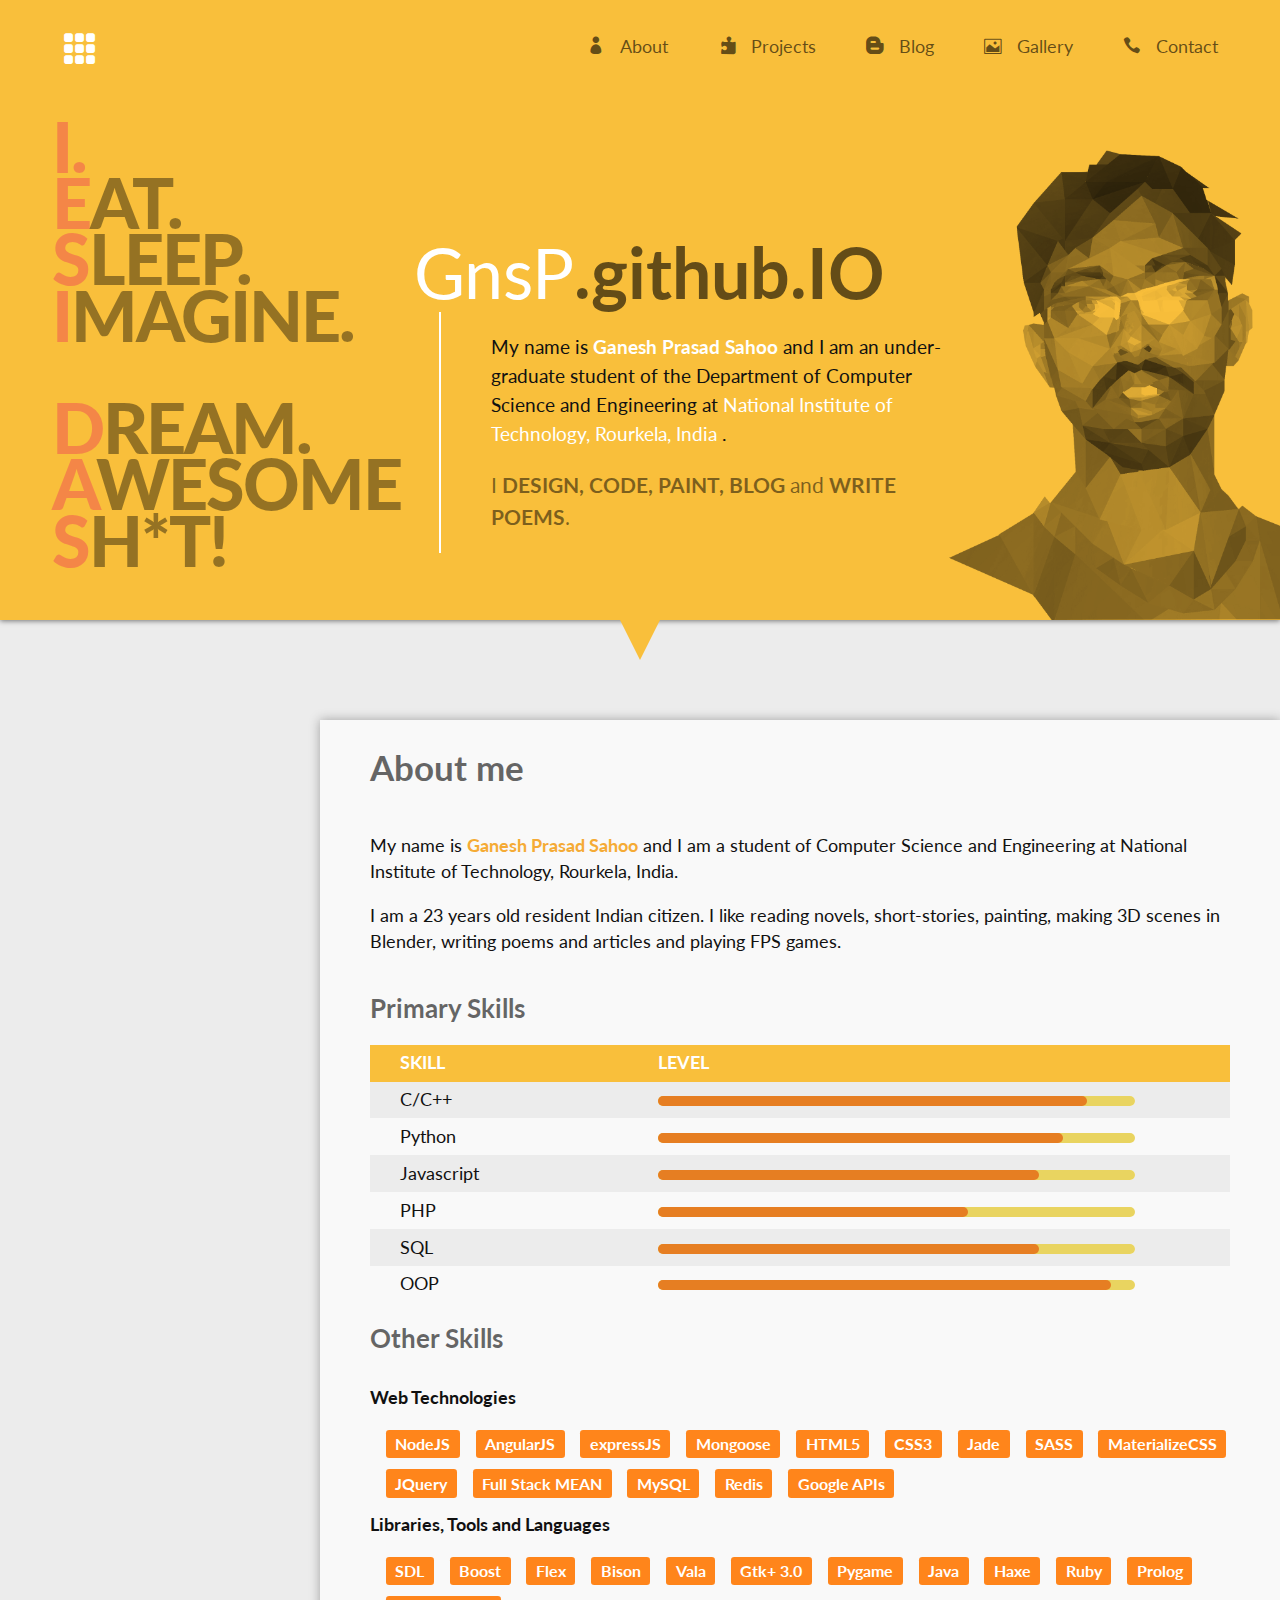
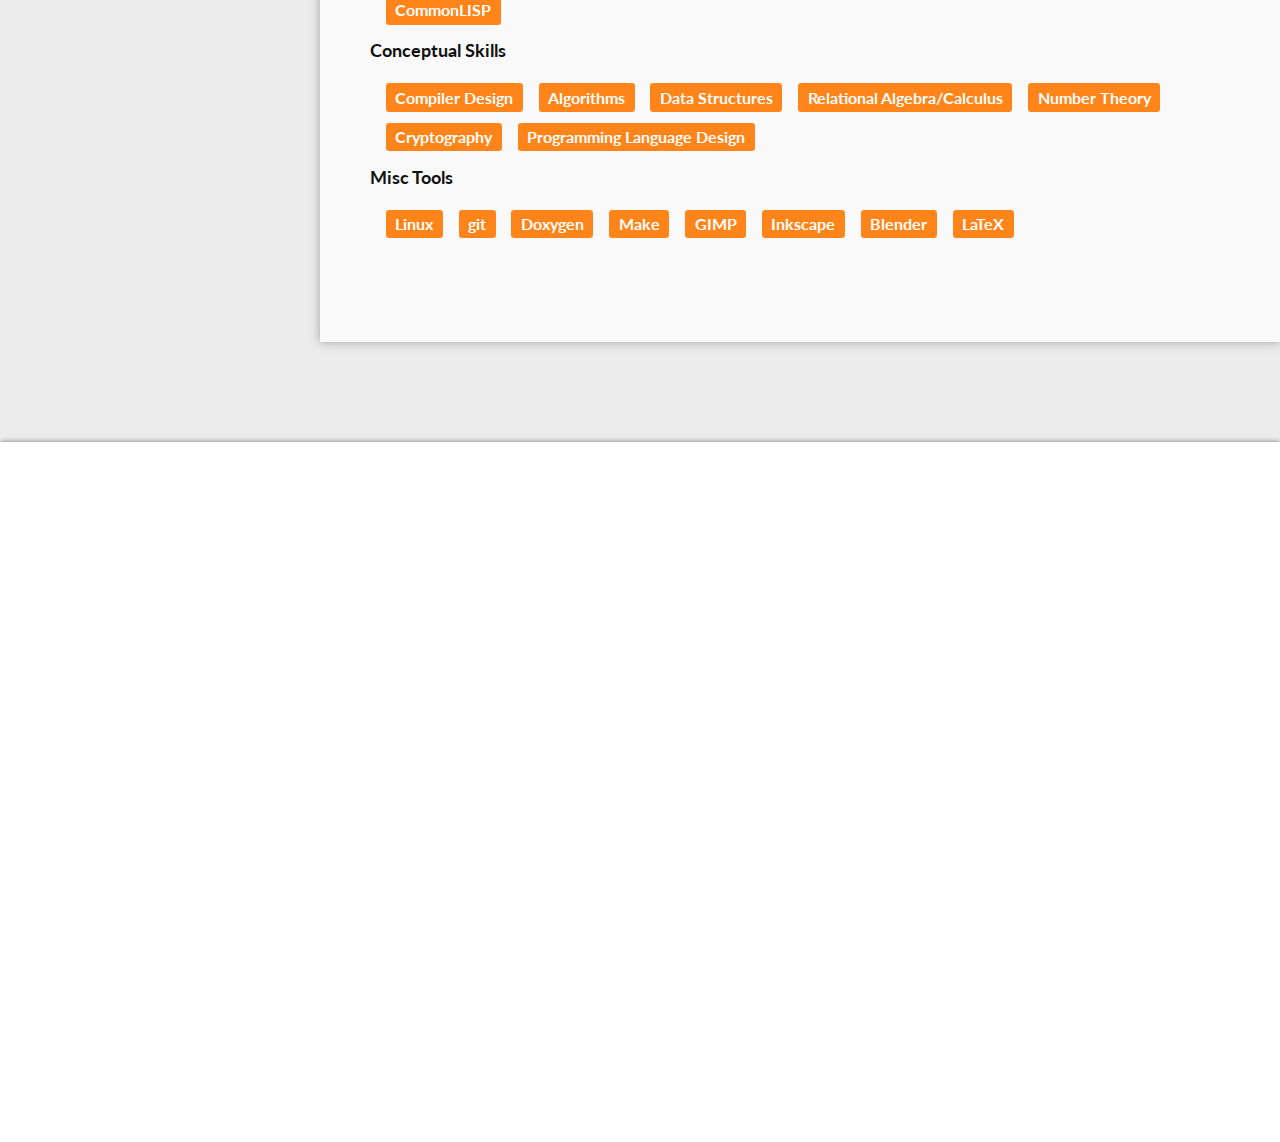
<file: index.html>
<!DOCTYPE html><html><head><title>Portfolio::GnsP</title><link rel="stylesheet" href="css/picnic.css"><link rel="stylesheet" href="css/grid.css"><!--link(rel='stylesheet', href='css/font.css')--><link href="https://fonts.googleapis.com/css?family=Lato:400,700,300,900" rel="stylesheet" type="text/css"><link rel="stylesheet" href="css/icons/style.css"><link rel="stylesheet" href="css/style.css"><script src="bower_components/jquery/dist/jquery.js"></script><script src="bower_components/angular-route/angular-route.js"></script><script src="bower_components/angular/angular.js"></script></head><body><div class="navbar"><div class="row lr-padded-50"><div class="col s4 valign-center ht-100"><h1 style="color:white"><i class="icon_grid-3x3"></i></h1></div><div class="col s8 valign-center flex-right ht-100"><ul class="fr"><li><a href="#!"><i class='icon_profile'></i> About</a></li><li><a href="#!"><i class='icon_puzzle_alt'></i> Projects</a></li><li><a href="#!"><i class='social_blogger'></i> Blog</a></li><li><a href="#!"><i class='icon_image'></i> Gallery</a></li><li><a href="#!"><i class='icon_phone'></i> Contact</a></li></ul></div></div><div class="row valign-center"><div class="col s4"><ul class="tagline-design"><li>I.</li><li>EAT.</li><li>SLEEP.</li><li>IMAGINE.</li><li>&nbsp;</li><li>DREAM.</li><li>AWESOME</li><li>SH*T!</li></ul></div><div class="col s8"><div class="vertical-spanner-100"></div><div class="row ht-80 valign-center"><h1 style=";position:relative;left:-25px" class="huge"><b style='font-weight:400;color:white'>GnsP</b>.github.IO</h1></div><div class="row"><div style="border-left:2px white solid" class="col s8 lr-padded-50"><p style="font-size:1.1em">My name is <b style='color:white'>Ganesh Prasad Sahoo</b> and I am an under-graduate student
of the Department of Computer Science and Engineering at <a style='color:white' href='http://nitrkl.ac.in'>
National Institute of Technology, Rourkela, India </a>.
<br> </p><p style="font-size:1.2em; color:rgba(0,0,0,0.5)">I <b>DESIGN, CODE, PAINT, BLOG</b> and <b>WRITE POEMS</b>.

</p></div></div></div></div></div><div class="row centered-div transparent"><div class="arrow-down-div"></div></div><div id="content-div-1"><div class="vertical-spanner-100"></div><div class="row"><div class="col s3 centered-div"><p>&nbsp;</p></div><div class="col s9 lr-padded-50 semi-trans shadow-heavy"><h1>About me</h1><p>My name is <b style='color:#F5AB35'>Ganesh Prasad Sahoo</b> and I am a student
of Computer Science and Engineering at National Institute of Technology,
Rourkela, India.
 </p><p>I am a 23 years old resident Indian citizen. I like reading novels, short-stories,
painting, making 3D scenes in Blender, writing poems and articles and playing FPS games.  
</p><h2>Primary Skills</h2><table><tr><th><b>SKILL</b></th><th><b>LEVEL</b></th></tr><tr><td>C/C++</td><td><progress value="90" max="100"></progress></td></tr><tr><td>Python</td><td><progress value="85" max="100"> </progress></td></tr><tr><td>Javascript</td><td><progress value="80" max="100"></progress></td></tr><tr><td>PHP</td><td><progress value="65" max="100"></progress></td></tr><tr><td>SQL</td><td><progress value="80" max="100"></progress></td></tr><tr><td>OOP </td><td><progress value="95" max="100"></progress></td></tr></table><h2>Other Skills</h2><h4>Web Technologies</h4><b class="big"><div class="label warning inline">NodeJS</div></b><b class="big"><div class="label warning inline">AngularJS</div></b><b class="big"><div class="label warning inline">expressJS</div></b><b class="big"><div class="label warning inline">Mongoose</div></b><b class="big"><div class="label warning inline">HTML5</div></b><b class="big"><div class="label warning inline">CSS3</div></b><b class="big"><div class="label warning inline">Jade</div></b><b class="big"><div class="label warning inline">SASS</div></b><b class="big"><div class="label warning inline">MaterializeCSS</div></b><b class="big"><div class="label warning inline">JQuery</div></b><b class="big"><div class="label warning inline">Full Stack MEAN</div></b><b class="big"><div class="label warning inline">MySQL</div></b><b class="big"><div class="label warning inline">Redis</div></b><b class="big"><div class="label warning inline">Google APIs</div></b><h4>Libraries, Tools and Languages</h4><b class="big"><div class="label warning inline">SDL</div></b><b class="big"><div class="label warning inline">Boost</div></b><b class="big"><div class="label warning inline">Flex</div></b><b class="big"><div class="label warning inline">Bison</div></b><b class="big"><div class="label warning inline">Vala</div></b><b class="big"><div class="label warning inline">Gtk+ 3.0</div></b><b class="big"><div class="label warning inline">Pygame</div></b><b class="big"><div class="label warning inline">Java</div></b><b class="big"><div class="label warning inline">Haxe</div></b><b class="big"><div class="label warning inline">Ruby</div></b><b class="big"><div class="label warning inline">Prolog</div></b><b class="big"><div class="label warning inline">CommonLISP</div></b><h4>Conceptual Skills</h4><b class="big"><div class="label warning inline">Compiler Design</div></b><b class="big"><div class="label warning inline">Algorithms</div></b><b class="big"><div class="label warning inline">Data Structures</div></b><b class="big"><div class="label warning inline">Relational Algebra/Calculus</div></b><b class="big"><div class="label warning inline">Number Theory</div></b><b class="big"><div class="label warning inline">Cryptography</div></b><b class="big"><div class="label warning inline">Programming Language Design</div></b><h4>Misc Tools</h4><b class="big"><div class="label warning inline">Linux</div></b><b class="big"><div class="label warning inline">git</div></b><b class="big"><div class="label warning inline">Doxygen</div></b><b class="big"><div class="label warning inline">Make</div></b><b class="big"><div class="label warning inline">GIMP</div></b><b class="big"><div class="label warning inline">Inkscape</div></b><b class="big"><div class="label warning inline">Blender</div></b><b class="big"><div class="label warning inline">LaTeX</div></b><div class="vertical-spanner-100"></div></div></div><div class="vertical-spanner-100"></div></div><div id="content-div-2" class="shadow-heavy"><div class="vertical-spanner-100"></div><div class="vertical-spanner-100"></div><div class="vertical-spanner-100"></div><div class="vertical-spanner-100"></div><div class="vertical-spanner-100"></div><div class="vertical-spanner-100"></div><div class="vertical-spanner-100"></div></div></body></html>
</file>
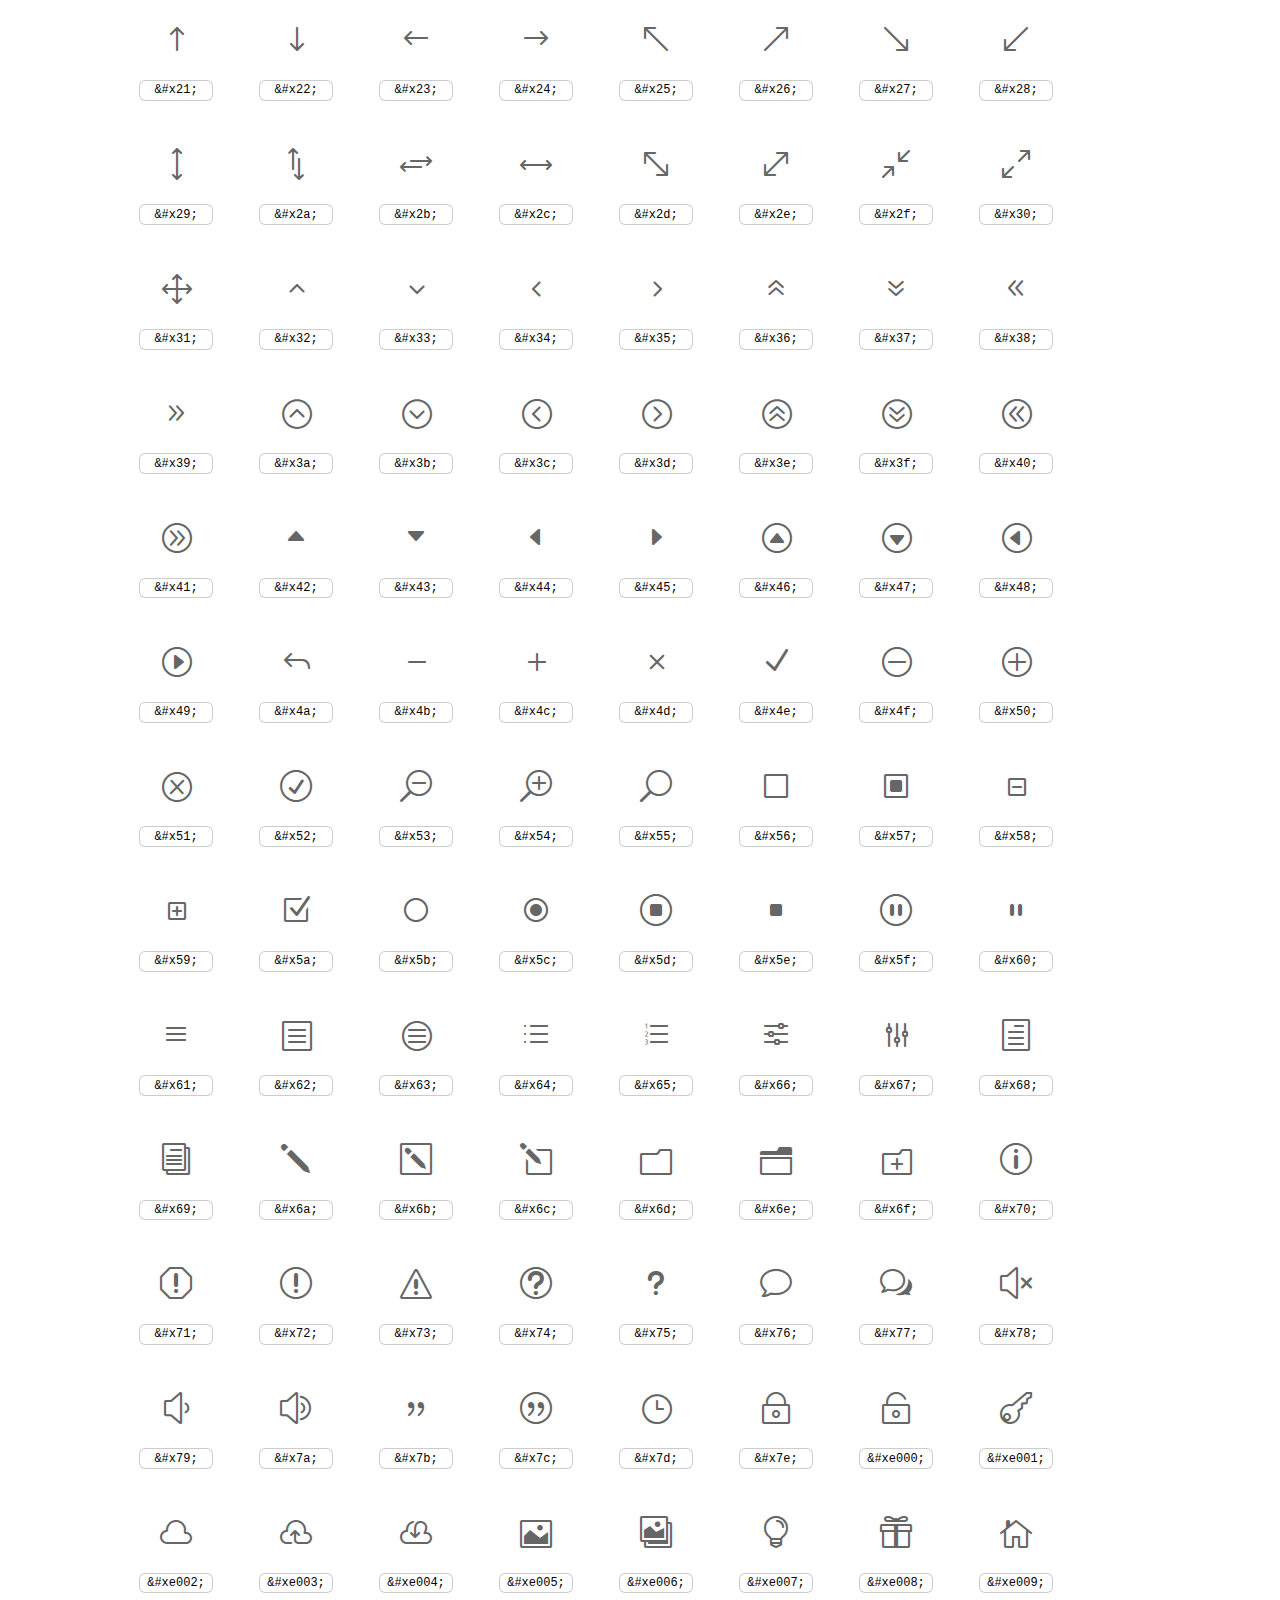
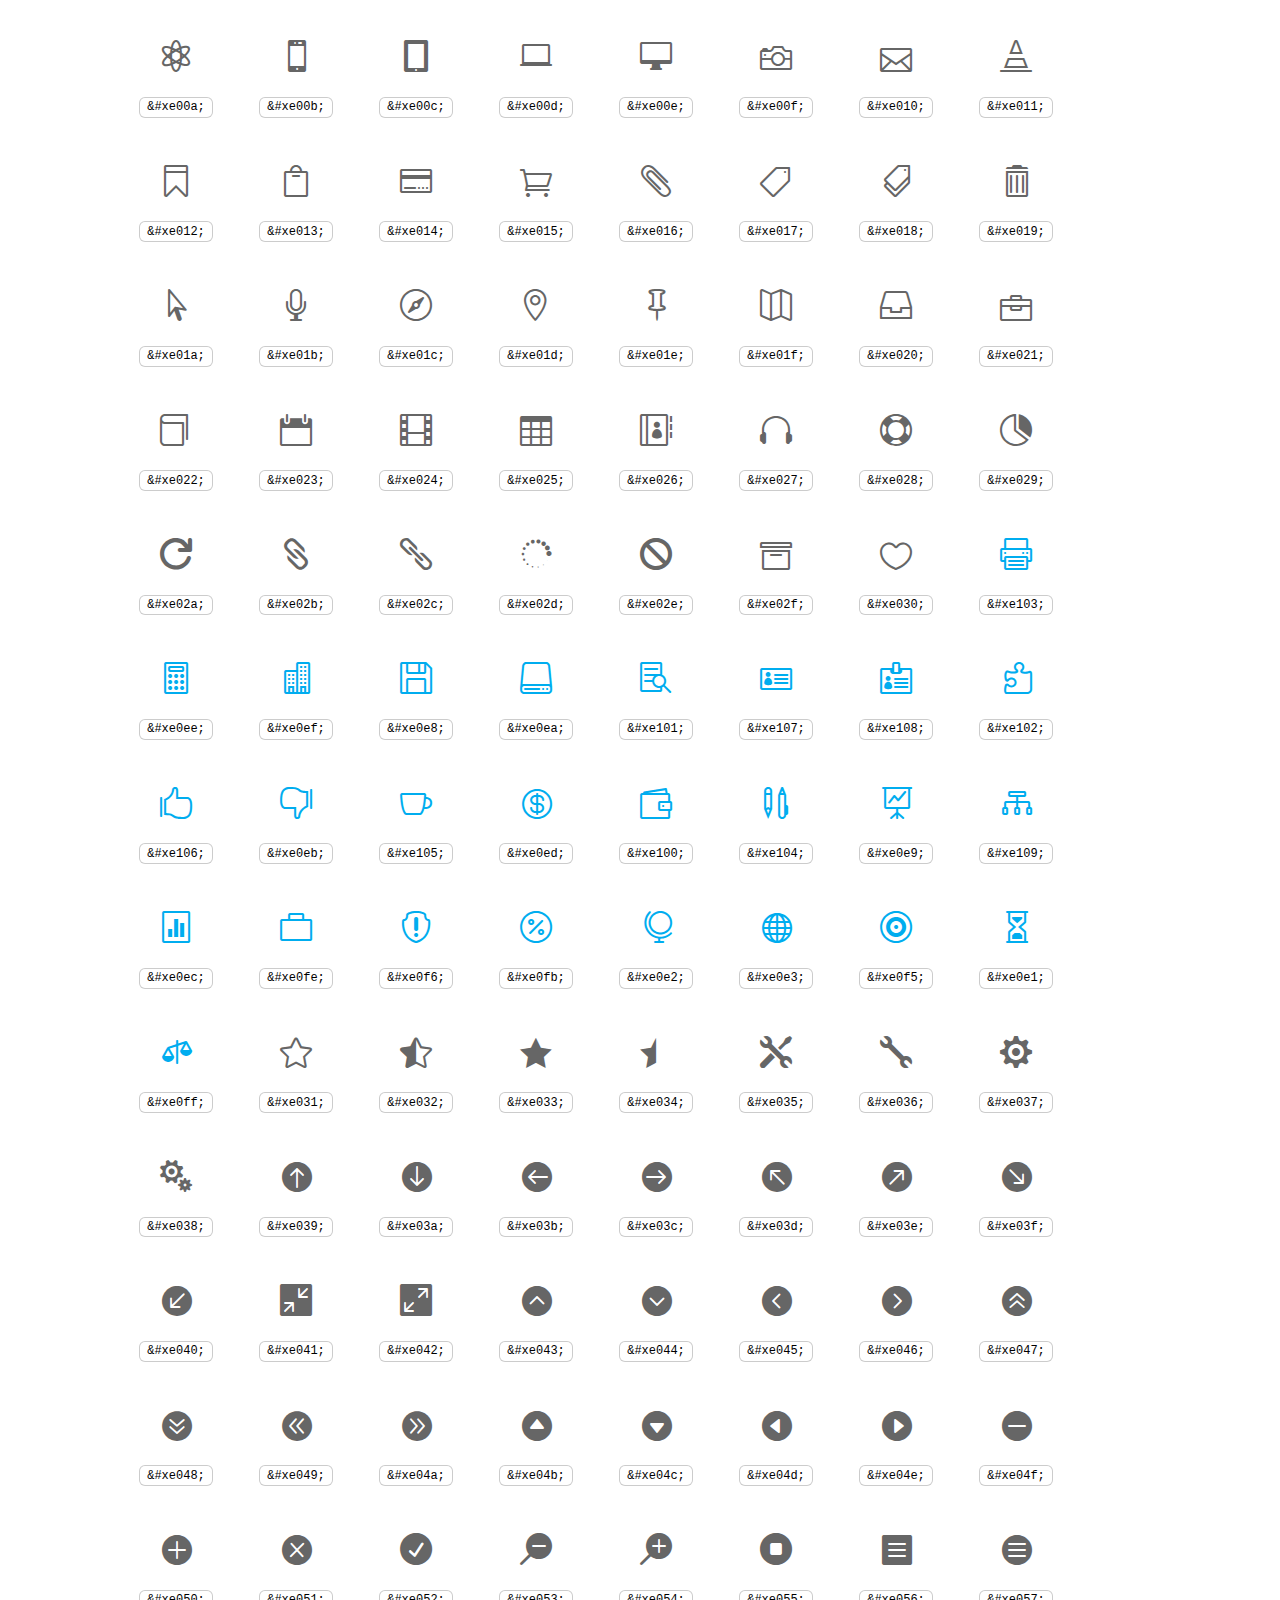
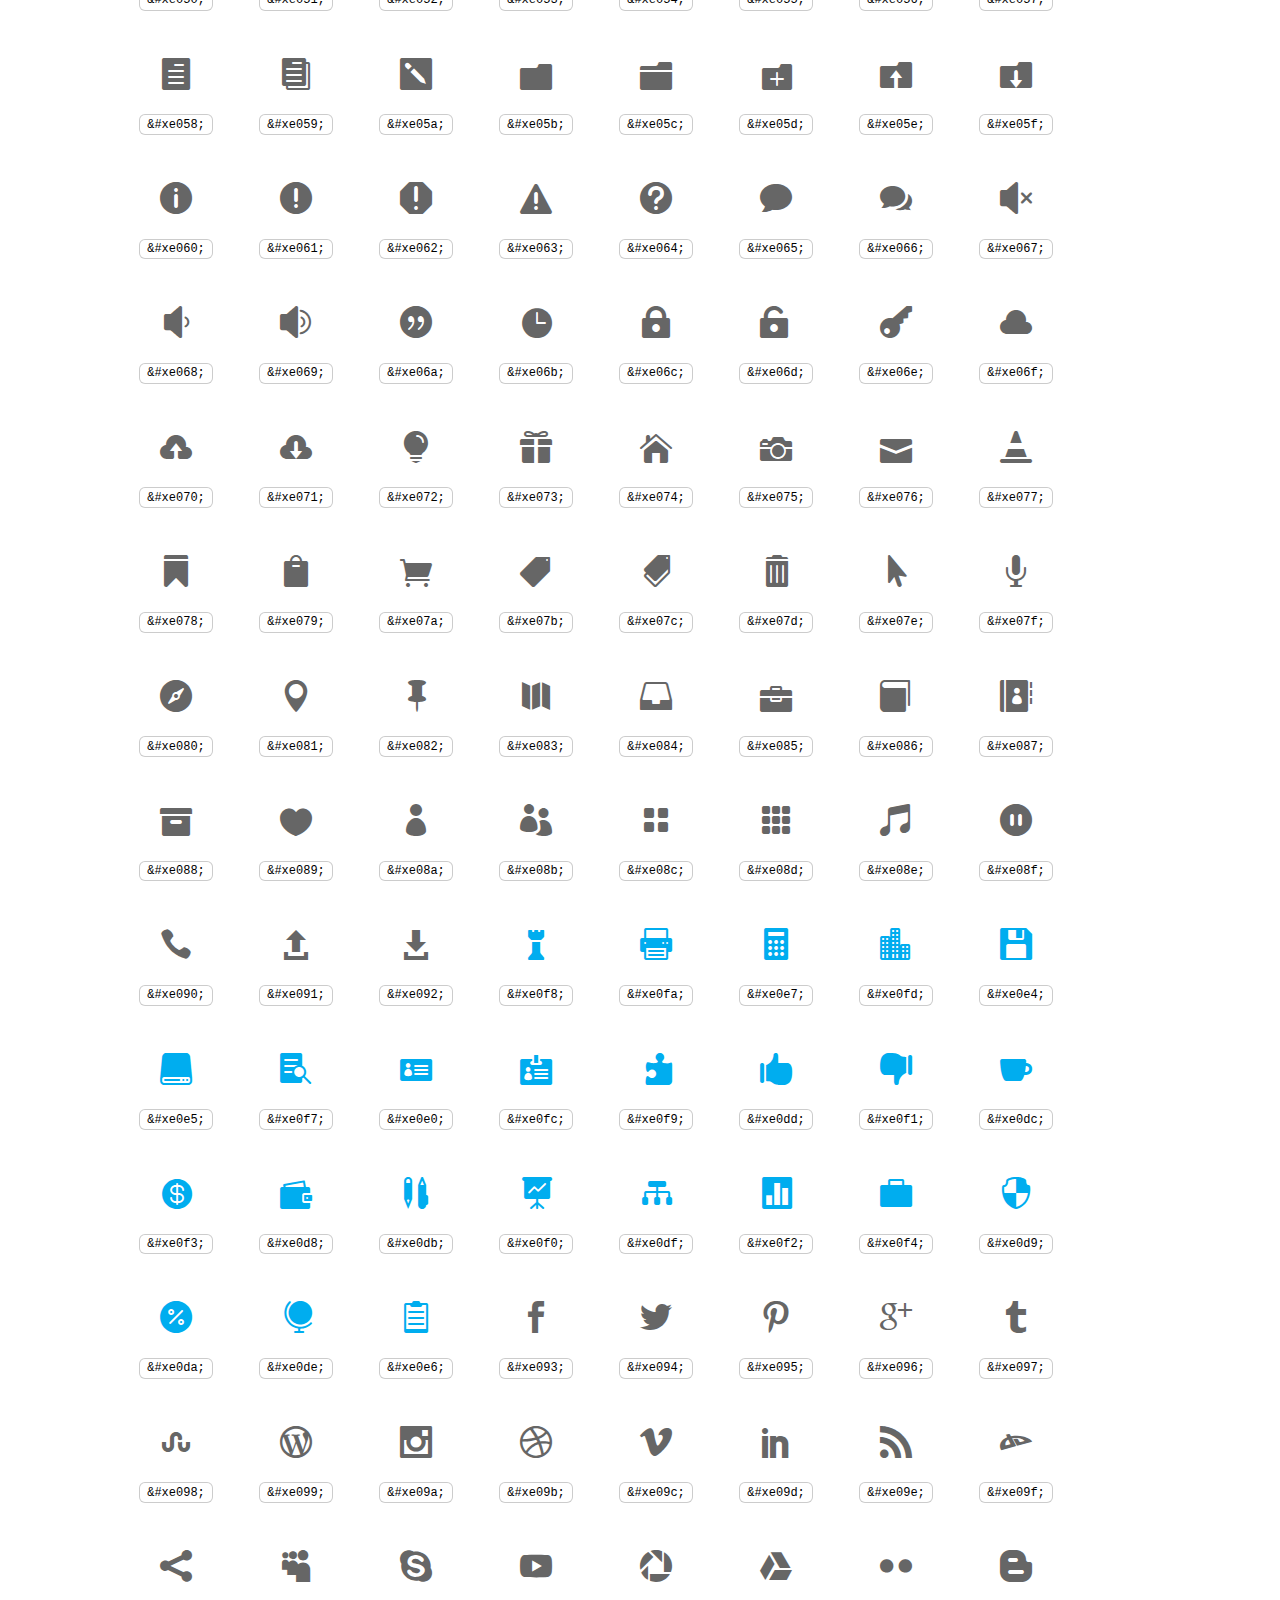
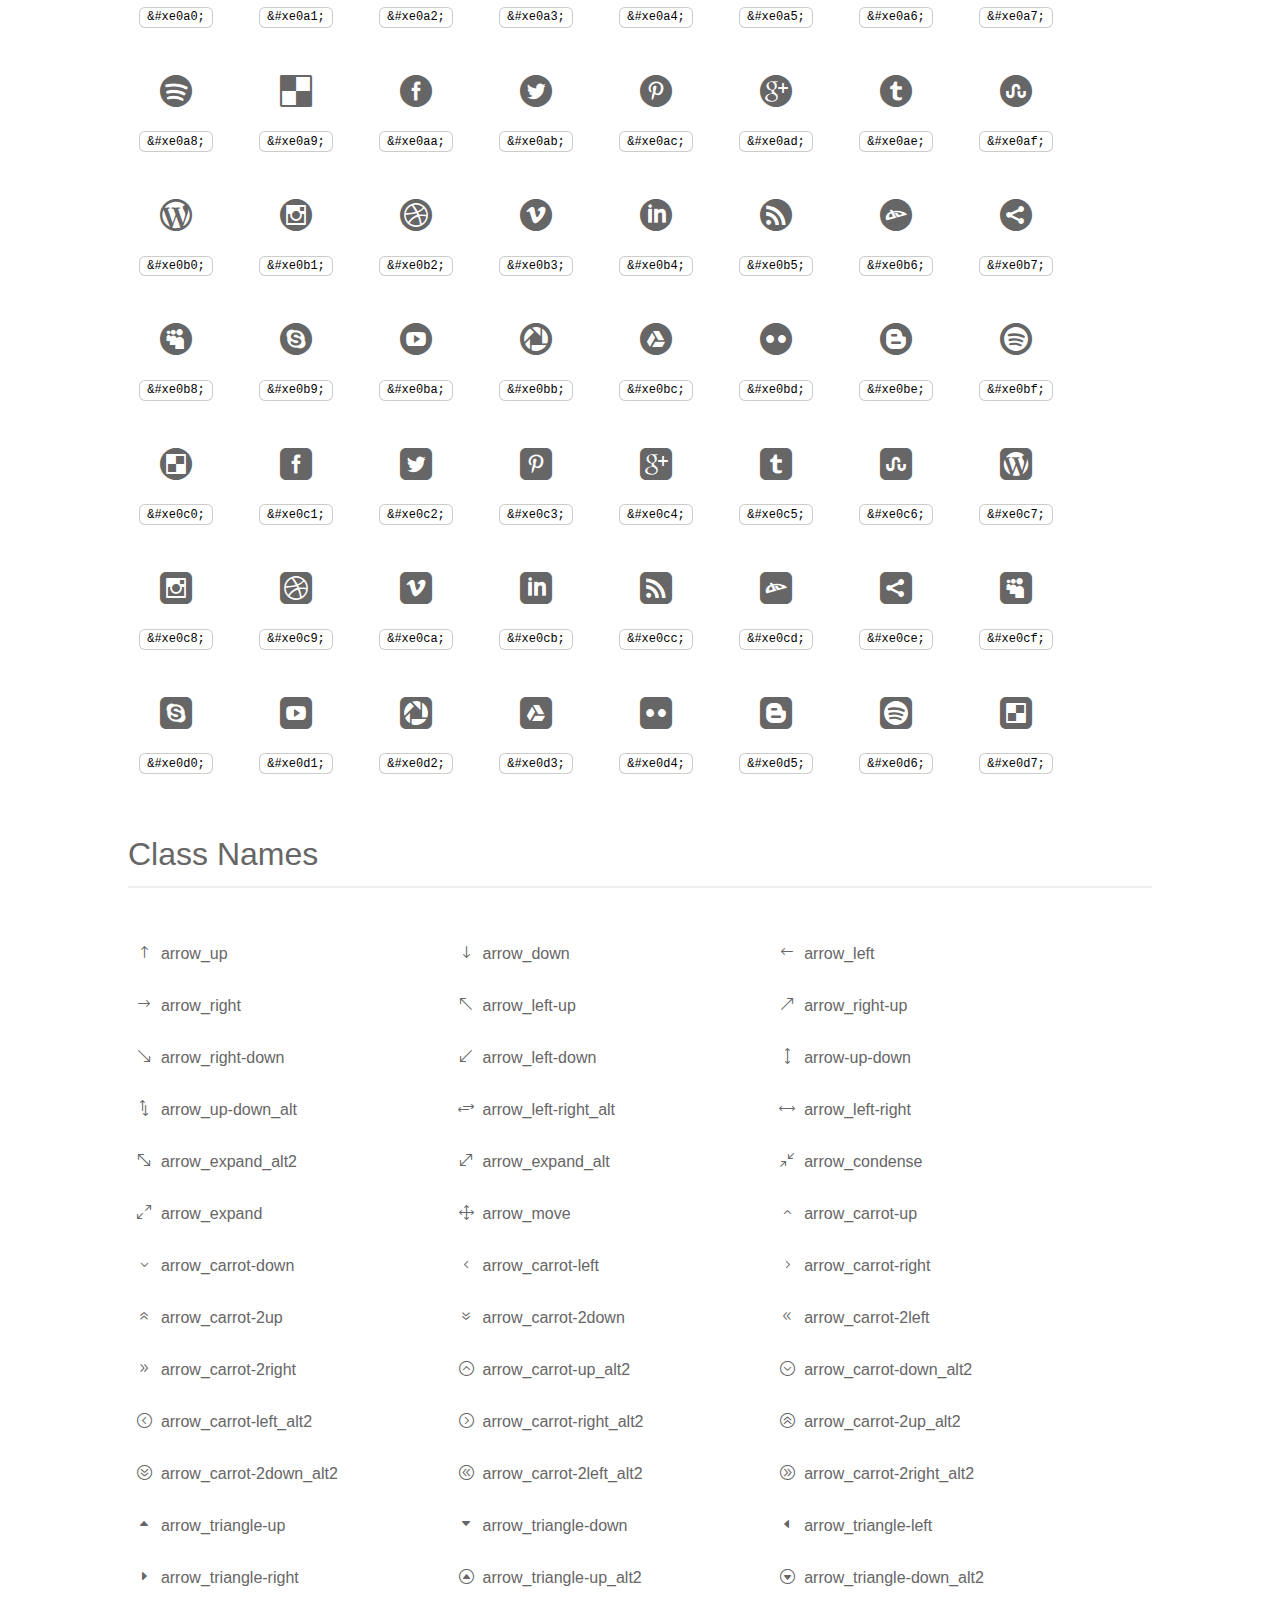
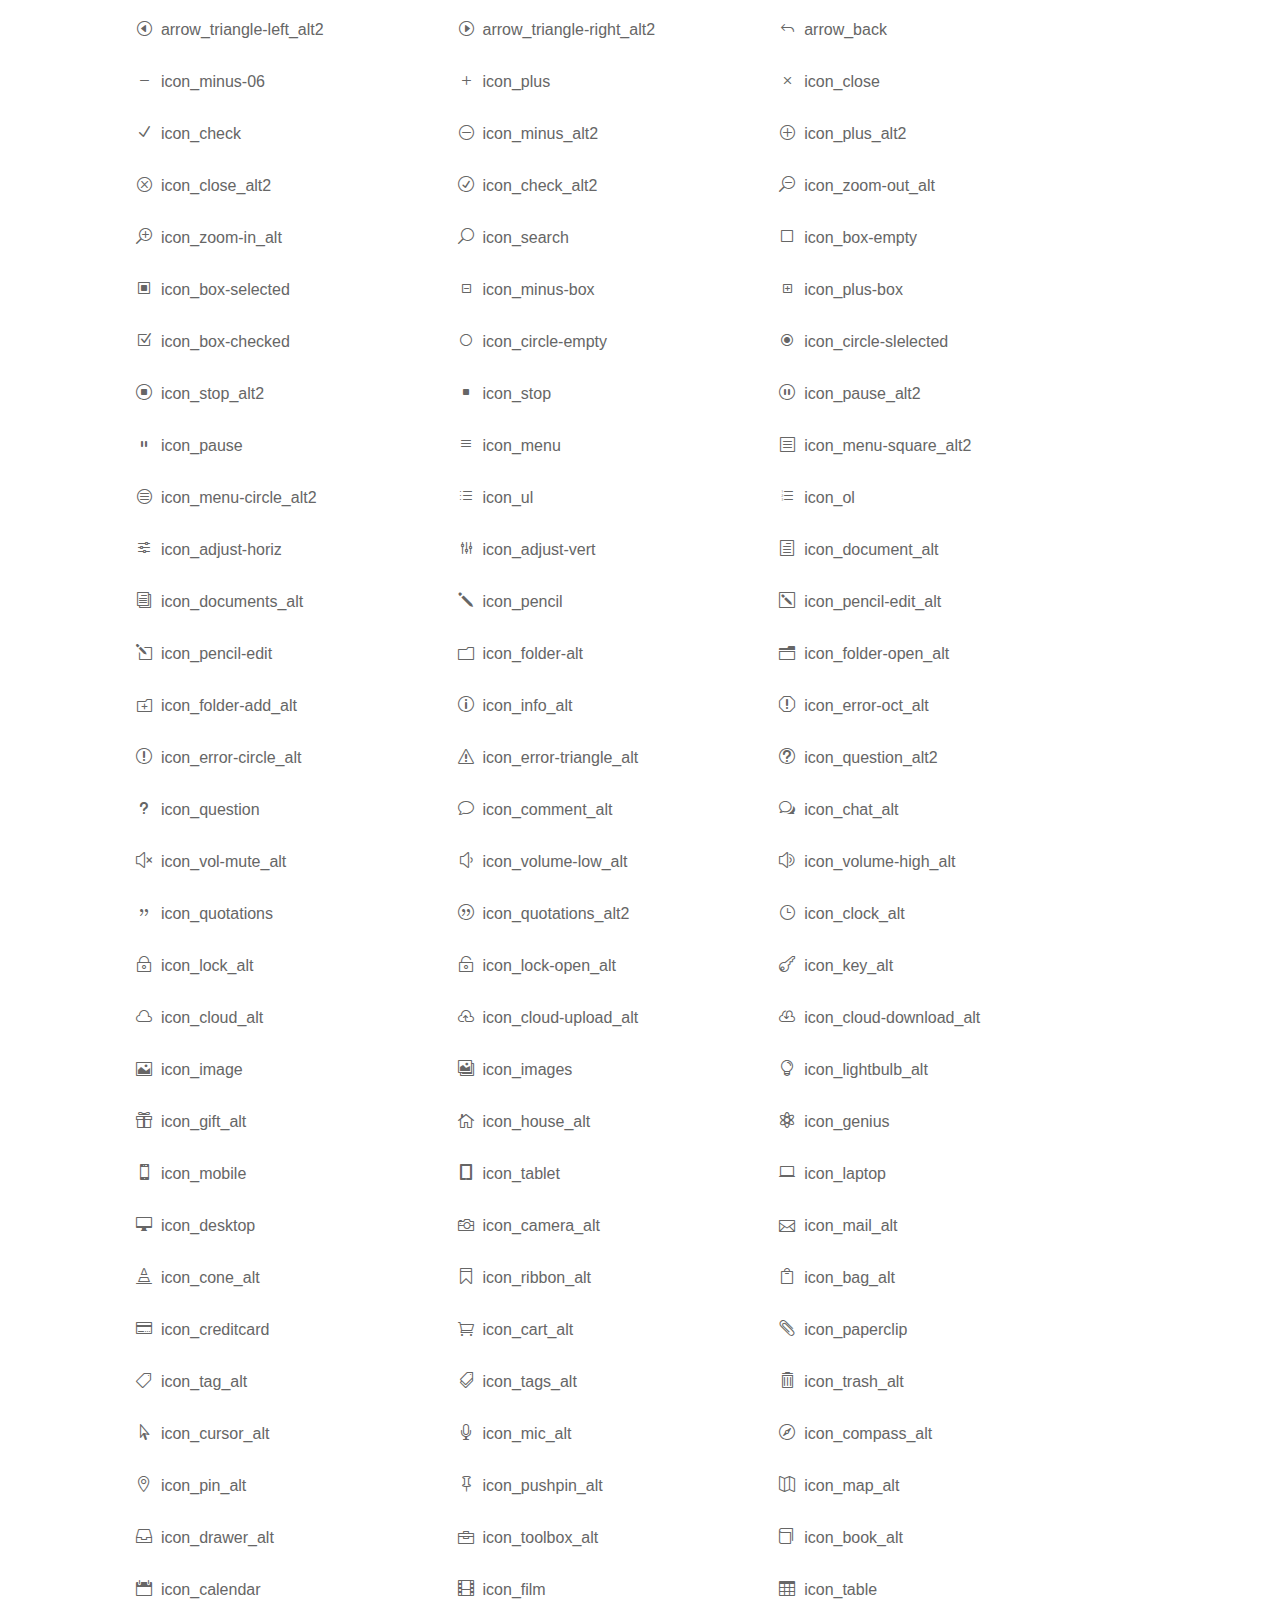
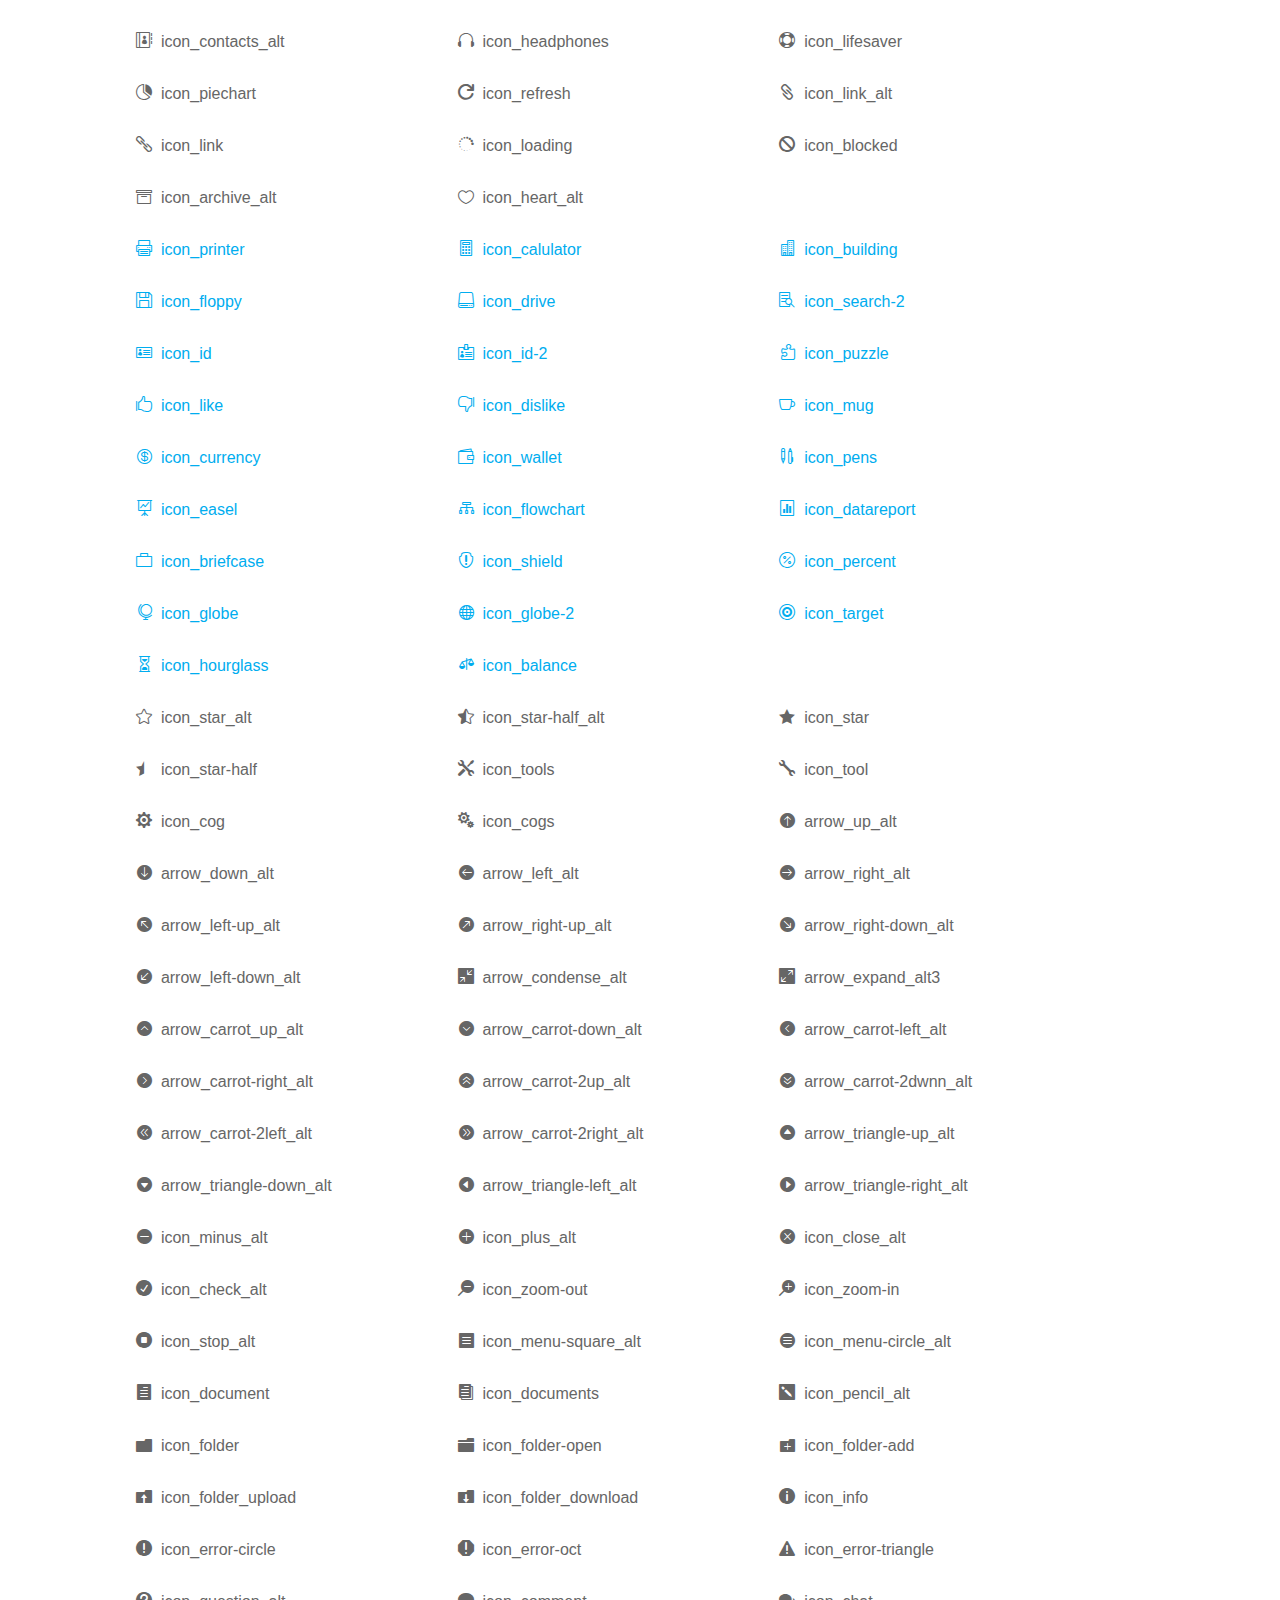
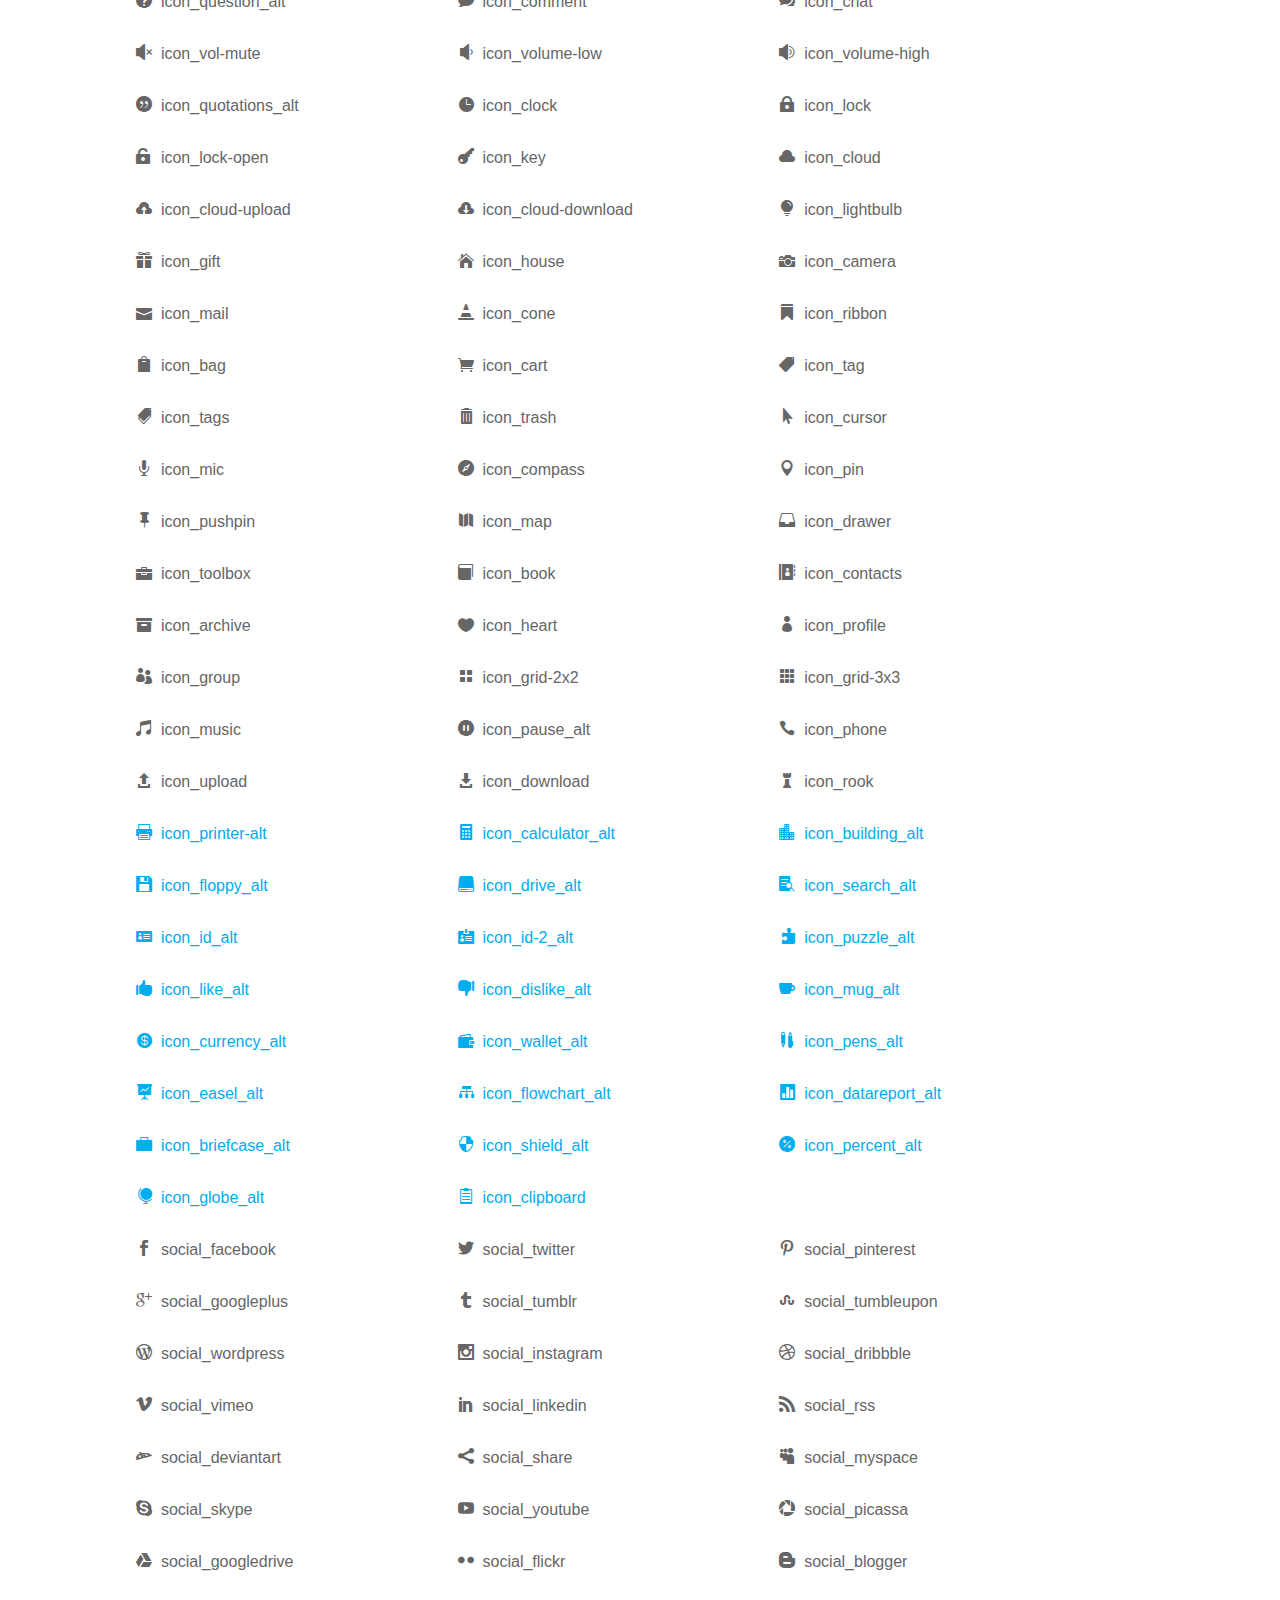
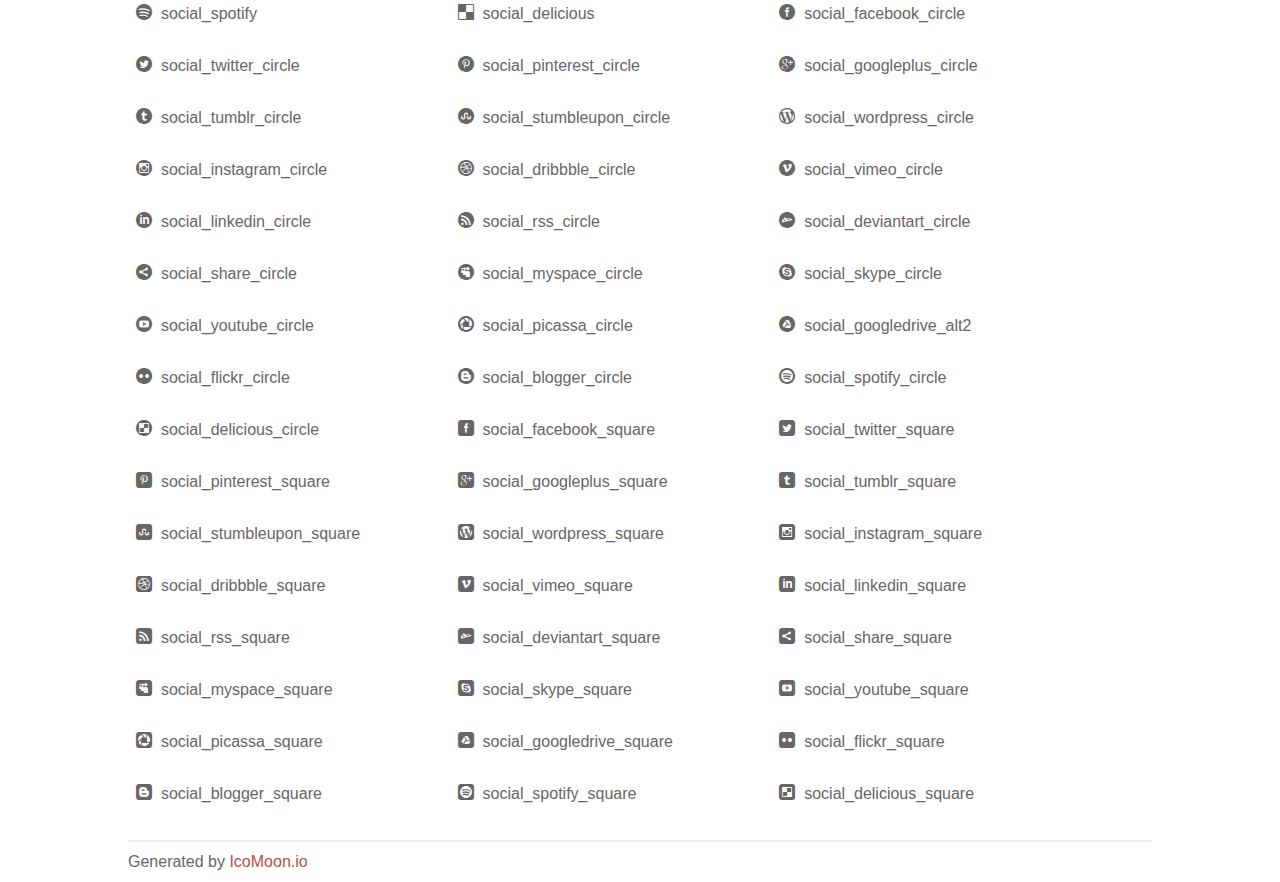
<file: css/icons/index.html>
<!doctype html>
<html>
<head>
<title>Your Font/Glyphs</title>
<link rel="stylesheet" href="style.css" />
<!--[if lte IE 7]><script src="lte-ie7.js"></script><![endif]-->
<style>
	section, header, footer {display: block;}
	body {
		font-family: sans-serif;
		color: #666;
		line-height: 1.5;
		font-size: 1em;
	}
	* {
		-moz-box-sizing: border-box;
		-webkit-box-sizing: border-box;
		box-sizing: border-box;
		margin: 0;
		padding: 0;
	}
	.glyph {
		float: left;
		text-align: center;
		padding: .75em;
		margin: .4em 1.5em .75em 0;
		width: 6em;
		text-shadow: none;
	}
	
	.glyph input {
		font-family: consolas, monospace;
		font-size: 12px;
		width: 100%;
		text-align: center;
		border: 0;
		box-shadow: 0 0 0 1px #ccc;
		padding: .2em;
                -moz-border-radius: 5px;
                -webkit-border-radius: 5px;
	}
	
	

	.new {
		color:#00adef !important;
	}

	
	.w-main {
		width: 80%;
	}
	.centered {
		margin-left: auto;
		margin-right: auto;
	}
	.fs1 {
		font-size: 2em;
	}
	header {
		margin: 2em 0;
		padding-bottom: .5em;
		color: #666;
		box-shadow: 0 2px #eee;
	}
	header h1 {
		font-size: 2em;
		font-weight: normal;
	}
	.clearfix:before, .clearfix:after { content: ""; display: table; }
	.clearfix:after, .clear { clear: both; }
	footer {
		margin-top: 2em;
		padding: .5em 0;
		box-shadow: 0 -2px #eee;
	}
	a, a:visited {
		color: #B35047;
		text-decoration: none;
	}
	a:hover, a:focus {color: #000;}
	
	.box1 {
		font-size: 16px;
		display: inline-block;
		width: 30%;
		padding: .25em .5em;
		margin: 20px 10px 0 0;
	}
</style>
</head>
<body>
	<div class="w-main centered">
	<section class="mtm clearfix" id="glyphs">
	<div class="glyph">
		<div class="fs1" aria-hidden="true" data-icon="&#x21;"></div>
		<input type="text" readonly value="&amp;#x21;" />
	</div>
	<div class="glyph">
		<div class="fs1" aria-hidden="true" data-icon="&#x22;"></div>
		<input type="text" readonly value="&amp;#x22;" />
	</div>
	<div class="glyph">
		<div class="fs1" aria-hidden="true" data-icon="&#x23;"></div>
		<input type="text" readonly value="&amp;#x23;" />
	</div>
	<div class="glyph">
		<div class="fs1" aria-hidden="true" data-icon="&#x24;"></div>
		<input type="text" readonly value="&amp;#x24;" />
	</div>
	<div class="glyph">
		<div class="fs1" aria-hidden="true" data-icon="&#x25;"></div>
		<input type="text" readonly value="&amp;#x25;" />
	</div>
	<div class="glyph">
		<div class="fs1" aria-hidden="true" data-icon="&#x26;"></div>
		<input type="text" readonly value="&amp;#x26;" />
	</div>
	<div class="glyph">
		<div class="fs1" aria-hidden="true" data-icon="&#x27;"></div>
		<input type="text" readonly value="&amp;#x27;" />
	</div>
	<div class="glyph">
		<div class="fs1" aria-hidden="true" data-icon="&#x28;"></div>
		<input type="text" readonly value="&amp;#x28;" />
	</div>
	<div class="glyph">
		<div class="fs1" aria-hidden="true" data-icon="&#x29;"></div>
		<input type="text" readonly value="&amp;#x29;" />
	</div>
	<div class="glyph">
		<div class="fs1" aria-hidden="true" data-icon="&#x2a;"></div>
		<input type="text" readonly value="&amp;#x2a;" />
	</div>
	<div class="glyph">
		<div class="fs1" aria-hidden="true" data-icon="&#x2b;"></div>
		<input type="text" readonly value="&amp;#x2b;" />
	</div>
	<div class="glyph">
		<div class="fs1" aria-hidden="true" data-icon="&#x2c;"></div>
		<input type="text" readonly value="&amp;#x2c;" />
	</div>
	<div class="glyph">
		<div class="fs1" aria-hidden="true" data-icon="&#x2d;"></div>
		<input type="text" readonly value="&amp;#x2d;" />
	</div>
	<div class="glyph">
		<div class="fs1" aria-hidden="true" data-icon="&#x2e;"></div>
		<input type="text" readonly value="&amp;#x2e;" />
	</div>
	<div class="glyph">
		<div class="fs1" aria-hidden="true" data-icon="&#x2f;"></div>
		<input type="text" readonly value="&amp;#x2f;" />
	</div>
	<div class="glyph">
		<div class="fs1" aria-hidden="true" data-icon="&#x30;"></div>
		<input type="text" readonly value="&amp;#x30;" />
	</div>
	<div class="glyph">
		<div class="fs1" aria-hidden="true" data-icon="&#x31;"></div>
		<input type="text" readonly value="&amp;#x31;" />
	</div>
	<div class="glyph">
		<div class="fs1" aria-hidden="true" data-icon="&#x32;"></div>
		<input type="text" readonly value="&amp;#x32;" />
	</div>
	<div class="glyph">
		<div class="fs1" aria-hidden="true" data-icon="&#x33;"></div>
		<input type="text" readonly value="&amp;#x33;" />
	</div>
	<div class="glyph">
		<div class="fs1" aria-hidden="true" data-icon="&#x34;"></div>
		<input type="text" readonly value="&amp;#x34;" />
	</div>
	<div class="glyph">
		<div class="fs1" aria-hidden="true" data-icon="&#x35;"></div>
		<input type="text" readonly value="&amp;#x35;" />
	</div>
	<div class="glyph">
		<div class="fs1" aria-hidden="true" data-icon="&#x36;"></div>
		<input type="text" readonly value="&amp;#x36;" />
	</div>
	<div class="glyph">
		<div class="fs1" aria-hidden="true" data-icon="&#x37;"></div>
		<input type="text" readonly value="&amp;#x37;" />
	</div>
	<div class="glyph">
		<div class="fs1" aria-hidden="true" data-icon="&#x38;"></div>
		<input type="text" readonly value="&amp;#x38;" />
	</div>
	<div class="glyph">
		<div class="fs1" aria-hidden="true" data-icon="&#x39;"></div>
		<input type="text" readonly value="&amp;#x39;" />
	</div>
	<div class="glyph">
		<div class="fs1" aria-hidden="true" data-icon="&#x3a;"></div>
		<input type="text" readonly value="&amp;#x3a;" />
	</div>
	<div class="glyph">
		<div class="fs1" aria-hidden="true" data-icon="&#x3b;"></div>
		<input type="text" readonly value="&amp;#x3b;" />
	</div>
	<div class="glyph">
		<div class="fs1" aria-hidden="true" data-icon="&#x3c;"></div>
		<input type="text" readonly value="&amp;#x3c;" />
	</div>
	<div class="glyph">
		<div class="fs1" aria-hidden="true" data-icon="&#x3d;"></div>
		<input type="text" readonly value="&amp;#x3d;" />
	</div>
	<div class="glyph">
		<div class="fs1" aria-hidden="true" data-icon="&#x3e;"></div>
		<input type="text" readonly value="&amp;#x3e;" />
	</div>
	<div class="glyph">
		<div class="fs1" aria-hidden="true" data-icon="&#x3f;"></div>
		<input type="text" readonly value="&amp;#x3f;" />
	</div>
	<div class="glyph">
		<div class="fs1" aria-hidden="true" data-icon="&#x40;"></div>
		<input type="text" readonly value="&amp;#x40;" />
	</div>
	<div class="glyph">
		<div class="fs1" aria-hidden="true" data-icon="&#x41;"></div>
		<input type="text" readonly value="&amp;#x41;" />
	</div>
	<div class="glyph">
		<div class="fs1" aria-hidden="true" data-icon="&#x42;"></div>
		<input type="text" readonly value="&amp;#x42;" />
	</div>
	<div class="glyph">
		<div class="fs1" aria-hidden="true" data-icon="&#x43;"></div>
		<input type="text" readonly value="&amp;#x43;" />
	</div>
	<div class="glyph">
		<div class="fs1" aria-hidden="true" data-icon="&#x44;"></div>
		<input type="text" readonly value="&amp;#x44;" />
	</div>
	<div class="glyph">
		<div class="fs1" aria-hidden="true" data-icon="&#x45;"></div>
		<input type="text" readonly value="&amp;#x45;" />
	</div>
	<div class="glyph">
		<div class="fs1" aria-hidden="true" data-icon="&#x46;"></div>
		<input type="text" readonly value="&amp;#x46;" />
	</div>
	<div class="glyph">
		<div class="fs1" aria-hidden="true" data-icon="&#x47;"></div>
		<input type="text" readonly value="&amp;#x47;" />
	</div>
	<div class="glyph">
		<div class="fs1" aria-hidden="true" data-icon="&#x48;"></div>
		<input type="text" readonly value="&amp;#x48;" />
	</div>
	<div class="glyph">
		<div class="fs1" aria-hidden="true" data-icon="&#x49;"></div>
		<input type="text" readonly value="&amp;#x49;" />
	</div>
	<div class="glyph">
		<div class="fs1" aria-hidden="true" data-icon="&#x4a;"></div>
		<input type="text" readonly value="&amp;#x4a;" />
	</div>
	<div class="glyph">
		<div class="fs1" aria-hidden="true" data-icon="&#x4b;"></div>
		<input type="text" readonly value="&amp;#x4b;" />
	</div>
	<div class="glyph">
		<div class="fs1" aria-hidden="true" data-icon="&#x4c;"></div>
		<input type="text" readonly value="&amp;#x4c;" />
	</div>
	<div class="glyph">
		<div class="fs1" aria-hidden="true" data-icon="&#x4d;"></div>
		<input type="text" readonly value="&amp;#x4d;" />
	</div>
	<div class="glyph">
		<div class="fs1" aria-hidden="true" data-icon="&#x4e;"></div>
		<input type="text" readonly value="&amp;#x4e;" />
	</div>
	<div class="glyph">
		<div class="fs1" aria-hidden="true" data-icon="&#x4f;"></div>
		<input type="text" readonly value="&amp;#x4f;" />
	</div>
	<div class="glyph">
		<div class="fs1" aria-hidden="true" data-icon="&#x50;"></div>
		<input type="text" readonly value="&amp;#x50;" />
	</div>
	<div class="glyph">
		<div class="fs1" aria-hidden="true" data-icon="&#x51;"></div>
		<input type="text" readonly value="&amp;#x51;" />
	</div>
	<div class="glyph">
		<div class="fs1" aria-hidden="true" data-icon="&#x52;"></div>
		<input type="text" readonly value="&amp;#x52;" />
	</div>
	<div class="glyph">
		<div class="fs1" aria-hidden="true" data-icon="&#x53;"></div>
		<input type="text" readonly value="&amp;#x53;" />
	</div>
	<div class="glyph">
		<div class="fs1" aria-hidden="true" data-icon="&#x54;"></div>
		<input type="text" readonly value="&amp;#x54;" />
	</div>
	<div class="glyph">
		<div class="fs1" aria-hidden="true" data-icon="&#x55;"></div>
		<input type="text" readonly value="&amp;#x55;" />
	</div>
	<div class="glyph">
		<div class="fs1" aria-hidden="true" data-icon="&#x56;"></div>
		<input type="text" readonly value="&amp;#x56;" />
	</div>
	<div class="glyph">
		<div class="fs1" aria-hidden="true" data-icon="&#x57;"></div>
		<input type="text" readonly value="&amp;#x57;" />
	</div>
	<div class="glyph">
		<div class="fs1" aria-hidden="true" data-icon="&#x58;"></div>
		<input type="text" readonly value="&amp;#x58;" />
	</div>
	<div class="glyph">
		<div class="fs1" aria-hidden="true" data-icon="&#x59;"></div>
		<input type="text" readonly value="&amp;#x59;" />
	</div>
	<div class="glyph">
		<div class="fs1" aria-hidden="true" data-icon="&#x5a;"></div>
		<input type="text" readonly value="&amp;#x5a;" />
	</div>
	<div class="glyph">
		<div class="fs1" aria-hidden="true" data-icon="&#x5b;"></div>
		<input type="text" readonly value="&amp;#x5b;" />
	</div>
	<div class="glyph">
		<div class="fs1" aria-hidden="true" data-icon="&#x5c;"></div>
		<input type="text" readonly value="&amp;#x5c;" />
	</div>
	<div class="glyph">
		<div class="fs1" aria-hidden="true" data-icon="&#x5d;"></div>
		<input type="text" readonly value="&amp;#x5d;" />
	</div>
	<div class="glyph">
		<div class="fs1" aria-hidden="true" data-icon="&#x5e;"></div>
		<input type="text" readonly value="&amp;#x5e;" />
	</div>
	<div class="glyph">
		<div class="fs1" aria-hidden="true" data-icon="&#x5f;"></div>
		<input type="text" readonly value="&amp;#x5f;" />
	</div>
	<div class="glyph">
		<div class="fs1" aria-hidden="true" data-icon="&#x60;"></div>
		<input type="text" readonly value="&amp;#x60;" />
	</div>
	<div class="glyph">
		<div class="fs1" aria-hidden="true" data-icon="&#x61;"></div>
		<input type="text" readonly value="&amp;#x61;" />
	</div>
	<div class="glyph">
		<div class="fs1" aria-hidden="true" data-icon="&#x62;"></div>
		<input type="text" readonly value="&amp;#x62;" />
	</div>
	<div class="glyph">
		<div class="fs1" aria-hidden="true" data-icon="&#x63;"></div>
		<input type="text" readonly value="&amp;#x63;" />
	</div>
	<div class="glyph">
		<div class="fs1" aria-hidden="true" data-icon="&#x64;"></div>
		<input type="text" readonly value="&amp;#x64;" />
	</div>
	<div class="glyph">
		<div class="fs1" aria-hidden="true" data-icon="&#x65;"></div>
		<input type="text" readonly value="&amp;#x65;" />
	</div>
	<div class="glyph">
		<div class="fs1" aria-hidden="true" data-icon="&#x66;"></div>
		<input type="text" readonly value="&amp;#x66;" />
	</div>
	<div class="glyph">
		<div class="fs1" aria-hidden="true" data-icon="&#x67;"></div>
		<input type="text" readonly value="&amp;#x67;" />
	</div>
	<div class="glyph">
		<div class="fs1" aria-hidden="true" data-icon="&#x68;"></div>
		<input type="text" readonly value="&amp;#x68;" />
	</div>
	<div class="glyph">
		<div class="fs1" aria-hidden="true" data-icon="&#x69;"></div>
		<input type="text" readonly value="&amp;#x69;" />
	</div>
	<div class="glyph">
		<div class="fs1" aria-hidden="true" data-icon="&#x6a;"></div>
		<input type="text" readonly value="&amp;#x6a;" />
	</div>
	<div class="glyph">
		<div class="fs1" aria-hidden="true" data-icon="&#x6b;"></div>
		<input type="text" readonly value="&amp;#x6b;" />
	</div>
	<div class="glyph">
		<div class="fs1" aria-hidden="true" data-icon="&#x6c;"></div>
		<input type="text" readonly value="&amp;#x6c;" />
	</div>
	<div class="glyph">
		<div class="fs1" aria-hidden="true" data-icon="&#x6d;"></div>
		<input type="text" readonly value="&amp;#x6d;" />
	</div>
	<div class="glyph">
		<div class="fs1" aria-hidden="true" data-icon="&#x6e;"></div>
		<input type="text" readonly value="&amp;#x6e;" />
	</div>
	<div class="glyph">
		<div class="fs1" aria-hidden="true" data-icon="&#x6f;"></div>
		<input type="text" readonly value="&amp;#x6f;" />
	</div>
	<div class="glyph">
		<div class="fs1" aria-hidden="true" data-icon="&#x70;"></div>
		<input type="text" readonly value="&amp;#x70;" />
	</div>
	<div class="glyph">
		<div class="fs1" aria-hidden="true" data-icon="&#x71;"></div>
		<input type="text" readonly value="&amp;#x71;" />
	</div>
	<div class="glyph">
		<div class="fs1" aria-hidden="true" data-icon="&#x72;"></div>
		<input type="text" readonly value="&amp;#x72;" />
	</div>
	<div class="glyph">
		<div class="fs1" aria-hidden="true" data-icon="&#x73;"></div>
		<input type="text" readonly value="&amp;#x73;" />
	</div>
	<div class="glyph">
		<div class="fs1" aria-hidden="true" data-icon="&#x74;"></div>
		<input type="text" readonly value="&amp;#x74;" />
	</div>
	<div class="glyph">
		<div class="fs1" aria-hidden="true" data-icon="&#x75;"></div>
		<input type="text" readonly value="&amp;#x75;" />
	</div>
	<div class="glyph">
		<div class="fs1" aria-hidden="true" data-icon="&#x76;"></div>
		<input type="text" readonly value="&amp;#x76;" />
	</div>
	<div class="glyph">
		<div class="fs1" aria-hidden="true" data-icon="&#x77;"></div>
		<input type="text" readonly value="&amp;#x77;" />
	</div>
	<div class="glyph">
		<div class="fs1" aria-hidden="true" data-icon="&#x78;"></div>
		<input type="text" readonly value="&amp;#x78;" />
	</div>
	<div class="glyph">
		<div class="fs1" aria-hidden="true" data-icon="&#x79;"></div>
		<input type="text" readonly value="&amp;#x79;" />
	</div>
	<div class="glyph">
		<div class="fs1" aria-hidden="true" data-icon="&#x7a;"></div>
		<input type="text" readonly value="&amp;#x7a;" />
	</div>
	<div class="glyph">
		<div class="fs1" aria-hidden="true" data-icon="&#x7b;"></div>
		<input type="text" readonly value="&amp;#x7b;" />
	</div>
	<div class="glyph">
		<div class="fs1" aria-hidden="true" data-icon="&#x7c;"></div>
		<input type="text" readonly value="&amp;#x7c;" />
	</div>
	<div class="glyph">
		<div class="fs1" aria-hidden="true" data-icon="&#x7d;"></div>
		<input type="text" readonly value="&amp;#x7d;" />
	</div>
	<div class="glyph">
		<div class="fs1" aria-hidden="true" data-icon="&#x7e;"></div>
		<input type="text" readonly value="&amp;#x7e;" />
	</div>
	<div class="glyph">
		<div class="fs1" aria-hidden="true" data-icon="&#xe000;"></div>
		<input type="text" readonly value="&amp;#xe000;" />
	</div>
	<div class="glyph">
		<div class="fs1" aria-hidden="true" data-icon="&#xe001;"></div>
		<input type="text" readonly value="&amp;#xe001;" />
	</div>
	<div class="glyph">
		<div class="fs1" aria-hidden="true" data-icon="&#xe002;"></div>
		<input type="text" readonly value="&amp;#xe002;" />
	</div>
	<div class="glyph">
		<div class="fs1" aria-hidden="true" data-icon="&#xe003;"></div>
		<input type="text" readonly value="&amp;#xe003;" />
	</div>
	<div class="glyph">
		<div class="fs1" aria-hidden="true" data-icon="&#xe004;"></div>
		<input type="text" readonly value="&amp;#xe004;" />
	</div>
	<div class="glyph">
		<div class="fs1" aria-hidden="true" data-icon="&#xe005;"></div>
		<input type="text" readonly value="&amp;#xe005;" />
	</div>
	<div class="glyph">
		<div class="fs1" aria-hidden="true" data-icon="&#xe006;"></div>
		<input type="text" readonly value="&amp;#xe006;" />
	</div>
	<div class="glyph">
		<div class="fs1" aria-hidden="true" data-icon="&#xe007;"></div>
		<input type="text" readonly value="&amp;#xe007;" />
	</div>
	<div class="glyph">
		<div class="fs1" aria-hidden="true" data-icon="&#xe008;"></div>
		<input type="text" readonly value="&amp;#xe008;" />
	</div>
	<div class="glyph">
		<div class="fs1" aria-hidden="true" data-icon="&#xe009;"></div>
		<input type="text" readonly value="&amp;#xe009;" />
	</div>
	<div class="glyph">
		<div class="fs1" aria-hidden="true" data-icon="&#xe00a;"></div>
		<input type="text" readonly value="&amp;#xe00a;" />
	</div>
	<div class="glyph">
		<div class="fs1" aria-hidden="true" data-icon="&#xe00b;"></div>
		<input type="text" readonly value="&amp;#xe00b;" />
	</div>
	<div class="glyph">
		<div class="fs1" aria-hidden="true" data-icon="&#xe00c;"></div>
		<input type="text" readonly value="&amp;#xe00c;" />
	</div>
	<div class="glyph">
		<div class="fs1" aria-hidden="true" data-icon="&#xe00d;"></div>
		<input type="text" readonly value="&amp;#xe00d;" />
	</div>
	<div class="glyph">
		<div class="fs1" aria-hidden="true" data-icon="&#xe00e;"></div>
		<input type="text" readonly value="&amp;#xe00e;" />
	</div>
	<div class="glyph">
		<div class="fs1" aria-hidden="true" data-icon="&#xe00f;"></div>
		<input type="text" readonly value="&amp;#xe00f;" />
	</div>
	<div class="glyph">
		<div class="fs1" aria-hidden="true" data-icon="&#xe010;"></div>
		<input type="text" readonly value="&amp;#xe010;" />
	</div>
	<div class="glyph">
		<div class="fs1" aria-hidden="true" data-icon="&#xe011;"></div>
		<input type="text" readonly value="&amp;#xe011;" />
	</div>
	<div class="glyph">
		<div class="fs1" aria-hidden="true" data-icon="&#xe012;"></div>
		<input type="text" readonly value="&amp;#xe012;" />
	</div>
	<div class="glyph">
		<div class="fs1" aria-hidden="true" data-icon="&#xe013;"></div>
		<input type="text" readonly value="&amp;#xe013;" />
	</div>
	<div class="glyph">
		<div class="fs1" aria-hidden="true" data-icon="&#xe014;"></div>
		<input type="text" readonly value="&amp;#xe014;" />
	</div>
	<div class="glyph">
		<div class="fs1" aria-hidden="true" data-icon="&#xe015;"></div>
		<input type="text" readonly value="&amp;#xe015;" />
	</div>
	<div class="glyph">
		<div class="fs1" aria-hidden="true" data-icon="&#xe016;"></div>
		<input type="text" readonly value="&amp;#xe016;" />
	</div>
	<div class="glyph">
		<div class="fs1" aria-hidden="true" data-icon="&#xe017;"></div>
		<input type="text" readonly value="&amp;#xe017;" />
	</div>
	<div class="glyph">
		<div class="fs1" aria-hidden="true" data-icon="&#xe018;"></div>
		<input type="text" readonly value="&amp;#xe018;" />
	</div>
	<div class="glyph">
		<div class="fs1" aria-hidden="true" data-icon="&#xe019;"></div>
		<input type="text" readonly value="&amp;#xe019;" />
	</div>
	<div class="glyph">
		<div class="fs1" aria-hidden="true" data-icon="&#xe01a;"></div>
		<input type="text" readonly value="&amp;#xe01a;" />
	</div>
	<div class="glyph">
		<div class="fs1" aria-hidden="true" data-icon="&#xe01b;"></div>
		<input type="text" readonly value="&amp;#xe01b;" />
	</div>
	<div class="glyph">
		<div class="fs1" aria-hidden="true" data-icon="&#xe01c;"></div>
		<input type="text" readonly value="&amp;#xe01c;" />
	</div>
	<div class="glyph">
		<div class="fs1" aria-hidden="true" data-icon="&#xe01d;"></div>
		<input type="text" readonly value="&amp;#xe01d;" />
	</div>
	<div class="glyph">
		<div class="fs1" aria-hidden="true" data-icon="&#xe01e;"></div>
		<input type="text" readonly value="&amp;#xe01e;" />
	</div>
	<div class="glyph">
		<div class="fs1" aria-hidden="true" data-icon="&#xe01f;"></div>
		<input type="text" readonly value="&amp;#xe01f;" />
	</div>
	<div class="glyph">
		<div class="fs1" aria-hidden="true" data-icon="&#xe020;"></div>
		<input type="text" readonly value="&amp;#xe020;" />
	</div>
	<div class="glyph">
		<div class="fs1" aria-hidden="true" data-icon="&#xe021;"></div>
		<input type="text" readonly value="&amp;#xe021;" />
	</div>
	<div class="glyph">
		<div class="fs1" aria-hidden="true" data-icon="&#xe022;"></div>
		<input type="text" readonly value="&amp;#xe022;" />
	</div>
	<div class="glyph">
		<div class="fs1" aria-hidden="true" data-icon="&#xe023;"></div>
		<input type="text" readonly value="&amp;#xe023;" />
	</div>
	<div class="glyph">
		<div class="fs1" aria-hidden="true" data-icon="&#xe024;"></div>
		<input type="text" readonly value="&amp;#xe024;" />
	</div>
	<div class="glyph">
		<div class="fs1" aria-hidden="true" data-icon="&#xe025;"></div>
		<input type="text" readonly value="&amp;#xe025;" />
	</div>
	<div class="glyph">
		<div class="fs1" aria-hidden="true" data-icon="&#xe026;"></div>
		<input type="text" readonly value="&amp;#xe026;" />
	</div>
	<div class="glyph">
		<div class="fs1" aria-hidden="true" data-icon="&#xe027;"></div>
		<input type="text" readonly value="&amp;#xe027;" />
	</div>
	<div class="glyph">
		<div class="fs1" aria-hidden="true" data-icon="&#xe028;"></div>
		<input type="text" readonly value="&amp;#xe028;" />
	</div>
	<div class="glyph">
		<div class="fs1" aria-hidden="true" data-icon="&#xe029;"></div>
		<input type="text" readonly value="&amp;#xe029;" />
	</div>
	<div class="glyph">
		<div class="fs1" aria-hidden="true" data-icon="&#xe02a;"></div>
		<input type="text" readonly value="&amp;#xe02a;" />
	</div>
	<div class="glyph">
		<div class="fs1" aria-hidden="true" data-icon="&#xe02b;"></div>
		<input type="text" readonly value="&amp;#xe02b;" />
	</div>
	<div class="glyph">
		<div class="fs1" aria-hidden="true" data-icon="&#xe02c;"></div>
		<input type="text" readonly value="&amp;#xe02c;" />
	</div>
	<div class="glyph">
		<div class="fs1" aria-hidden="true" data-icon="&#xe02d;"></div>
		<input type="text" readonly value="&amp;#xe02d;" />
	</div>
	<div class="glyph">
		<div class="fs1" aria-hidden="true" data-icon="&#xe02e;"></div>
		<input type="text" readonly value="&amp;#xe02e;" />
	</div>
	<div class="glyph">
		<div class="fs1" aria-hidden="true" data-icon="&#xe02f;"></div>
		<input type="text" readonly value="&amp;#xe02f;" />
	</div>
	<div class="glyph">
		<div class="fs1" aria-hidden="true" data-icon="&#xe030;"></div>
		<input type="text" readonly value="&amp;#xe030;" />
	</div>
    
    <div class="new">
    
    <div class="glyph">
		<div class="fs1" aria-hidden="true" data-icon="&#xe103;"></div>
		<input type="text" readonly value="&amp;#xe103;" />
	</div>
	<div class="glyph">
		<div class="fs1" aria-hidden="true" data-icon="&#xe0ee;"></div>
		<input type="text" readonly value="&amp;#xe0ee;" />
	</div>
	<div class="glyph">
		<div class="fs1" aria-hidden="true" data-icon="&#xe0ef;"></div>
		<input type="text" readonly value="&amp;#xe0ef;" />
	</div>
	<div class="glyph">
		<div class="fs1" aria-hidden="true" data-icon="&#xe0e8;"></div>
		<input type="text" readonly value="&amp;#xe0e8;" />
	</div>
	<div class="glyph">
		<div class="fs1" aria-hidden="true" data-icon="&#xe0ea;"></div>
		<input type="text" readonly value="&amp;#xe0ea;" />
	</div>
	<div class="glyph">
		<div class="fs1" aria-hidden="true" data-icon="&#xe101;"></div>
		<input type="text" readonly value="&amp;#xe101;" />
	</div>
	<div class="glyph">
		<div class="fs1" aria-hidden="true" data-icon="&#xe107;"></div>
		<input type="text" readonly value="&amp;#xe107;" />
	</div>
	<div class="glyph">
		<div class="fs1" aria-hidden="true" data-icon="&#xe108;"></div>
		<input type="text" readonly value="&amp;#xe108;" />
	</div>
	<div class="glyph">
		<div class="fs1" aria-hidden="true" data-icon="&#xe102;"></div>
		<input type="text" readonly value="&amp;#xe102;" />
	</div>
	<div class="glyph">
		<div class="fs1" aria-hidden="true" data-icon="&#xe106;"></div>
		<input type="text" readonly value="&amp;#xe106;" />
	</div>
	<div class="glyph">
		<div class="fs1" aria-hidden="true" data-icon="&#xe0eb;"></div>
		<input type="text" readonly value="&amp;#xe0eb;" />
	</div>
	<div class="glyph">
		<div class="fs1" aria-hidden="true" data-icon="&#xe105;"></div>
		<input type="text" readonly value="&amp;#xe105;" />
	</div>
	<div class="glyph">
		<div class="fs1" aria-hidden="true" data-icon="&#xe0ed;"></div>
		<input type="text" readonly value="&amp;#xe0ed;" />
	</div>
	<div class="glyph">
		<div class="fs1" aria-hidden="true" data-icon="&#xe100;"></div>
		<input type="text" readonly value="&amp;#xe100;" />
	</div>
	<div class="glyph">
		<div class="fs1" aria-hidden="true" data-icon="&#xe104;"></div>
		<input type="text" readonly value="&amp;#xe104;" />
	</div>
	<div class="glyph">
		<div class="fs1" aria-hidden="true" data-icon="&#xe0e9;"></div>
		<input type="text" readonly value="&amp;#xe0e9;" />
	</div>
	<div class="glyph">
		<div class="fs1" aria-hidden="true" data-icon="&#xe109;"></div>
		<input type="text" readonly value="&amp;#xe109;" />
	</div>
	<div class="glyph">
		<div class="fs1" aria-hidden="true" data-icon="&#xe0ec;"></div>
		<input type="text" readonly value="&amp;#xe0ec;" />
	</div>
	<div class="glyph">
		<div class="fs1" aria-hidden="true" data-icon="&#xe0fe;"></div>
		<input type="text" readonly value="&amp;#xe0fe;" />
	</div>
	<div class="glyph">
		<div class="fs1" aria-hidden="true" data-icon="&#xe0f6;"></div>
		<input type="text" readonly value="&amp;#xe0f6;" />
	</div>
	<div class="glyph">
		<div class="fs1" aria-hidden="true" data-icon="&#xe0fb;"></div>
		<input type="text" readonly value="&amp;#xe0fb;" />
	</div>
	<div class="glyph">
		<div class="fs1" aria-hidden="true" data-icon="&#xe0e2;"></div>
		<input type="text" readonly value="&amp;#xe0e2;" />
	</div>
	<div class="glyph">
		<div class="fs1" aria-hidden="true" data-icon="&#xe0e3;"></div>
		<input type="text" readonly value="&amp;#xe0e3;" />
	</div>
	<div class="glyph">
		<div class="fs1" aria-hidden="true" data-icon="&#xe0f5;"></div>
		<input type="text" readonly value="&amp;#xe0f5;" />
	</div>
	<div class="glyph">
		<div class="fs1" aria-hidden="true" data-icon="&#xe0e1;"></div>
		<input type="text" readonly value="&amp;#xe0e1;" />
	</div>
	<div class="glyph">
		<div class="fs1" aria-hidden="true" data-icon="&#xe0ff;"></div>
		<input type="text" readonly value="&amp;#xe0ff;" />
	</div>
    
    </div>
    
	<div class="glyph">
		<div class="fs1" aria-hidden="true" data-icon="&#xe031;"></div>
		<input type="text" readonly value="&amp;#xe031;" />
	</div>
	<div class="glyph">
		<div class="fs1" aria-hidden="true" data-icon="&#xe032;"></div>
		<input type="text" readonly value="&amp;#xe032;" />
	</div>
	<div class="glyph">
		<div class="fs1" aria-hidden="true" data-icon="&#xe033;"></div>
		<input type="text" readonly value="&amp;#xe033;" />
	</div>
	<div class="glyph">
		<div class="fs1" aria-hidden="true" data-icon="&#xe034;"></div>
		<input type="text" readonly value="&amp;#xe034;" />
	</div>
	<div class="glyph">
		<div class="fs1" aria-hidden="true" data-icon="&#xe035;"></div>
		<input type="text" readonly value="&amp;#xe035;" />
	</div>
	<div class="glyph">
		<div class="fs1" aria-hidden="true" data-icon="&#xe036;"></div>
		<input type="text" readonly value="&amp;#xe036;" />
	</div>
	<div class="glyph">
		<div class="fs1" aria-hidden="true" data-icon="&#xe037;"></div>
		<input type="text" readonly value="&amp;#xe037;" />
	</div>
	<div class="glyph">
		<div class="fs1" aria-hidden="true" data-icon="&#xe038;"></div>
		<input type="text" readonly value="&amp;#xe038;" />
	</div>
	<div class="glyph">
		<div class="fs1" aria-hidden="true" data-icon="&#xe039;"></div>
		<input type="text" readonly value="&amp;#xe039;" />
	</div>
	<div class="glyph">
		<div class="fs1" aria-hidden="true" data-icon="&#xe03a;"></div>
		<input type="text" readonly value="&amp;#xe03a;" />
	</div>
	<div class="glyph">
		<div class="fs1" aria-hidden="true" data-icon="&#xe03b;"></div>
		<input type="text" readonly value="&amp;#xe03b;" />
	</div>
	<div class="glyph">
		<div class="fs1" aria-hidden="true" data-icon="&#xe03c;"></div>
		<input type="text" readonly value="&amp;#xe03c;" />
	</div>
	<div class="glyph">
		<div class="fs1" aria-hidden="true" data-icon="&#xe03d;"></div>
		<input type="text" readonly value="&amp;#xe03d;" />
	</div>
	<div class="glyph">
		<div class="fs1" aria-hidden="true" data-icon="&#xe03e;"></div>
		<input type="text" readonly value="&amp;#xe03e;" />
	</div>
	<div class="glyph">
		<div class="fs1" aria-hidden="true" data-icon="&#xe03f;"></div>
		<input type="text" readonly value="&amp;#xe03f;" />
	</div>
	<div class="glyph">
		<div class="fs1" aria-hidden="true" data-icon="&#xe040;"></div>
		<input type="text" readonly value="&amp;#xe040;" />
	</div>
	<div class="glyph">
		<div class="fs1" aria-hidden="true" data-icon="&#xe041;"></div>
		<input type="text" readonly value="&amp;#xe041;" />
	</div>
	<div class="glyph">
		<div class="fs1" aria-hidden="true" data-icon="&#xe042;"></div>
		<input type="text" readonly value="&amp;#xe042;" />
	</div>
	<div class="glyph">
		<div class="fs1" aria-hidden="true" data-icon="&#xe043;"></div>
		<input type="text" readonly value="&amp;#xe043;" />
	</div>
	<div class="glyph">
		<div class="fs1" aria-hidden="true" data-icon="&#xe044;"></div>
		<input type="text" readonly value="&amp;#xe044;" />
	</div>
	<div class="glyph">
		<div class="fs1" aria-hidden="true" data-icon="&#xe045;"></div>
		<input type="text" readonly value="&amp;#xe045;" />
	</div>
	<div class="glyph">
		<div class="fs1" aria-hidden="true" data-icon="&#xe046;"></div>
		<input type="text" readonly value="&amp;#xe046;" />
	</div>
	<div class="glyph">
		<div class="fs1" aria-hidden="true" data-icon="&#xe047;"></div>
		<input type="text" readonly value="&amp;#xe047;" />
	</div>
	<div class="glyph">
		<div class="fs1" aria-hidden="true" data-icon="&#xe048;"></div>
		<input type="text" readonly value="&amp;#xe048;" />
	</div>
	<div class="glyph">
		<div class="fs1" aria-hidden="true" data-icon="&#xe049;"></div>
		<input type="text" readonly value="&amp;#xe049;" />
	</div>
	<div class="glyph">
		<div class="fs1" aria-hidden="true" data-icon="&#xe04a;"></div>
		<input type="text" readonly value="&amp;#xe04a;" />
	</div>
	<div class="glyph">
		<div class="fs1" aria-hidden="true" data-icon="&#xe04b;"></div>
		<input type="text" readonly value="&amp;#xe04b;" />
	</div>
	<div class="glyph">
		<div class="fs1" aria-hidden="true" data-icon="&#xe04c;"></div>
		<input type="text" readonly value="&amp;#xe04c;" />
	</div>
	<div class="glyph">
		<div class="fs1" aria-hidden="true" data-icon="&#xe04d;"></div>
		<input type="text" readonly value="&amp;#xe04d;" />
	</div>
	<div class="glyph">
		<div class="fs1" aria-hidden="true" data-icon="&#xe04e;"></div>
		<input type="text" readonly value="&amp;#xe04e;" />
	</div>
	<div class="glyph">
		<div class="fs1" aria-hidden="true" data-icon="&#xe04f;"></div>
		<input type="text" readonly value="&amp;#xe04f;" />
	</div>
	<div class="glyph">
		<div class="fs1" aria-hidden="true" data-icon="&#xe050;"></div>
		<input type="text" readonly value="&amp;#xe050;" />
	</div>
	<div class="glyph">
		<div class="fs1" aria-hidden="true" data-icon="&#xe051;"></div>
		<input type="text" readonly value="&amp;#xe051;" />
	</div>
	<div class="glyph">
		<div class="fs1" aria-hidden="true" data-icon="&#xe052;"></div>
		<input type="text" readonly value="&amp;#xe052;" />
	</div>
	<div class="glyph">
		<div class="fs1" aria-hidden="true" data-icon="&#xe053;"></div>
		<input type="text" readonly value="&amp;#xe053;" />
	</div>
	<div class="glyph">
		<div class="fs1" aria-hidden="true" data-icon="&#xe054;"></div>
		<input type="text" readonly value="&amp;#xe054;" />
	</div>
	<div class="glyph">
		<div class="fs1" aria-hidden="true" data-icon="&#xe055;"></div>
		<input type="text" readonly value="&amp;#xe055;" />
	</div>
	<div class="glyph">
		<div class="fs1" aria-hidden="true" data-icon="&#xe056;"></div>
		<input type="text" readonly value="&amp;#xe056;" />
	</div>
	<div class="glyph">
		<div class="fs1" aria-hidden="true" data-icon="&#xe057;"></div>
		<input type="text" readonly value="&amp;#xe057;" />
	</div>
	<div class="glyph">
		<div class="fs1" aria-hidden="true" data-icon="&#xe058;"></div>
		<input type="text" readonly value="&amp;#xe058;" />
	</div>
	<div class="glyph">
		<div class="fs1" aria-hidden="true" data-icon="&#xe059;"></div>
		<input type="text" readonly value="&amp;#xe059;" />
	</div>
	<div class="glyph">
		<div class="fs1" aria-hidden="true" data-icon="&#xe05a;"></div>
		<input type="text" readonly value="&amp;#xe05a;" />
	</div>
	<div class="glyph">
		<div class="fs1" aria-hidden="true" data-icon="&#xe05b;"></div>
		<input type="text" readonly value="&amp;#xe05b;" />
	</div>
	<div class="glyph">
		<div class="fs1" aria-hidden="true" data-icon="&#xe05c;"></div>
		<input type="text" readonly value="&amp;#xe05c;" />
	</div>
	<div class="glyph">
		<div class="fs1" aria-hidden="true" data-icon="&#xe05d;"></div>
		<input type="text" readonly value="&amp;#xe05d;" />
	</div>
	<div class="glyph">
		<div class="fs1" aria-hidden="true" data-icon="&#xe05e;"></div>
		<input type="text" readonly value="&amp;#xe05e;" />
	</div>
	<div class="glyph">
		<div class="fs1" aria-hidden="true" data-icon="&#xe05f;"></div>
		<input type="text" readonly value="&amp;#xe05f;" />
	</div>
	<div class="glyph">
		<div class="fs1" aria-hidden="true" data-icon="&#xe060;"></div>
		<input type="text" readonly value="&amp;#xe060;" />
	</div>
	<div class="glyph">
		<div class="fs1" aria-hidden="true" data-icon="&#xe061;"></div>
		<input type="text" readonly value="&amp;#xe061;" />
	</div>
	<div class="glyph">
		<div class="fs1" aria-hidden="true" data-icon="&#xe062;"></div>
		<input type="text" readonly value="&amp;#xe062;" />
	</div>
	<div class="glyph">
		<div class="fs1" aria-hidden="true" data-icon="&#xe063;"></div>
		<input type="text" readonly value="&amp;#xe063;" />
	</div>
	<div class="glyph">
		<div class="fs1" aria-hidden="true" data-icon="&#xe064;"></div>
		<input type="text" readonly value="&amp;#xe064;" />
	</div>
	<div class="glyph">
		<div class="fs1" aria-hidden="true" data-icon="&#xe065;"></div>
		<input type="text" readonly value="&amp;#xe065;" />
	</div>
	<div class="glyph">
		<div class="fs1" aria-hidden="true" data-icon="&#xe066;"></div>
		<input type="text" readonly value="&amp;#xe066;" />
	</div>
	<div class="glyph">
		<div class="fs1" aria-hidden="true" data-icon="&#xe067;"></div>
		<input type="text" readonly value="&amp;#xe067;" />
	</div>
	<div class="glyph">
		<div class="fs1" aria-hidden="true" data-icon="&#xe068;"></div>
		<input type="text" readonly value="&amp;#xe068;" />
	</div>
	<div class="glyph">
		<div class="fs1" aria-hidden="true" data-icon="&#xe069;"></div>
		<input type="text" readonly value="&amp;#xe069;" />
	</div>
	<div class="glyph">
		<div class="fs1" aria-hidden="true" data-icon="&#xe06a;"></div>
		<input type="text" readonly value="&amp;#xe06a;" />
	</div>
	<div class="glyph">
		<div class="fs1" aria-hidden="true" data-icon="&#xe06b;"></div>
		<input type="text" readonly value="&amp;#xe06b;" />
	</div>
	<div class="glyph">
		<div class="fs1" aria-hidden="true" data-icon="&#xe06c;"></div>
		<input type="text" readonly value="&amp;#xe06c;" />
	</div>
	<div class="glyph">
		<div class="fs1" aria-hidden="true" data-icon="&#xe06d;"></div>
		<input type="text" readonly value="&amp;#xe06d;" />
	</div>
	<div class="glyph">
		<div class="fs1" aria-hidden="true" data-icon="&#xe06e;"></div>
		<input type="text" readonly value="&amp;#xe06e;" />
	</div>
	<div class="glyph">
		<div class="fs1" aria-hidden="true" data-icon="&#xe06f;"></div>
		<input type="text" readonly value="&amp;#xe06f;" />
	</div>
	<div class="glyph">
		<div class="fs1" aria-hidden="true" data-icon="&#xe070;"></div>
		<input type="text" readonly value="&amp;#xe070;" />
	</div>
	<div class="glyph">
		<div class="fs1" aria-hidden="true" data-icon="&#xe071;"></div>
		<input type="text" readonly value="&amp;#xe071;" />
	</div>
	<div class="glyph">
		<div class="fs1" aria-hidden="true" data-icon="&#xe072;"></div>
		<input type="text" readonly value="&amp;#xe072;" />
	</div>
	<div class="glyph">
		<div class="fs1" aria-hidden="true" data-icon="&#xe073;"></div>
		<input type="text" readonly value="&amp;#xe073;" />
	</div>
	<div class="glyph">
		<div class="fs1" aria-hidden="true" data-icon="&#xe074;"></div>
		<input type="text" readonly value="&amp;#xe074;" />
	</div>
	<div class="glyph">
		<div class="fs1" aria-hidden="true" data-icon="&#xe075;"></div>
		<input type="text" readonly value="&amp;#xe075;" />
	</div>
	<div class="glyph">
		<div class="fs1" aria-hidden="true" data-icon="&#xe076;"></div>
		<input type="text" readonly value="&amp;#xe076;" />
	</div>
	<div class="glyph">
		<div class="fs1" aria-hidden="true" data-icon="&#xe077;"></div>
		<input type="text" readonly value="&amp;#xe077;" />
	</div>
	<div class="glyph">
		<div class="fs1" aria-hidden="true" data-icon="&#xe078;"></div>
		<input type="text" readonly value="&amp;#xe078;" />
	</div>
	<div class="glyph">
		<div class="fs1" aria-hidden="true" data-icon="&#xe079;"></div>
		<input type="text" readonly value="&amp;#xe079;" />
	</div>
	<div class="glyph">
		<div class="fs1" aria-hidden="true" data-icon="&#xe07a;"></div>
		<input type="text" readonly value="&amp;#xe07a;" />
	</div>
	<div class="glyph">
		<div class="fs1" aria-hidden="true" data-icon="&#xe07b;"></div>
		<input type="text" readonly value="&amp;#xe07b;" />
	</div>
	<div class="glyph">
		<div class="fs1" aria-hidden="true" data-icon="&#xe07c;"></div>
		<input type="text" readonly value="&amp;#xe07c;" />
	</div>
	<div class="glyph">
		<div class="fs1" aria-hidden="true" data-icon="&#xe07d;"></div>
		<input type="text" readonly value="&amp;#xe07d;" />
	</div>
	<div class="glyph">
		<div class="fs1" aria-hidden="true" data-icon="&#xe07e;"></div>
		<input type="text" readonly value="&amp;#xe07e;" />
	</div>
	<div class="glyph">
		<div class="fs1" aria-hidden="true" data-icon="&#xe07f;"></div>
		<input type="text" readonly value="&amp;#xe07f;" />
	</div>
	<div class="glyph">
		<div class="fs1" aria-hidden="true" data-icon="&#xe080;"></div>
		<input type="text" readonly value="&amp;#xe080;" />
	</div>
	<div class="glyph">
		<div class="fs1" aria-hidden="true" data-icon="&#xe081;"></div>
		<input type="text" readonly value="&amp;#xe081;" />
	</div>
	<div class="glyph">
		<div class="fs1" aria-hidden="true" data-icon="&#xe082;"></div>
		<input type="text" readonly value="&amp;#xe082;" />
	</div>
	<div class="glyph">
		<div class="fs1" aria-hidden="true" data-icon="&#xe083;"></div>
		<input type="text" readonly value="&amp;#xe083;" />
	</div>
	<div class="glyph">
		<div class="fs1" aria-hidden="true" data-icon="&#xe084;"></div>
		<input type="text" readonly value="&amp;#xe084;" />
	</div>
	<div class="glyph">
		<div class="fs1" aria-hidden="true" data-icon="&#xe085;"></div>
		<input type="text" readonly value="&amp;#xe085;" />
	</div>
	<div class="glyph">
		<div class="fs1" aria-hidden="true" data-icon="&#xe086;"></div>
		<input type="text" readonly value="&amp;#xe086;" />
	</div>
	<div class="glyph">
		<div class="fs1" aria-hidden="true" data-icon="&#xe087;"></div>
		<input type="text" readonly value="&amp;#xe087;" />
	</div>
	<div class="glyph">
		<div class="fs1" aria-hidden="true" data-icon="&#xe088;"></div>
		<input type="text" readonly value="&amp;#xe088;" />
	</div>
	<div class="glyph">
		<div class="fs1" aria-hidden="true" data-icon="&#xe089;"></div>
		<input type="text" readonly value="&amp;#xe089;" />
	</div>
	<div class="glyph">
		<div class="fs1" aria-hidden="true" data-icon="&#xe08a;"></div>
		<input type="text" readonly value="&amp;#xe08a;" />
	</div>
	<div class="glyph">
		<div class="fs1" aria-hidden="true" data-icon="&#xe08b;"></div>
		<input type="text" readonly value="&amp;#xe08b;" />
	</div>
	<div class="glyph">
		<div class="fs1" aria-hidden="true" data-icon="&#xe08c;"></div>
		<input type="text" readonly value="&amp;#xe08c;" />
	</div>
	<div class="glyph">
		<div class="fs1" aria-hidden="true" data-icon="&#xe08d;"></div>
		<input type="text" readonly value="&amp;#xe08d;" />
	</div>
	<div class="glyph">
		<div class="fs1" aria-hidden="true" data-icon="&#xe08e;"></div>
		<input type="text" readonly value="&amp;#xe08e;" />
	</div>
	<div class="glyph">
		<div class="fs1" aria-hidden="true" data-icon="&#xe08f;"></div>
		<input type="text" readonly value="&amp;#xe08f;" />
	</div>
	<div class="glyph">
		<div class="fs1" aria-hidden="true" data-icon="&#xe090;"></div>
		<input type="text" readonly value="&amp;#xe090;" />
	</div>
	<div class="glyph">
		<div class="fs1" aria-hidden="true" data-icon="&#xe091;"></div>
		<input type="text" readonly value="&amp;#xe091;" />
	</div>
	<div class="glyph">
		<div class="fs1" aria-hidden="true" data-icon="&#xe092;"></div>
		<input type="text" readonly value="&amp;#xe092;" />
	</div>
    
    <div class="new">
    
    <div class="glyph">
		<div class="fs1" aria-hidden="true" data-icon="&#xe0f8;"></div>
		<input type="text" readonly value="&amp;#xe0f8;" />
	</div>
	<div class="glyph">
		<div class="fs1" aria-hidden="true" data-icon="&#xe0fa;"></div>
		<input type="text" readonly value="&amp;#xe0fa;" />
	</div>
	<div class="glyph">
		<div class="fs1" aria-hidden="true" data-icon="&#xe0e7;"></div>
		<input type="text" readonly value="&amp;#xe0e7;" />
	</div>
	<div class="glyph">
		<div class="fs1" aria-hidden="true" data-icon="&#xe0fd;"></div>
		<input type="text" readonly value="&amp;#xe0fd;" />
	</div>
	<div class="glyph">
		<div class="fs1" aria-hidden="true" data-icon="&#xe0e4;"></div>
		<input type="text" readonly value="&amp;#xe0e4;" />
	</div>
	<div class="glyph">
		<div class="fs1" aria-hidden="true" data-icon="&#xe0e5;"></div>
		<input type="text" readonly value="&amp;#xe0e5;" />
	</div>
	<div class="glyph">
		<div class="fs1" aria-hidden="true" data-icon="&#xe0f7;"></div>
		<input type="text" readonly value="&amp;#xe0f7;" />
	</div>
	<div class="glyph">
		<div class="fs1" aria-hidden="true" data-icon="&#xe0e0;"></div>
		<input type="text" readonly value="&amp;#xe0e0;" />
	</div>
	<div class="glyph">
		<div class="fs1" aria-hidden="true" data-icon="&#xe0fc;"></div>
		<input type="text" readonly value="&amp;#xe0fc;" />
	</div>
	<div class="glyph">
		<div class="fs1" aria-hidden="true" data-icon="&#xe0f9;"></div>
		<input type="text" readonly value="&amp;#xe0f9;" />
	</div>
	<div class="glyph">
		<div class="fs1" aria-hidden="true" data-icon="&#xe0dd;"></div>
		<input type="text" readonly value="&amp;#xe0dd;" />
	</div>
	<div class="glyph">
		<div class="fs1" aria-hidden="true" data-icon="&#xe0f1;"></div>
		<input type="text" readonly value="&amp;#xe0f1;" />
	</div>
	<div class="glyph">
		<div class="fs1" aria-hidden="true" data-icon="&#xe0dc;"></div>
		<input type="text" readonly value="&amp;#xe0dc;" />
	</div>
	<div class="glyph">
		<div class="fs1" aria-hidden="true" data-icon="&#xe0f3;"></div>
		<input type="text" readonly value="&amp;#xe0f3;" />
	</div>
	<div class="glyph">
		<div class="fs1" aria-hidden="true" data-icon="&#xe0d8;"></div>
		<input type="text" readonly value="&amp;#xe0d8;" />
	</div>
	<div class="glyph">
		<div class="fs1" aria-hidden="true" data-icon="&#xe0db;"></div>
		<input type="text" readonly value="&amp;#xe0db;" />
	</div>
	<div class="glyph">
		<div class="fs1" aria-hidden="true" data-icon="&#xe0f0;"></div>
		<input type="text" readonly value="&amp;#xe0f0;" />
	</div>
	<div class="glyph">
		<div class="fs1" aria-hidden="true" data-icon="&#xe0df;"></div>
		<input type="text" readonly value="&amp;#xe0df;" />
	</div>
	<div class="glyph">
		<div class="fs1" aria-hidden="true" data-icon="&#xe0f2;"></div>
		<input type="text" readonly value="&amp;#xe0f2;" />
	</div>
	<div class="glyph">
		<div class="fs1" aria-hidden="true" data-icon="&#xe0f4;"></div>
		<input type="text" readonly value="&amp;#xe0f4;" />
	</div>
	<div class="glyph">
		<div class="fs1" aria-hidden="true" data-icon="&#xe0d9;"></div>
		<input type="text" readonly value="&amp;#xe0d9;" />
	</div>
	<div class="glyph">
		<div class="fs1" aria-hidden="true" data-icon="&#xe0da;"></div>
		<input type="text" readonly value="&amp;#xe0da;" />
	</div>
	<div class="glyph">
		<div class="fs1" aria-hidden="true" data-icon="&#xe0de;"></div>
		<input type="text" readonly value="&amp;#xe0de;" />
	</div>
	<div class="glyph">
		<div class="fs1" aria-hidden="true" data-icon="&#xe0e6;"></div>
		<input type="text" readonly value="&amp;#xe0e6;" />
	</div>
    
    </div>
    
	<div class="glyph">
		<div class="fs1" aria-hidden="true" data-icon="&#xe093;"></div>
		<input type="text" readonly value="&amp;#xe093;" />
	</div>
	<div class="glyph">
		<div class="fs1" aria-hidden="true" data-icon="&#xe094;"></div>
		<input type="text" readonly value="&amp;#xe094;" />
	</div>
	<div class="glyph">
		<div class="fs1" aria-hidden="true" data-icon="&#xe095;"></div>
		<input type="text" readonly value="&amp;#xe095;" />
	</div>
	<div class="glyph">
		<div class="fs1" aria-hidden="true" data-icon="&#xe096;"></div>
		<input type="text" readonly value="&amp;#xe096;" />
	</div>
	<div class="glyph">
		<div class="fs1" aria-hidden="true" data-icon="&#xe097;"></div>
		<input type="text" readonly value="&amp;#xe097;" />
	</div>
	<div class="glyph">
		<div class="fs1" aria-hidden="true" data-icon="&#xe098;"></div>
		<input type="text" readonly value="&amp;#xe098;" />
	</div>
	<div class="glyph">
		<div class="fs1" aria-hidden="true" data-icon="&#xe099;"></div>
		<input type="text" readonly value="&amp;#xe099;" />
	</div>
	<div class="glyph">
		<div class="fs1" aria-hidden="true" data-icon="&#xe09a;"></div>
		<input type="text" readonly value="&amp;#xe09a;" />
	</div>
	<div class="glyph">
		<div class="fs1" aria-hidden="true" data-icon="&#xe09b;"></div>
		<input type="text" readonly value="&amp;#xe09b;" />
	</div>
	<div class="glyph">
		<div class="fs1" aria-hidden="true" data-icon="&#xe09c;"></div>
		<input type="text" readonly value="&amp;#xe09c;" />
	</div>
	<div class="glyph">
		<div class="fs1" aria-hidden="true" data-icon="&#xe09d;"></div>
		<input type="text" readonly value="&amp;#xe09d;" />
	</div>
	<div class="glyph">
		<div class="fs1" aria-hidden="true" data-icon="&#xe09e;"></div>
		<input type="text" readonly value="&amp;#xe09e;" />
	</div>
	<div class="glyph">
		<div class="fs1" aria-hidden="true" data-icon="&#xe09f;"></div>
		<input type="text" readonly value="&amp;#xe09f;" />
	</div>
	<div class="glyph">
		<div class="fs1" aria-hidden="true" data-icon="&#xe0a0;"></div>
		<input type="text" readonly value="&amp;#xe0a0;" />
	</div>
	<div class="glyph">
		<div class="fs1" aria-hidden="true" data-icon="&#xe0a1;"></div>
		<input type="text" readonly value="&amp;#xe0a1;" />
	</div>
	<div class="glyph">
		<div class="fs1" aria-hidden="true" data-icon="&#xe0a2;"></div>
		<input type="text" readonly value="&amp;#xe0a2;" />
	</div>
	<div class="glyph">
		<div class="fs1" aria-hidden="true" data-icon="&#xe0a3;"></div>
		<input type="text" readonly value="&amp;#xe0a3;" />
	</div>
	<div class="glyph">
		<div class="fs1" aria-hidden="true" data-icon="&#xe0a4;"></div>
		<input type="text" readonly value="&amp;#xe0a4;" />
	</div>
	<div class="glyph">
		<div class="fs1" aria-hidden="true" data-icon="&#xe0a5;"></div>
		<input type="text" readonly value="&amp;#xe0a5;" />
	</div>
	<div class="glyph">
		<div class="fs1" aria-hidden="true" data-icon="&#xe0a6;"></div>
		<input type="text" readonly value="&amp;#xe0a6;" />
	</div>
	<div class="glyph">
		<div class="fs1" aria-hidden="true" data-icon="&#xe0a7;"></div>
		<input type="text" readonly value="&amp;#xe0a7;" />
	</div>
	<div class="glyph">
		<div class="fs1" aria-hidden="true" data-icon="&#xe0a8;"></div>
		<input type="text" readonly value="&amp;#xe0a8;" />
	</div>
	<div class="glyph">
		<div class="fs1" aria-hidden="true" data-icon="&#xe0a9;"></div>
		<input type="text" readonly value="&amp;#xe0a9;" />
	</div>
	<div class="glyph">
		<div class="fs1" aria-hidden="true" data-icon="&#xe0aa;"></div>
		<input type="text" readonly value="&amp;#xe0aa;" />
	</div>
	<div class="glyph">
		<div class="fs1" aria-hidden="true" data-icon="&#xe0ab;"></div>
		<input type="text" readonly value="&amp;#xe0ab;" />
	</div>
	<div class="glyph">
		<div class="fs1" aria-hidden="true" data-icon="&#xe0ac;"></div>
		<input type="text" readonly value="&amp;#xe0ac;" />
	</div>
	<div class="glyph">
		<div class="fs1" aria-hidden="true" data-icon="&#xe0ad;"></div>
		<input type="text" readonly value="&amp;#xe0ad;" />
	</div>
	<div class="glyph">
		<div class="fs1" aria-hidden="true" data-icon="&#xe0ae;"></div>
		<input type="text" readonly value="&amp;#xe0ae;" />
	</div>
	<div class="glyph">
		<div class="fs1" aria-hidden="true" data-icon="&#xe0af;"></div>
		<input type="text" readonly value="&amp;#xe0af;" />
	</div>
	<div class="glyph">
		<div class="fs1" aria-hidden="true" data-icon="&#xe0b0;"></div>
		<input type="text" readonly value="&amp;#xe0b0;" />
	</div>
	<div class="glyph">
		<div class="fs1" aria-hidden="true" data-icon="&#xe0b1;"></div>
		<input type="text" readonly value="&amp;#xe0b1;" />
	</div>
	<div class="glyph">
		<div class="fs1" aria-hidden="true" data-icon="&#xe0b2;"></div>
		<input type="text" readonly value="&amp;#xe0b2;" />
	</div>
	<div class="glyph">
		<div class="fs1" aria-hidden="true" data-icon="&#xe0b3;"></div>
		<input type="text" readonly value="&amp;#xe0b3;" />
	</div>
	<div class="glyph">
		<div class="fs1" aria-hidden="true" data-icon="&#xe0b4;"></div>
		<input type="text" readonly value="&amp;#xe0b4;" />
	</div>
	<div class="glyph">
		<div class="fs1" aria-hidden="true" data-icon="&#xe0b5;"></div>
		<input type="text" readonly value="&amp;#xe0b5;" />
	</div>
	<div class="glyph">
		<div class="fs1" aria-hidden="true" data-icon="&#xe0b6;"></div>
		<input type="text" readonly value="&amp;#xe0b6;" />
	</div>
	<div class="glyph">
		<div class="fs1" aria-hidden="true" data-icon="&#xe0b7;"></div>
		<input type="text" readonly value="&amp;#xe0b7;" />
	</div>
	<div class="glyph">
		<div class="fs1" aria-hidden="true" data-icon="&#xe0b8;"></div>
		<input type="text" readonly value="&amp;#xe0b8;" />
	</div>
	<div class="glyph">
		<div class="fs1" aria-hidden="true" data-icon="&#xe0b9;"></div>
		<input type="text" readonly value="&amp;#xe0b9;" />
	</div>
	<div class="glyph">
		<div class="fs1" aria-hidden="true" data-icon="&#xe0ba;"></div>
		<input type="text" readonly value="&amp;#xe0ba;" />
	</div>
	<div class="glyph">
		<div class="fs1" aria-hidden="true" data-icon="&#xe0bb;"></div>
		<input type="text" readonly value="&amp;#xe0bb;" />
	</div>
	<div class="glyph">
		<div class="fs1" aria-hidden="true" data-icon="&#xe0bc;"></div>
		<input type="text" readonly value="&amp;#xe0bc;" />
	</div>
	<div class="glyph">
		<div class="fs1" aria-hidden="true" data-icon="&#xe0bd;"></div>
		<input type="text" readonly value="&amp;#xe0bd;" />
	</div>
	<div class="glyph">
		<div class="fs1" aria-hidden="true" data-icon="&#xe0be;"></div>
		<input type="text" readonly value="&amp;#xe0be;" />
	</div>
	<div class="glyph">
		<div class="fs1" aria-hidden="true" data-icon="&#xe0bf;"></div>
		<input type="text" readonly value="&amp;#xe0bf;" />
	</div>
	<div class="glyph">
		<div class="fs1" aria-hidden="true" data-icon="&#xe0c0;"></div>
		<input type="text" readonly value="&amp;#xe0c0;" />
	</div>
	<div class="glyph">
		<div class="fs1" aria-hidden="true" data-icon="&#xe0c1;"></div>
		<input type="text" readonly value="&amp;#xe0c1;" />
	</div>
	<div class="glyph">
		<div class="fs1" aria-hidden="true" data-icon="&#xe0c2;"></div>
		<input type="text" readonly value="&amp;#xe0c2;" />
	</div>
	<div class="glyph">
		<div class="fs1" aria-hidden="true" data-icon="&#xe0c3;"></div>
		<input type="text" readonly value="&amp;#xe0c3;" />
	</div>
	<div class="glyph">
		<div class="fs1" aria-hidden="true" data-icon="&#xe0c4;"></div>
		<input type="text" readonly value="&amp;#xe0c4;" />
	</div>
	<div class="glyph">
		<div class="fs1" aria-hidden="true" data-icon="&#xe0c5;"></div>
		<input type="text" readonly value="&amp;#xe0c5;" />
	</div>
	<div class="glyph">
		<div class="fs1" aria-hidden="true" data-icon="&#xe0c6;"></div>
		<input type="text" readonly value="&amp;#xe0c6;" />
	</div>
	<div class="glyph">
		<div class="fs1" aria-hidden="true" data-icon="&#xe0c7;"></div>
		<input type="text" readonly value="&amp;#xe0c7;" />
	</div>
	<div class="glyph">
		<div class="fs1" aria-hidden="true" data-icon="&#xe0c8;"></div>
		<input type="text" readonly value="&amp;#xe0c8;" />
	</div>
	<div class="glyph">
		<div class="fs1" aria-hidden="true" data-icon="&#xe0c9;"></div>
		<input type="text" readonly value="&amp;#xe0c9;" />
	</div>
	<div class="glyph">
		<div class="fs1" aria-hidden="true" data-icon="&#xe0ca;"></div>
		<input type="text" readonly value="&amp;#xe0ca;" />
	</div>
	<div class="glyph">
		<div class="fs1" aria-hidden="true" data-icon="&#xe0cb;"></div>
		<input type="text" readonly value="&amp;#xe0cb;" />
	</div>
	<div class="glyph">
		<div class="fs1" aria-hidden="true" data-icon="&#xe0cc;"></div>
		<input type="text" readonly value="&amp;#xe0cc;" />
	</div>
	<div class="glyph">
		<div class="fs1" aria-hidden="true" data-icon="&#xe0cd;"></div>
		<input type="text" readonly value="&amp;#xe0cd;" />
	</div>
	<div class="glyph">
		<div class="fs1" aria-hidden="true" data-icon="&#xe0ce;"></div>
		<input type="text" readonly value="&amp;#xe0ce;" />
	</div>
	<div class="glyph">
		<div class="fs1" aria-hidden="true" data-icon="&#xe0cf;"></div>
		<input type="text" readonly value="&amp;#xe0cf;" />
	</div>
	<div class="glyph">
		<div class="fs1" aria-hidden="true" data-icon="&#xe0d0;"></div>
		<input type="text" readonly value="&amp;#xe0d0;" />
	</div>
	<div class="glyph">
		<div class="fs1" aria-hidden="true" data-icon="&#xe0d1;"></div>
		<input type="text" readonly value="&amp;#xe0d1;" />
	</div>
	<div class="glyph">
		<div class="fs1" aria-hidden="true" data-icon="&#xe0d2;"></div>
		<input type="text" readonly value="&amp;#xe0d2;" />
	</div>
	<div class="glyph">
		<div class="fs1" aria-hidden="true" data-icon="&#xe0d3;"></div>
		<input type="text" readonly value="&amp;#xe0d3;" />
	</div>    
	<div class="glyph">
		<div class="fs1" aria-hidden="true" data-icon="&#xe0d4;"></div>
		<input type="text" readonly value="&amp;#xe0d4;" />
	</div>
	<div class="glyph">
		<div class="fs1" aria-hidden="true" data-icon="&#xe0d5;"></div>
		<input type="text" readonly value="&amp;#xe0d5;" />
	</div>
	<div class="glyph">
		<div class="fs1" aria-hidden="true" data-icon="&#xe0d6;"></div>
		<input type="text" readonly value="&amp;#xe0d6;" />
	</div>
	<div class="glyph">
		<div class="fs1" aria-hidden="true" data-icon="&#xe0d7;"></div>
		<input type="text" readonly value="&amp;#xe0d7;" />
	</div>    
	</section>
	<div class="clear"></div>
	<section class="mtm clearfix" id="glyphs">
	<header>
		<h1>Class Names</h1>
	</header>
	<span class="box1">
		<span aria-hidden="true" class="arrow_up"></span>
		&nbsp;arrow_up
	</span>
	<span class="box1">
		<span aria-hidden="true" class="arrow_down"></span>
		&nbsp;arrow_down
	</span>
	<span class="box1">
		<span aria-hidden="true" class="arrow_left"></span>
		&nbsp;arrow_left
	</span>
	<span class="box1">
		<span aria-hidden="true" class="arrow_right"></span>
		&nbsp;arrow_right
	</span>
	<span class="box1">
		<span aria-hidden="true" class="arrow_left-up"></span>
		&nbsp;arrow_left-up
	</span>
	<span class="box1">
		<span aria-hidden="true" class="arrow_right-up"></span>
		&nbsp;arrow_right-up
	</span>
	<span class="box1">
		<span aria-hidden="true" class="arrow_right-down"></span>
		&nbsp;arrow_right-down
	</span>
	<span class="box1">
		<span aria-hidden="true" class="arrow_left-down"></span>
		&nbsp;arrow_left-down
	</span>
	<span class="box1">
		<span aria-hidden="true" class="arrow-up-down"></span>
		&nbsp;arrow-up-down
	</span>
	<span class="box1">
		<span aria-hidden="true" class="arrow_up-down_alt"></span>
		&nbsp;arrow_up-down_alt
	</span>
	<span class="box1">
		<span aria-hidden="true" class="arrow_left-right_alt"></span>
		&nbsp;arrow_left-right_alt
	</span>
	<span class="box1">
		<span aria-hidden="true" class="arrow_left-right"></span>
		&nbsp;arrow_left-right
	</span>
	<span class="box1">
		<span aria-hidden="true" class="arrow_expand_alt2"></span>
		&nbsp;arrow_expand_alt2
	</span>
	<span class="box1">
		<span aria-hidden="true" class="arrow_expand_alt"></span>
		&nbsp;arrow_expand_alt
	</span>
	<span class="box1">
		<span aria-hidden="true" class="arrow_condense"></span>
		&nbsp;arrow_condense
	</span>
	<span class="box1">
		<span aria-hidden="true" class="arrow_expand"></span>
		&nbsp;arrow_expand
	</span>
	<span class="box1">
		<span aria-hidden="true" class="arrow_move"></span>
		&nbsp;arrow_move
	</span>
	<span class="box1">
		<span aria-hidden="true" class="arrow_carrot-up"></span>
		&nbsp;arrow_carrot-up
	</span>
	<span class="box1">
		<span aria-hidden="true" class="arrow_carrot-down"></span>
		&nbsp;arrow_carrot-down
	</span>
	<span class="box1">
		<span aria-hidden="true" class="arrow_carrot-left"></span>
		&nbsp;arrow_carrot-left
	</span>
	<span class="box1">
		<span aria-hidden="true" class="arrow_carrot-right"></span>
		&nbsp;arrow_carrot-right
	</span>
	<span class="box1">
		<span aria-hidden="true" class="arrow_carrot-2up"></span>
		&nbsp;arrow_carrot-2up
	</span>
	<span class="box1">
		<span aria-hidden="true" class="arrow_carrot-2down"></span>
		&nbsp;arrow_carrot-2down
	</span>
	<span class="box1">
		<span aria-hidden="true" class="arrow_carrot-2left"></span>
		&nbsp;arrow_carrot-2left
	</span>
	<span class="box1">
		<span aria-hidden="true" class="arrow_carrot-2right"></span>
		&nbsp;arrow_carrot-2right
	</span>
	<span class="box1">
		<span aria-hidden="true" class="arrow_carrot-up_alt2"></span>
		&nbsp;arrow_carrot-up_alt2
	</span>
	<span class="box1">
		<span aria-hidden="true" class="arrow_carrot-down_alt2"></span>
		&nbsp;arrow_carrot-down_alt2
	</span>
	<span class="box1">
		<span aria-hidden="true" class="arrow_carrot-left_alt2"></span>
		&nbsp;arrow_carrot-left_alt2
	</span>
	<span class="box1">
		<span aria-hidden="true" class="arrow_carrot-right_alt2"></span>
		&nbsp;arrow_carrot-right_alt2
	</span>
	<span class="box1">
		<span aria-hidden="true" class="arrow_carrot-2up_alt2"></span>
		&nbsp;arrow_carrot-2up_alt2
	</span>
	<span class="box1">
		<span aria-hidden="true" class="arrow_carrot-2down_alt2"></span>
		&nbsp;arrow_carrot-2down_alt2
	</span>
	<span class="box1">
		<span aria-hidden="true" class="arrow_carrot-2left_alt2"></span>
		&nbsp;arrow_carrot-2left_alt2
	</span>
	<span class="box1">
		<span aria-hidden="true" class="arrow_carrot-2right_alt2"></span>
		&nbsp;arrow_carrot-2right_alt2
	</span>
	<span class="box1">
		<span aria-hidden="true" class="arrow_triangle-up"></span>
		&nbsp;arrow_triangle-up
	</span>
	<span class="box1">
		<span aria-hidden="true" class="arrow_triangle-down"></span>
		&nbsp;arrow_triangle-down
	</span>
	<span class="box1">
		<span aria-hidden="true" class="arrow_triangle-left"></span>
		&nbsp;arrow_triangle-left
	</span>
	<span class="box1">
		<span aria-hidden="true" class="arrow_triangle-right"></span>
		&nbsp;arrow_triangle-right
	</span>
	<span class="box1">
		<span aria-hidden="true" class="arrow_triangle-up_alt2"></span>
		&nbsp;arrow_triangle-up_alt2
	</span>
	<span class="box1">
		<span aria-hidden="true" class="arrow_triangle-down_alt2"></span>
		&nbsp;arrow_triangle-down_alt2
	</span>
	<span class="box1">
		<span aria-hidden="true" class="arrow_triangle-left_alt2"></span>
		&nbsp;arrow_triangle-left_alt2
	</span>
	<span class="box1">
		<span aria-hidden="true" class="arrow_triangle-right_alt2"></span>
		&nbsp;arrow_triangle-right_alt2
	</span>
	<span class="box1">
		<span aria-hidden="true" class="arrow_back"></span>
		&nbsp;arrow_back
	</span>
	<span class="box1">
		<span aria-hidden="true" class="icon_minus-06"></span>
		&nbsp;icon_minus-06
	</span>
	<span class="box1">
		<span aria-hidden="true" class="icon_plus"></span>
		&nbsp;icon_plus
	</span>
	<span class="box1">
		<span aria-hidden="true" class="icon_close"></span>
		&nbsp;icon_close
	</span>
	<span class="box1">
		<span aria-hidden="true" class="icon_check"></span>
		&nbsp;icon_check
	</span>
	<span class="box1">
		<span aria-hidden="true" class="icon_minus_alt2"></span>
		&nbsp;icon_minus_alt2
	</span>
	<span class="box1">
		<span aria-hidden="true" class="icon_plus_alt2"></span>
		&nbsp;icon_plus_alt2
	</span>
	<span class="box1">
		<span aria-hidden="true" class="icon_close_alt2"></span>
		&nbsp;icon_close_alt2
	</span>
	<span class="box1">
		<span aria-hidden="true" class="icon_check_alt2"></span>
		&nbsp;icon_check_alt2
	</span>
	<span class="box1">
		<span aria-hidden="true" class="icon_zoom-out_alt"></span>
		&nbsp;icon_zoom-out_alt
	</span>
	<span class="box1">
		<span aria-hidden="true" class="icon_zoom-in_alt"></span>
		&nbsp;icon_zoom-in_alt
	</span>
	<span class="box1">
		<span aria-hidden="true" class="icon_search"></span>
		&nbsp;icon_search
	</span>
	<span class="box1">
		<span aria-hidden="true" class="icon_box-empty"></span>
		&nbsp;icon_box-empty
	</span>
	<span class="box1">
		<span aria-hidden="true" class="icon_box-selected"></span>
		&nbsp;icon_box-selected
	</span>
	<span class="box1">
		<span aria-hidden="true" class="icon_minus-box"></span>
		&nbsp;icon_minus-box
	</span>
	<span class="box1">
		<span aria-hidden="true" class="icon_plus-box"></span>
		&nbsp;icon_plus-box
	</span>
	<span class="box1">
		<span aria-hidden="true" class="icon_box-checked"></span>
		&nbsp;icon_box-checked
	</span>
	<span class="box1">
		<span aria-hidden="true" class="icon_circle-empty"></span>
		&nbsp;icon_circle-empty
	</span>
	<span class="box1">
		<span aria-hidden="true" class="icon_circle-slelected"></span>
		&nbsp;icon_circle-slelected
	</span>
	<span class="box1">
		<span aria-hidden="true" class="icon_stop_alt2"></span>
		&nbsp;icon_stop_alt2
	</span>
	<span class="box1">
		<span aria-hidden="true" class="icon_stop"></span>
		&nbsp;icon_stop
	</span>
	<span class="box1">
		<span aria-hidden="true" class="icon_pause_alt2"></span>
		&nbsp;icon_pause_alt2
	</span>
	<span class="box1">
		<span aria-hidden="true" class="icon_pause"></span>
		&nbsp;icon_pause
	</span>
	<span class="box1">
		<span aria-hidden="true" class="icon_menu"></span>
		&nbsp;icon_menu
	</span>
	<span class="box1">
		<span aria-hidden="true" class="icon_menu-square_alt2"></span>
		&nbsp;icon_menu-square_alt2
	</span>
	<span class="box1">
		<span aria-hidden="true" class="icon_menu-circle_alt2"></span>
		&nbsp;icon_menu-circle_alt2
	</span>
	<span class="box1">
		<span aria-hidden="true" class="icon_ul"></span>
		&nbsp;icon_ul
	</span>
	<span class="box1">
		<span aria-hidden="true" class="icon_ol"></span>
		&nbsp;icon_ol
	</span>
	<span class="box1">
		<span aria-hidden="true" class="icon_adjust-horiz"></span>
		&nbsp;icon_adjust-horiz
	</span>
	<span class="box1">
		<span aria-hidden="true" class="icon_adjust-vert"></span>
		&nbsp;icon_adjust-vert
	</span>
	<span class="box1">
		<span aria-hidden="true" class="icon_document_alt"></span>
		&nbsp;icon_document_alt
	</span>
	<span class="box1">
		<span aria-hidden="true" class="icon_documents_alt"></span>
		&nbsp;icon_documents_alt
	</span>
	<span class="box1">
		<span aria-hidden="true" class="icon_pencil"></span>
		&nbsp;icon_pencil
	</span>
	<span class="box1">
		<span aria-hidden="true" class="icon_pencil-edit_alt"></span>
		&nbsp;icon_pencil-edit_alt
	</span>
	<span class="box1">
		<span aria-hidden="true" class="icon_pencil-edit"></span>
		&nbsp;icon_pencil-edit
	</span>
	<span class="box1">
		<span aria-hidden="true" class="icon_folder-alt"></span>
		&nbsp;icon_folder-alt
	</span>
	<span class="box1">
		<span aria-hidden="true" class="icon_folder-open_alt"></span>
		&nbsp;icon_folder-open_alt
	</span>
	<span class="box1">
		<span aria-hidden="true" class="icon_folder-add_alt"></span>
		&nbsp;icon_folder-add_alt
	</span>
	<span class="box1">
		<span aria-hidden="true" class="icon_info_alt"></span>
		&nbsp;icon_info_alt
	</span>
	<span class="box1">
		<span aria-hidden="true" class="icon_error-oct_alt"></span>
		&nbsp;icon_error-oct_alt
	</span>
	<span class="box1">
		<span aria-hidden="true" class="icon_error-circle_alt"></span>
		&nbsp;icon_error-circle_alt
	</span>
	<span class="box1">
		<span aria-hidden="true" class="icon_error-triangle_alt"></span>
		&nbsp;icon_error-triangle_alt
	</span>
	<span class="box1">
		<span aria-hidden="true" class="icon_question_alt2"></span>
		&nbsp;icon_question_alt2
	</span>
	<span class="box1">
		<span aria-hidden="true" class="icon_question"></span>
		&nbsp;icon_question
	</span>
	<span class="box1">
		<span aria-hidden="true" class="icon_comment_alt"></span>
		&nbsp;icon_comment_alt
	</span>
	<span class="box1">
		<span aria-hidden="true" class="icon_chat_alt"></span>
		&nbsp;icon_chat_alt
	</span>
	<span class="box1">
		<span aria-hidden="true" class="icon_vol-mute_alt"></span>
		&nbsp;icon_vol-mute_alt
	</span>
	<span class="box1">
		<span aria-hidden="true" class="icon_volume-low_alt"></span>
		&nbsp;icon_volume-low_alt
	</span>
	<span class="box1">
		<span aria-hidden="true" class="icon_volume-high_alt"></span>
		&nbsp;icon_volume-high_alt
	</span>
	<span class="box1">
		<span aria-hidden="true" class="icon_quotations"></span>
		&nbsp;icon_quotations
	</span>
	<span class="box1">
		<span aria-hidden="true" class="icon_quotations_alt2"></span>
		&nbsp;icon_quotations_alt2
	</span>
	<span class="box1">
		<span aria-hidden="true" class="icon_clock_alt"></span>
		&nbsp;icon_clock_alt
	</span>
	<span class="box1">
		<span aria-hidden="true" class="icon_lock_alt"></span>
		&nbsp;icon_lock_alt
	</span>
	<span class="box1">
		<span aria-hidden="true" class="icon_lock-open_alt"></span>
		&nbsp;icon_lock-open_alt
	</span>
	<span class="box1">
		<span aria-hidden="true" class="icon_key_alt"></span>
		&nbsp;icon_key_alt
	</span>
	<span class="box1">
		<span aria-hidden="true" class="icon_cloud_alt"></span>
		&nbsp;icon_cloud_alt
	</span>
	<span class="box1">
		<span aria-hidden="true" class="icon_cloud-upload_alt"></span>
		&nbsp;icon_cloud-upload_alt
	</span>
	<span class="box1">
		<span aria-hidden="true" class="icon_cloud-download_alt"></span>
		&nbsp;icon_cloud-download_alt
	</span>
	<span class="box1">
		<span aria-hidden="true" class="icon_image"></span>
		&nbsp;icon_image
	</span>
	<span class="box1">
		<span aria-hidden="true" class="icon_images"></span>
		&nbsp;icon_images
	</span>
	<span class="box1">
		<span aria-hidden="true" class="icon_lightbulb_alt"></span>
		&nbsp;icon_lightbulb_alt
	</span>
	<span class="box1">
		<span aria-hidden="true" class="icon_gift_alt"></span>
		&nbsp;icon_gift_alt
	</span>
	<span class="box1">
		<span aria-hidden="true" class="icon_house_alt"></span>
		&nbsp;icon_house_alt
	</span>
	<span class="box1">
		<span aria-hidden="true" class="icon_genius"></span>
		&nbsp;icon_genius
	</span>
	<span class="box1">
		<span aria-hidden="true" class="icon_mobile"></span>
		&nbsp;icon_mobile
	</span>
	<span class="box1">
		<span aria-hidden="true" class="icon_tablet"></span>
		&nbsp;icon_tablet
	</span>
	<span class="box1">
		<span aria-hidden="true" class="icon_laptop"></span>
		&nbsp;icon_laptop
	</span>
	<span class="box1">
		<span aria-hidden="true" class="icon_desktop"></span>
		&nbsp;icon_desktop
	</span>
	<span class="box1">
		<span aria-hidden="true" class="icon_camera_alt"></span>
		&nbsp;icon_camera_alt
	</span>
	<span class="box1">
		<span aria-hidden="true" class="icon_mail_alt"></span>
		&nbsp;icon_mail_alt
	</span>
	<span class="box1">
		<span aria-hidden="true" class="icon_cone_alt"></span>
		&nbsp;icon_cone_alt
	</span>
	<span class="box1">
		<span aria-hidden="true" class="icon_ribbon_alt"></span>
		&nbsp;icon_ribbon_alt
	</span>
	<span class="box1">
		<span aria-hidden="true" class="icon_bag_alt"></span>
		&nbsp;icon_bag_alt
	</span>
	<span class="box1">
		<span aria-hidden="true" class="icon_creditcard"></span>
		&nbsp;icon_creditcard
	</span>
	<span class="box1">
		<span aria-hidden="true" class="icon_cart_alt"></span>
		&nbsp;icon_cart_alt
	</span>
	<span class="box1">
		<span aria-hidden="true" class="icon_paperclip"></span>
		&nbsp;icon_paperclip
	</span>
	<span class="box1">
		<span aria-hidden="true" class="icon_tag_alt"></span>
		&nbsp;icon_tag_alt
	</span>
	<span class="box1">
		<span aria-hidden="true" class="icon_tags_alt"></span>
		&nbsp;icon_tags_alt
	</span>
	<span class="box1">
		<span aria-hidden="true" class="icon_trash_alt"></span>
		&nbsp;icon_trash_alt
	</span>
	<span class="box1">
		<span aria-hidden="true" class="icon_cursor_alt"></span>
		&nbsp;icon_cursor_alt
	</span>
	<span class="box1">
		<span aria-hidden="true" class="icon_mic_alt"></span>
		&nbsp;icon_mic_alt
	</span>
	<span class="box1">
		<span aria-hidden="true" class="icon_compass_alt"></span>
		&nbsp;icon_compass_alt
	</span>
	<span class="box1">
		<span aria-hidden="true" class="icon_pin_alt"></span>
		&nbsp;icon_pin_alt
	</span>
	<span class="box1">
		<span aria-hidden="true" class="icon_pushpin_alt"></span>
		&nbsp;icon_pushpin_alt
	</span>
	<span class="box1">
		<span aria-hidden="true" class="icon_map_alt"></span>
		&nbsp;icon_map_alt
	</span>
	<span class="box1">
		<span aria-hidden="true" class="icon_drawer_alt"></span>
		&nbsp;icon_drawer_alt
	</span>
	<span class="box1">
		<span aria-hidden="true" class="icon_toolbox_alt"></span>
		&nbsp;icon_toolbox_alt
	</span>
	<span class="box1">
		<span aria-hidden="true" class="icon_book_alt"></span>
		&nbsp;icon_book_alt
	</span>
	<span class="box1">
		<span aria-hidden="true" class="icon_calendar"></span>
		&nbsp;icon_calendar
	</span>
	<span class="box1">
		<span aria-hidden="true" class="icon_film"></span>
		&nbsp;icon_film
	</span>
	<span class="box1">
		<span aria-hidden="true" class="icon_table"></span>
		&nbsp;icon_table
	</span>
	<span class="box1">
		<span aria-hidden="true" class="icon_contacts_alt"></span>
		&nbsp;icon_contacts_alt
	</span>
	<span class="box1">
		<span aria-hidden="true" class="icon_headphones"></span>
		&nbsp;icon_headphones
	</span>
	<span class="box1">
		<span aria-hidden="true" class="icon_lifesaver"></span>
		&nbsp;icon_lifesaver
	</span>
	<span class="box1">
		<span aria-hidden="true" class="icon_piechart"></span>
		&nbsp;icon_piechart
	</span>
	<span class="box1">
		<span aria-hidden="true" class="icon_refresh"></span>
		&nbsp;icon_refresh
	</span>
	<span class="box1">
		<span aria-hidden="true" class="icon_link_alt"></span>
		&nbsp;icon_link_alt
	</span>
	<span class="box1">
		<span aria-hidden="true" class="icon_link"></span>
		&nbsp;icon_link
	</span>
	<span class="box1">
		<span aria-hidden="true" class="icon_loading"></span>
		&nbsp;icon_loading
	</span>
	<span class="box1">
		<span aria-hidden="true" class="icon_blocked"></span>
		&nbsp;icon_blocked
	</span>
	<span class="box1">
		<span aria-hidden="true" class="icon_archive_alt"></span>
		&nbsp;icon_archive_alt
	</span>
	<span class="box1">
		<span aria-hidden="true" class="icon_heart_alt"></span>
		&nbsp;icon_heart_alt
	</span>
    
    <div class="new">
    
    <span class="box1">
		<span aria-hidden="true" class="icon_printer"></span>
		&nbsp;icon_printer
	</span>
	<span class="box1">
		<span aria-hidden="true" class="icon_calulator"></span>
		&nbsp;icon_calulator
	</span>
	<span class="box1">
		<span aria-hidden="true" class="icon_building"></span>
		&nbsp;icon_building
	</span>
	<span class="box1">
		<span aria-hidden="true" class="icon_floppy"></span>
		&nbsp;icon_floppy
	</span>
	<span class="box1">
		<span aria-hidden="true" class="icon_drive"></span>
		&nbsp;icon_drive
	</span>
	<span class="box1">
		<span aria-hidden="true" class="icon_search-2"></span>
		&nbsp;icon_search-2
	</span>
	<span class="box1">
		<span aria-hidden="true" class="icon_id"></span>
		&nbsp;icon_id
	</span>
	<span class="box1">
		<span aria-hidden="true" class="icon_id-2"></span>
		&nbsp;icon_id-2
	</span>
	<span class="box1">
		<span aria-hidden="true" class="icon_puzzle"></span>
		&nbsp;icon_puzzle
	</span>
	<span class="box1">
		<span aria-hidden="true" class="icon_like"></span>
		&nbsp;icon_like
	</span>
	<span class="box1">
		<span aria-hidden="true" class="icon_dislike"></span>
		&nbsp;icon_dislike
	</span>
	<span class="box1">
		<span aria-hidden="true" class="icon_mug"></span>
		&nbsp;icon_mug
	</span>
	<span class="box1">
		<span aria-hidden="true" class="icon_currency"></span>
		&nbsp;icon_currency
	</span>
	<span class="box1">
		<span aria-hidden="true" class="icon_wallet"></span>
		&nbsp;icon_wallet
	</span>
	<span class="box1">
		<span aria-hidden="true" class="icon_pens"></span>
		&nbsp;icon_pens
	</span>
	<span class="box1">
		<span aria-hidden="true" class="icon_easel"></span>
		&nbsp;icon_easel
	</span>
	<span class="box1">
		<span aria-hidden="true" class="icon_flowchart"></span>
		&nbsp;icon_flowchart
	</span>
	<span class="box1">
		<span aria-hidden="true" class="icon_datareport"></span>
		&nbsp;icon_datareport
	</span>
	<span class="box1">
		<span aria-hidden="true" class="icon_briefcase"></span>
		&nbsp;icon_briefcase
	</span>
	<span class="box1">
		<span aria-hidden="true" class="icon_shield"></span>
		&nbsp;icon_shield
	</span>
	<span class="box1">
		<span aria-hidden="true" class="icon_percent"></span>
		&nbsp;icon_percent
	</span>
	<span class="box1">
		<span aria-hidden="true" class="icon_globe"></span>
		&nbsp;icon_globe
	</span>
	<span class="box1">
		<span aria-hidden="true" class="icon_globe-2"></span>
		&nbsp;icon_globe-2
	</span>
	<span class="box1">
		<span aria-hidden="true" class="icon_target"></span>
		&nbsp;icon_target
	</span>
	<span class="box1">
		<span aria-hidden="true" class="icon_hourglass"></span>
		&nbsp;icon_hourglass
	</span>
	<span class="box1">
		<span aria-hidden="true" class="icon_balance"></span>
		&nbsp;icon_balance
	</span>
    
    </div>
    
	<span class="box1">
		<span aria-hidden="true" class="icon_star_alt"></span>
		&nbsp;icon_star_alt
	</span>
	<span class="box1">
		<span aria-hidden="true" class="icon_star-half_alt"></span>
		&nbsp;icon_star-half_alt
	</span>
	<span class="box1">
		<span aria-hidden="true" class="icon_star"></span>
		&nbsp;icon_star
	</span>
	<span class="box1">
		<span aria-hidden="true" class="icon_star-half"></span>
		&nbsp;icon_star-half
	</span>
	<span class="box1">
		<span aria-hidden="true" class="icon_tools"></span>
		&nbsp;icon_tools
	</span>
	<span class="box1">
		<span aria-hidden="true" class="icon_tool"></span>
		&nbsp;icon_tool
	</span>
	<span class="box1">
		<span aria-hidden="true" class="icon_cog"></span>
		&nbsp;icon_cog
	</span>
	<span class="box1">
		<span aria-hidden="true" class="icon_cogs"></span>
		&nbsp;icon_cogs
	</span>
	<span class="box1">
		<span aria-hidden="true" class="arrow_up_alt"></span>
		&nbsp;arrow_up_alt
	</span>
	<span class="box1">
		<span aria-hidden="true" class="arrow_down_alt"></span>
		&nbsp;arrow_down_alt
	</span>
	<span class="box1">
		<span aria-hidden="true" class="arrow_left_alt"></span>
		&nbsp;arrow_left_alt
	</span>
	<span class="box1">
		<span aria-hidden="true" class="arrow_right_alt"></span>
		&nbsp;arrow_right_alt
	</span>
	<span class="box1">
		<span aria-hidden="true" class="arrow_left-up_alt"></span>
		&nbsp;arrow_left-up_alt
	</span>
	<span class="box1">
		<span aria-hidden="true" class="arrow_right-up_alt"></span>
		&nbsp;arrow_right-up_alt
	</span>
	<span class="box1">
		<span aria-hidden="true" class="arrow_right-down_alt"></span>
		&nbsp;arrow_right-down_alt
	</span>
	<span class="box1">
		<span aria-hidden="true" class="arrow_left-down_alt"></span>
		&nbsp;arrow_left-down_alt
	</span>
	<span class="box1">
		<span aria-hidden="true" class="arrow_condense_alt"></span>
		&nbsp;arrow_condense_alt
	</span>
	<span class="box1">
		<span aria-hidden="true" class="arrow_expand_alt3"></span>
		&nbsp;arrow_expand_alt3
	</span>
	<span class="box1">
		<span aria-hidden="true" class="arrow_carrot_up_alt"></span>
		&nbsp;arrow_carrot_up_alt
	</span>
	<span class="box1">
		<span aria-hidden="true" class="arrow_carrot-down_alt"></span>
		&nbsp;arrow_carrot-down_alt
	</span>
	<span class="box1">
		<span aria-hidden="true" class="arrow_carrot-left_alt"></span>
		&nbsp;arrow_carrot-left_alt
	</span>
	<span class="box1">
		<span aria-hidden="true" class="arrow_carrot-right_alt"></span>
		&nbsp;arrow_carrot-right_alt
	</span>
	<span class="box1">
		<span aria-hidden="true" class="arrow_carrot-2up_alt"></span>
		&nbsp;arrow_carrot-2up_alt
	</span>
	<span class="box1">
		<span aria-hidden="true" class="arrow_carrot-2dwnn_alt"></span>
		&nbsp;arrow_carrot-2dwnn_alt
	</span>
	<span class="box1">
		<span aria-hidden="true" class="arrow_carrot-2left_alt"></span>
		&nbsp;arrow_carrot-2left_alt
	</span>
	<span class="box1">
		<span aria-hidden="true" class="arrow_carrot-2right_alt"></span>
		&nbsp;arrow_carrot-2right_alt
	</span>
	<span class="box1">
		<span aria-hidden="true" class="arrow_triangle-up_alt"></span>
		&nbsp;arrow_triangle-up_alt
	</span>
	<span class="box1">
		<span aria-hidden="true" class="arrow_triangle-down_alt"></span>
		&nbsp;arrow_triangle-down_alt
	</span>
	<span class="box1">
		<span aria-hidden="true" class="arrow_triangle-left_alt"></span>
		&nbsp;arrow_triangle-left_alt
	</span>
	<span class="box1">
		<span aria-hidden="true" class="arrow_triangle-right_alt"></span>
		&nbsp;arrow_triangle-right_alt
	</span>
	<span class="box1">
		<span aria-hidden="true" class="icon_minus_alt"></span>
		&nbsp;icon_minus_alt
	</span>
	<span class="box1">
		<span aria-hidden="true" class="icon_plus_alt"></span>
		&nbsp;icon_plus_alt
	</span>
	<span class="box1">
		<span aria-hidden="true" class="icon_close_alt"></span>
		&nbsp;icon_close_alt
	</span>
	<span class="box1">
		<span aria-hidden="true" class="icon_check_alt"></span>
		&nbsp;icon_check_alt
	</span>
	<span class="box1">
		<span aria-hidden="true" class="icon_zoom-out"></span>
		&nbsp;icon_zoom-out
	</span>
	<span class="box1">
		<span aria-hidden="true" class="icon_zoom-in"></span>
		&nbsp;icon_zoom-in
	</span>
	<span class="box1">
		<span aria-hidden="true" class="icon_stop_alt"></span>
		&nbsp;icon_stop_alt
	</span>
	<span class="box1">
		<span aria-hidden="true" class="icon_menu-square_alt"></span>
		&nbsp;icon_menu-square_alt
	</span>
	<span class="box1">
		<span aria-hidden="true" class="icon_menu-circle_alt"></span>
		&nbsp;icon_menu-circle_alt
	</span>
	<span class="box1">
		<span aria-hidden="true" class="icon_document"></span>
		&nbsp;icon_document
	</span>
	<span class="box1">
		<span aria-hidden="true" class="icon_documents"></span>
		&nbsp;icon_documents
	</span>
	<span class="box1">
		<span aria-hidden="true" class="icon_pencil_alt"></span>
		&nbsp;icon_pencil_alt
	</span>
	<span class="box1">
		<span aria-hidden="true" class="icon_folder"></span>
		&nbsp;icon_folder
	</span>
	<span class="box1">
		<span aria-hidden="true" class="icon_folder-open"></span>
		&nbsp;icon_folder-open
	</span>
	<span class="box1">
		<span aria-hidden="true" class="icon_folder-add"></span>
		&nbsp;icon_folder-add
	</span>
	<span class="box1">
		<span aria-hidden="true" class="icon_folder_upload"></span>
		&nbsp;icon_folder_upload
	</span>
	<span class="box1">
		<span aria-hidden="true" class="icon_folder_download"></span>
		&nbsp;icon_folder_download
	</span>
	<span class="box1">
		<span aria-hidden="true" class="icon_info"></span>
		&nbsp;icon_info
	</span>
	<span class="box1">
		<span aria-hidden="true" class="icon_error-circle"></span>
		&nbsp;icon_error-circle
	</span>
	<span class="box1">
		<span aria-hidden="true" class="icon_error-oct"></span>
		&nbsp;icon_error-oct
	</span>
	<span class="box1">
		<span aria-hidden="true" class="icon_error-triangle"></span>
		&nbsp;icon_error-triangle
	</span>
	<span class="box1">
		<span aria-hidden="true" class="icon_question_alt"></span>
		&nbsp;icon_question_alt
	</span>
	<span class="box1">
		<span aria-hidden="true" class="icon_comment"></span>
		&nbsp;icon_comment
	</span>
	<span class="box1">
		<span aria-hidden="true" class="icon_chat"></span>
		&nbsp;icon_chat
	</span>
	<span class="box1">
		<span aria-hidden="true" class="icon_vol-mute"></span>
		&nbsp;icon_vol-mute
	</span>
	<span class="box1">
		<span aria-hidden="true" class="icon_volume-low"></span>
		&nbsp;icon_volume-low
	</span>
	<span class="box1">
		<span aria-hidden="true" class="icon_volume-high"></span>
		&nbsp;icon_volume-high
	</span>
	<span class="box1">
		<span aria-hidden="true" class="icon_quotations_alt"></span>
		&nbsp;icon_quotations_alt
	</span>
	<span class="box1">
		<span aria-hidden="true" class="icon_clock"></span>
		&nbsp;icon_clock
	</span>
	<span class="box1">
		<span aria-hidden="true" class="icon_lock"></span>
		&nbsp;icon_lock
	</span>
	<span class="box1">
		<span aria-hidden="true" class="icon_lock-open"></span>
		&nbsp;icon_lock-open
	</span>
	<span class="box1">
		<span aria-hidden="true" class="icon_key"></span>
		&nbsp;icon_key
	</span>
	<span class="box1">
		<span aria-hidden="true" class="icon_cloud"></span>
		&nbsp;icon_cloud
	</span>
	<span class="box1">
		<span aria-hidden="true" class="icon_cloud-upload"></span>
		&nbsp;icon_cloud-upload
	</span>
	<span class="box1">
		<span aria-hidden="true" class="icon_cloud-download"></span>
		&nbsp;icon_cloud-download
	</span>
	<span class="box1">
		<span aria-hidden="true" class="icon_lightbulb"></span>
		&nbsp;icon_lightbulb
	</span>
	<span class="box1">
		<span aria-hidden="true" class="icon_gift"></span>
		&nbsp;icon_gift
	</span>
	<span class="box1">
		<span aria-hidden="true" class="icon_house"></span>
		&nbsp;icon_house
	</span>
	<span class="box1">
		<span aria-hidden="true" class="icon_camera"></span>
		&nbsp;icon_camera
	</span>
	<span class="box1">
		<span aria-hidden="true" class="icon_mail"></span>
		&nbsp;icon_mail
	</span>
	<span class="box1">
		<span aria-hidden="true" class="icon_cone"></span>
		&nbsp;icon_cone
	</span>
	<span class="box1">
		<span aria-hidden="true" class="icon_ribbon"></span>
		&nbsp;icon_ribbon
	</span>
	<span class="box1">
		<span aria-hidden="true" class="icon_bag"></span>
		&nbsp;icon_bag
	</span>
	<span class="box1">
		<span aria-hidden="true" class="icon_cart"></span>
		&nbsp;icon_cart
	</span>
	<span class="box1">
		<span aria-hidden="true" class="icon_tag"></span>
		&nbsp;icon_tag
	</span>
	<span class="box1">
		<span aria-hidden="true" class="icon_tags"></span>
		&nbsp;icon_tags
	</span>
	<span class="box1">
		<span aria-hidden="true" class="icon_trash"></span>
		&nbsp;icon_trash
	</span>
	<span class="box1">
		<span aria-hidden="true" class="icon_cursor"></span>
		&nbsp;icon_cursor
	</span>
	<span class="box1">
		<span aria-hidden="true" class="icon_mic"></span>
		&nbsp;icon_mic
	</span>
	<span class="box1">
		<span aria-hidden="true" class="icon_compass"></span>
		&nbsp;icon_compass
	</span>
	<span class="box1">
		<span aria-hidden="true" class="icon_pin"></span>
		&nbsp;icon_pin
	</span>
	<span class="box1">
		<span aria-hidden="true" class="icon_pushpin"></span>
		&nbsp;icon_pushpin
	</span>
	<span class="box1">
		<span aria-hidden="true" class="icon_map"></span>
		&nbsp;icon_map
	</span>
	<span class="box1">
		<span aria-hidden="true" class="icon_drawer"></span>
		&nbsp;icon_drawer
	</span>
	<span class="box1">
		<span aria-hidden="true" class="icon_toolbox"></span>
		&nbsp;icon_toolbox
	</span>
	<span class="box1">
		<span aria-hidden="true" class="icon_book"></span>
		&nbsp;icon_book
	</span>
	<span class="box1">
		<span aria-hidden="true" class="icon_contacts"></span>
		&nbsp;icon_contacts
	</span>
	<span class="box1">
		<span aria-hidden="true" class="icon_archive"></span>
		&nbsp;icon_archive
	</span>
	<span class="box1">
		<span aria-hidden="true" class="icon_heart"></span>
		&nbsp;icon_heart
	</span>
	<span class="box1">
		<span aria-hidden="true" class="icon_profile"></span>
		&nbsp;icon_profile
	</span>
	<span class="box1">
		<span aria-hidden="true" class="icon_group"></span>
		&nbsp;icon_group
	</span>
	<span class="box1">
		<span aria-hidden="true" class="icon_grid-2x2"></span>
		&nbsp;icon_grid-2x2
	</span>
	<span class="box1">
		<span aria-hidden="true" class="icon_grid-3x3"></span>
		&nbsp;icon_grid-3x3
	</span>
	<span class="box1">
		<span aria-hidden="true" class="icon_music"></span>
		&nbsp;icon_music
	</span>
	<span class="box1">
		<span aria-hidden="true" class="icon_pause_alt"></span>
		&nbsp;icon_pause_alt
	</span>
	<span class="box1">
		<span aria-hidden="true" class="icon_phone"></span>
		&nbsp;icon_phone
	</span>
	<span class="box1">
		<span aria-hidden="true" class="icon_upload"></span>
		&nbsp;icon_upload
	</span>
	<span class="box1">
		<span aria-hidden="true" class="icon_download"></span>
		&nbsp;icon_download
	</span>
    <span class="box1">
		<span aria-hidden="true" class="icon_rook"></span>
		&nbsp;icon_rook
	</span>
    
    <div class="new">
    
	<span class="box1">
		<span aria-hidden="true" class="icon_printer-alt"></span>
		&nbsp;icon_printer-alt
	</span>
	<span class="box1">
		<span aria-hidden="true" class="icon_calculator_alt"></span>
		&nbsp;icon_calculator_alt
	</span>
	<span class="box1">
		<span aria-hidden="true" class="icon_building_alt"></span>
		&nbsp;icon_building_alt
	</span>
	<span class="box1">
		<span aria-hidden="true" class="icon_floppy_alt"></span>
		&nbsp;icon_floppy_alt
	</span>
	<span class="box1">
		<span aria-hidden="true" class="icon_drive_alt"></span>
		&nbsp;icon_drive_alt
	</span>
	<span class="box1">
		<span aria-hidden="true" class="icon_search_alt"></span>
		&nbsp;icon_search_alt
	</span>
	<span class="box1">
		<span aria-hidden="true" class="icon_id_alt"></span>
		&nbsp;icon_id_alt
	</span>
	<span class="box1">
		<span aria-hidden="true" class="icon_id-2_alt"></span>
		&nbsp;icon_id-2_alt
	</span>
	<span class="box1">
		<span aria-hidden="true" class="icon_puzzle_alt"></span>
		&nbsp;icon_puzzle_alt
	</span>
	<span class="box1">
		<span aria-hidden="true" class="icon_like_alt"></span>
		&nbsp;icon_like_alt
	</span>
	<span class="box1">
		<span aria-hidden="true" class="icon_dislike_alt"></span>
		&nbsp;icon_dislike_alt
	</span>
	<span class="box1">
		<span aria-hidden="true" class="icon_mug_alt"></span>
		&nbsp;icon_mug_alt
	</span>
	<span class="box1">
		<span aria-hidden="true" class="icon_currency_alt"></span>
		&nbsp;icon_currency_alt
	</span>
	<span class="box1">
		<span aria-hidden="true" class="icon_wallet_alt"></span>
		&nbsp;icon_wallet_alt
	</span>
	<span class="box1">
		<span aria-hidden="true" class="icon_pens_alt"></span>
		&nbsp;icon_pens_alt
	</span>
	<span class="box1">
		<span aria-hidden="true" class="icon_easel_alt"></span>
		&nbsp;icon_easel_alt
	</span>
	<span class="box1">
		<span aria-hidden="true" class="icon_flowchart_alt"></span>
		&nbsp;icon_flowchart_alt
	</span>
	<span class="box1">
		<span aria-hidden="true" class="icon_datareport_alt"></span>
		&nbsp;icon_datareport_alt
	</span>
	<span class="box1">
		<span aria-hidden="true" class="icon_briefcase_alt"></span>
		&nbsp;icon_briefcase_alt
	</span>
	<span class="box1">
		<span aria-hidden="true" class="icon_shield_alt"></span>
		&nbsp;icon_shield_alt
	</span>
	<span class="box1">
		<span aria-hidden="true" class="icon_percent_alt"></span>
		&nbsp;icon_percent_alt
	</span>
	<span class="box1">
		<span aria-hidden="true" class="icon_globe_alt"></span>
		&nbsp;icon_globe_alt
	</span>
	<span class="box1">
		<span aria-hidden="true" class="icon_clipboard"></span>
		&nbsp;icon_clipboard
	</span>
    
    </div>
    
	<span class="box1">
		<span aria-hidden="true" class="social_facebook"></span>
		&nbsp;social_facebook
	</span>
	<span class="box1">
		<span aria-hidden="true" class="social_twitter"></span>
		&nbsp;social_twitter
	</span>
	<span class="box1">
		<span aria-hidden="true" class="social_pinterest"></span>
		&nbsp;social_pinterest
	</span>
	<span class="box1">
		<span aria-hidden="true" class="social_googleplus"></span>
		&nbsp;social_googleplus
	</span>
	<span class="box1">
		<span aria-hidden="true" class="social_tumblr"></span>
		&nbsp;social_tumblr
	</span>
	<span class="box1">
		<span aria-hidden="true" class="social_tumbleupon"></span>
		&nbsp;social_tumbleupon
	</span>
	<span class="box1">
		<span aria-hidden="true" class="social_wordpress"></span>
		&nbsp;social_wordpress
	</span>
	<span class="box1">
		<span aria-hidden="true" class="social_instagram"></span>
		&nbsp;social_instagram
	</span>
	<span class="box1">
		<span aria-hidden="true" class="social_dribbble"></span>
		&nbsp;social_dribbble
	</span>
	<span class="box1">
		<span aria-hidden="true" class="social_vimeo"></span>
		&nbsp;social_vimeo
	</span>
	<span class="box1">
		<span aria-hidden="true" class="social_linkedin"></span>
		&nbsp;social_linkedin
	</span>
	<span class="box1">
		<span aria-hidden="true" class="social_rss"></span>
		&nbsp;social_rss
	</span>
	<span class="box1">
		<span aria-hidden="true" class="social_deviantart"></span>
		&nbsp;social_deviantart
	</span>
	<span class="box1">
		<span aria-hidden="true" class="social_share"></span>
		&nbsp;social_share
	</span>
	<span class="box1">
		<span aria-hidden="true" class="social_myspace"></span>
		&nbsp;social_myspace
	</span>
	<span class="box1">
		<span aria-hidden="true" class="social_skype"></span>
		&nbsp;social_skype
	</span>
	<span class="box1">
		<span aria-hidden="true" class="social_youtube"></span>
		&nbsp;social_youtube
	</span>
	<span class="box1">
		<span aria-hidden="true" class="social_picassa"></span>
		&nbsp;social_picassa
	</span>
	<span class="box1">
		<span aria-hidden="true" class="social_googledrive"></span>
		&nbsp;social_googledrive
	</span>
	<span class="box1">
		<span aria-hidden="true" class="social_flickr"></span>
		&nbsp;social_flickr
	</span>
	<span class="box1">
		<span aria-hidden="true" class="social_blogger"></span>
		&nbsp;social_blogger
	</span>
	<span class="box1">
		<span aria-hidden="true" class="social_spotify"></span>
		&nbsp;social_spotify
	</span>
	<span class="box1">
		<span aria-hidden="true" class="social_delicious"></span>
		&nbsp;social_delicious
	</span>
	<span class="box1">
		<span aria-hidden="true" class="social_facebook_circle"></span>
		&nbsp;social_facebook_circle
	</span>
	<span class="box1">
		<span aria-hidden="true" class="social_twitter_circle"></span>
		&nbsp;social_twitter_circle
	</span>
	<span class="box1">
		<span aria-hidden="true" class="social_pinterest_circle"></span>
		&nbsp;social_pinterest_circle
	</span>
	<span class="box1">
		<span aria-hidden="true" class="social_googleplus_circle"></span>
		&nbsp;social_googleplus_circle
	</span>
	<span class="box1">
		<span aria-hidden="true" class="social_tumblr_circle"></span>
		&nbsp;social_tumblr_circle
	</span>
	<span class="box1">
		<span aria-hidden="true" class="social_stumbleupon_circle"></span>
		&nbsp;social_stumbleupon_circle
	</span>
	<span class="box1">
		<span aria-hidden="true" class="social_wordpress_circle"></span>
		&nbsp;social_wordpress_circle
	</span>
	<span class="box1">
		<span aria-hidden="true" class="social_instagram_circle"></span>
		&nbsp;social_instagram_circle
	</span>
	<span class="box1">
		<span aria-hidden="true" class="social_dribbble_circle"></span>
		&nbsp;social_dribbble_circle
	</span>
	<span class="box1">
		<span aria-hidden="true" class="social_vimeo_circle"></span>
		&nbsp;social_vimeo_circle
	</span>
	<span class="box1">
		<span aria-hidden="true" class="social_linkedin_circle"></span>
		&nbsp;social_linkedin_circle
	</span>
	<span class="box1">
		<span aria-hidden="true" class="social_rss_circle"></span>
		&nbsp;social_rss_circle
	</span>
	<span class="box1">
		<span aria-hidden="true" class="social_deviantart_circle"></span>
		&nbsp;social_deviantart_circle
	</span>
	<span class="box1">
		<span aria-hidden="true" class="social_share_circle"></span>
		&nbsp;social_share_circle
	</span>
	<span class="box1">
		<span aria-hidden="true" class="social_myspace_circle"></span>
		&nbsp;social_myspace_circle
	</span>
	<span class="box1">
		<span aria-hidden="true" class="social_skype_circle"></span>
		&nbsp;social_skype_circle
	</span>
	<span class="box1">
		<span aria-hidden="true" class="social_youtube_circle"></span>
		&nbsp;social_youtube_circle
	</span>
	<span class="box1">
		<span aria-hidden="true" class="social_picassa_circle"></span>
		&nbsp;social_picassa_circle
	</span>
	<span class="box1">
		<span aria-hidden="true" class="social_googledrive_alt2"></span>
		&nbsp;social_googledrive_alt2
	</span>
	<span class="box1">
		<span aria-hidden="true" class="social_flickr_circle"></span>
		&nbsp;social_flickr_circle
	</span>
	<span class="box1">
		<span aria-hidden="true" class="social_blogger_circle"></span>
		&nbsp;social_blogger_circle
	</span>
	<span class="box1">
		<span aria-hidden="true" class="social_spotify_circle"></span>
		&nbsp;social_spotify_circle
	</span>
	<span class="box1">
		<span aria-hidden="true" class="social_delicious_circle"></span>
		&nbsp;social_delicious_circle
	</span>
	<span class="box1">
		<span aria-hidden="true" class="social_facebook_square"></span>
		&nbsp;social_facebook_square
	</span>
	<span class="box1">
		<span aria-hidden="true" class="social_twitter_square"></span>
		&nbsp;social_twitter_square
	</span>
	<span class="box1">
		<span aria-hidden="true" class="social_pinterest_square"></span>
		&nbsp;social_pinterest_square
	</span>
	<span class="box1">
		<span aria-hidden="true" class="social_googleplus_square"></span>
		&nbsp;social_googleplus_square
	</span>
	<span class="box1">
		<span aria-hidden="true" class="social_tumblr_square"></span>
		&nbsp;social_tumblr_square
	</span>
	<span class="box1">
		<span aria-hidden="true" class="social_stumbleupon_square"></span>
		&nbsp;social_stumbleupon_square
	</span>
	<span class="box1">
		<span aria-hidden="true" class="social_wordpress_square"></span>
		&nbsp;social_wordpress_square
	</span>
	<span class="box1">
		<span aria-hidden="true" class="social_instagram_square"></span>
		&nbsp;social_instagram_square
	</span>
	<span class="box1">
		<span aria-hidden="true" class="social_dribbble_square"></span>
		&nbsp;social_dribbble_square
	</span>
	<span class="box1">
		<span aria-hidden="true" class="social_vimeo_square"></span>
		&nbsp;social_vimeo_square
	</span>
	<span class="box1">
		<span aria-hidden="true" class="social_linkedin_square"></span>
		&nbsp;social_linkedin_square
	</span>
	<span class="box1">
		<span aria-hidden="true" class="social_rss_square"></span>
		&nbsp;social_rss_square
	</span>
	<span class="box1">
		<span aria-hidden="true" class="social_deviantart_square"></span>
		&nbsp;social_deviantart_square
	</span>
	<span class="box1">
		<span aria-hidden="true" class="social_share_square"></span>
		&nbsp;social_share_square
	</span>
	<span class="box1">
		<span aria-hidden="true" class="social_myspace_square"></span>
		&nbsp;social_myspace_square
	</span>
	<span class="box1">
		<span aria-hidden="true" class="social_skype_square"></span>
		&nbsp;social_skype_square
	</span>
	<span class="box1">
		<span aria-hidden="true" class="social_youtube_square"></span>
		&nbsp;social_youtube_square
	</span>
	<span class="box1">
		<span aria-hidden="true" class="social_picassa_square"></span>
		&nbsp;social_picassa_square
	</span>
	<span class="box1">
		<span aria-hidden="true" class="social_googledrive_square"></span>
		&nbsp;social_googledrive_square
	</span>
	<span class="box1">
		<span aria-hidden="true" class="social_flickr_square"></span>
		&nbsp;social_flickr_square
	</span>
	<span class="box1">
		<span aria-hidden="true" class="social_blogger_square"></span>
		&nbsp;social_blogger_square
	</span>
	<span class="box1">
		<span aria-hidden="true" class="social_spotify_square"></span>
		&nbsp;social_spotify_square
	</span>
	<span class="box1">
		<span aria-hidden="true" class="social_delicious_square"></span>
		&nbsp;social_delicious_square
	</span>
	</section>
	<footer>
		<p>Generated by <a href="http://icomoon.io">IcoMoon.io</a></p>
	</footer>
	</div>
	<script>
	document.getElementById("glyphs").addEventListener("click", function(e) {
		var target = e.target;
		if (target.tagName === "INPUT") {
			target.select();
		}
	});
	</script>
</body>
</html>
</file>
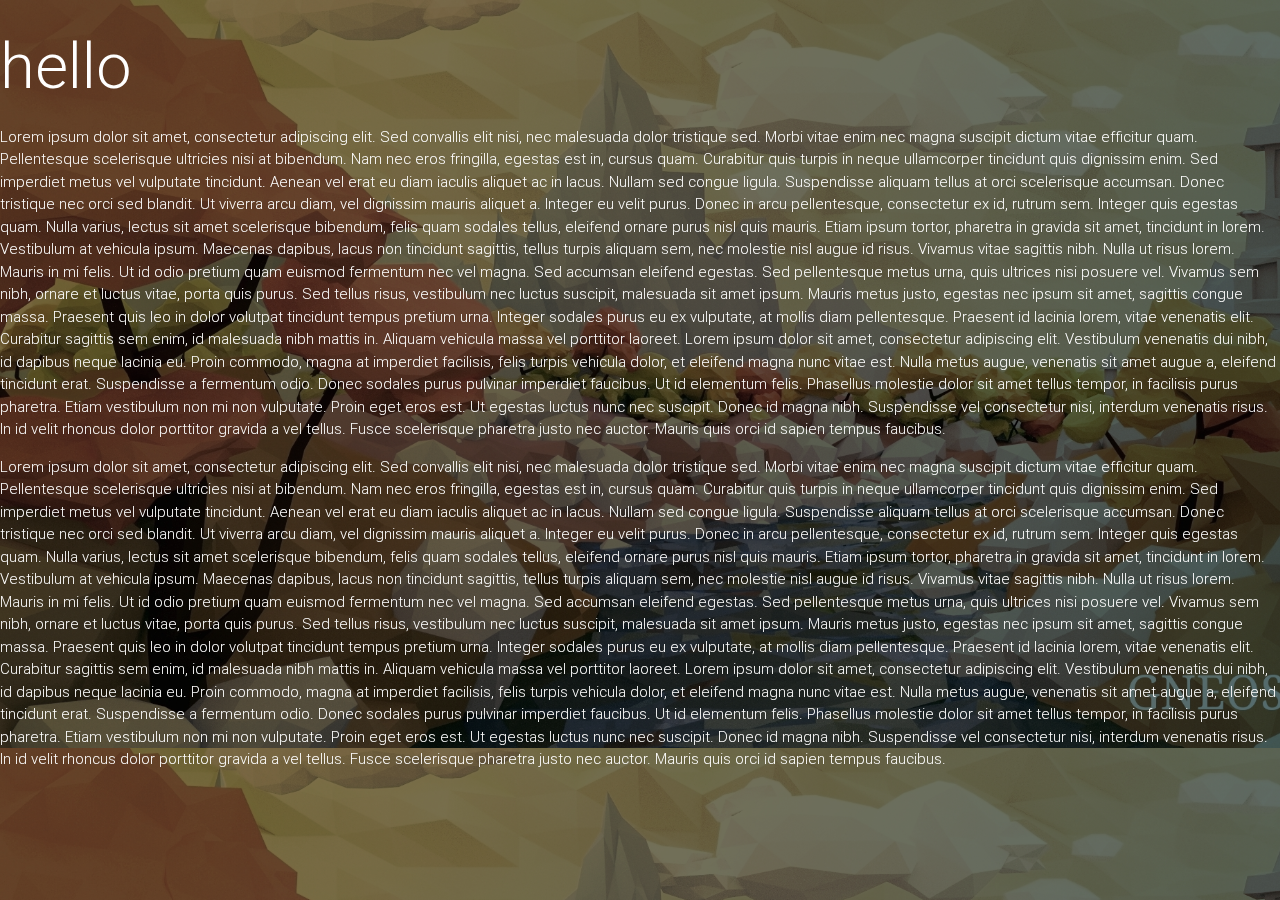
<file: home.html>
<!DOCTYPE html>
<html>
<head>
	<title>GnsP.github.io</title>
	<meta http-equiv="content-type" content="text/html; charset=UTF-8">
	<link href="http://fonts.googleapis.com/icon?family=Material+Icons" rel="stylesheet">
	<link type="text/css" rel="stylesheet" href="css/materialize.min.css"  media="screen,projection"/>
	<meta name="viewport" content="width=device-width, initial-scale=1.0"/>
		
	<meta charset="utf-8">
	<link type="text/css" rel="stylesheet" href="css/base.css"  media="screen,projection"/>
	<style type="text/css">
	#bg-image {
		background:url('img/bg.jpg');
		position:fixed;
		top:0;
		left:0;
		margin:0;
		padding:0;
		width:100%;
		z-index:-1;
	  	height:100%;
		background-size: calc(100% + 50px);
	}

	#test {
		position:fixed;
		top:0;
		left:0;
		margin:0;
		overflow:auto;
		width:100vw;
		height:100vh;
		background: rgba(0,0,0,0.5);
		z-index:3;
	color: white;
	}

	</style>
</head>
<body>
	<div id="bg-image"></div>


	<div id="test">
		<h1>hello</h1>
		<p>
		Lorem ipsum dolor sit amet, consectetur adipiscing elit. Sed convallis elit nisi, nec malesuada dolor tristique sed. Morbi vitae enim nec magna suscipit dictum vitae efficitur quam. Pellentesque scelerisque ultricies nisi at bibendum. Nam nec eros fringilla, egestas est in, cursus quam. Curabitur quis turpis in neque ullamcorper tincidunt quis dignissim enim. Sed imperdiet metus vel vulputate tincidunt. Aenean vel erat eu diam iaculis aliquet ac in lacus.

Nullam sed congue ligula. Suspendisse aliquam tellus at orci scelerisque accumsan. Donec tristique nec orci sed blandit. Ut viverra arcu diam, vel dignissim mauris aliquet a. Integer eu velit purus. Donec in arcu pellentesque, consectetur ex id, rutrum sem. Integer quis egestas quam.

Nulla varius, lectus sit amet scelerisque bibendum, felis quam sodales tellus, eleifend ornare purus nisl quis mauris. Etiam ipsum tortor, pharetra in gravida sit amet, tincidunt in lorem. Vestibulum at vehicula ipsum. Maecenas dapibus, lacus non tincidunt sagittis, tellus turpis aliquam sem, nec molestie nisl augue id risus. Vivamus vitae sagittis nibh. Nulla ut risus lorem. Mauris in mi felis. Ut id odio pretium quam euismod fermentum nec vel magna.

Sed accumsan eleifend egestas. Sed pellentesque metus urna, quis ultrices nisi posuere vel. Vivamus sem nibh, ornare et luctus vitae, porta quis purus. Sed tellus risus, vestibulum nec luctus suscipit, malesuada sit amet ipsum. Mauris metus justo, egestas nec ipsum sit amet, sagittis congue massa. Praesent quis leo in dolor volutpat tincidunt tempus pretium urna. Integer sodales purus eu ex vulputate, at mollis diam pellentesque. Praesent id lacinia lorem, vitae venenatis elit. Curabitur sagittis sem enim, id malesuada nibh mattis in. Aliquam vehicula massa vel porttitor laoreet.

Lorem ipsum dolor sit amet, consectetur adipiscing elit. Vestibulum venenatis dui nibh, id dapibus neque lacinia eu. Proin commodo, magna at imperdiet facilisis, felis turpis vehicula dolor, et eleifend magna nunc vitae est. Nulla metus augue, venenatis sit amet augue a, eleifend tincidunt erat. Suspendisse a fermentum odio. Donec sodales purus pulvinar imperdiet faucibus. Ut id elementum felis. Phasellus molestie dolor sit amet tellus tempor, in facilisis purus pharetra. Etiam vestibulum non mi non vulputate. Proin eget eros est. Ut egestas luctus nunc nec suscipit. Donec id magna nibh. Suspendisse vel consectetur nisi, interdum venenatis risus. In id velit rhoncus dolor porttitor gravida a vel tellus. Fusce scelerisque pharetra justo nec auctor. Mauris quis orci id sapien tempus faucibus.
		</p>
<p>
		Lorem ipsum dolor sit amet, consectetur adipiscing elit. Sed convallis elit nisi, nec malesuada dolor tristique sed. Morbi vitae enim nec magna suscipit dictum vitae efficitur quam. Pellentesque scelerisque ultricies nisi at bibendum. Nam nec eros fringilla, egestas est in, cursus quam. Curabitur quis turpis in neque ullamcorper tincidunt quis dignissim enim. Sed imperdiet metus vel vulputate tincidunt. Aenean vel erat eu diam iaculis aliquet ac in lacus.

Nullam sed congue ligula. Suspendisse aliquam tellus at orci scelerisque accumsan. Donec tristique nec orci sed blandit. Ut viverra arcu diam, vel dignissim mauris aliquet a. Integer eu velit purus. Donec in arcu pellentesque, consectetur ex id, rutrum sem. Integer quis egestas quam.

Nulla varius, lectus sit amet scelerisque bibendum, felis quam sodales tellus, eleifend ornare purus nisl quis mauris. Etiam ipsum tortor, pharetra in gravida sit amet, tincidunt in lorem. Vestibulum at vehicula ipsum. Maecenas dapibus, lacus non tincidunt sagittis, tellus turpis aliquam sem, nec molestie nisl augue id risus. Vivamus vitae sagittis nibh. Nulla ut risus lorem. Mauris in mi felis. Ut id odio pretium quam euismod fermentum nec vel magna.

Sed accumsan eleifend egestas. Sed pellentesque metus urna, quis ultrices nisi posuere vel. Vivamus sem nibh, ornare et luctus vitae, porta quis purus. Sed tellus risus, vestibulum nec luctus suscipit, malesuada sit amet ipsum. Mauris metus justo, egestas nec ipsum sit amet, sagittis congue massa. Praesent quis leo in dolor volutpat tincidunt tempus pretium urna. Integer sodales purus eu ex vulputate, at mollis diam pellentesque. Praesent id lacinia lorem, vitae venenatis elit. Curabitur sagittis sem enim, id malesuada nibh mattis in. Aliquam vehicula massa vel porttitor laoreet.

Lorem ipsum dolor sit amet, consectetur adipiscing elit. Vestibulum venenatis dui nibh, id dapibus neque lacinia eu. Proin commodo, magna at imperdiet facilisis, felis turpis vehicula dolor, et eleifend magna nunc vitae est. Nulla metus augue, venenatis sit amet augue a, eleifend tincidunt erat. Suspendisse a fermentum odio. Donec sodales purus pulvinar imperdiet faucibus. Ut id elementum felis. Phasellus molestie dolor sit amet tellus tempor, in facilisis purus pharetra. Etiam vestibulum non mi non vulputate. Proin eget eros est. Ut egestas luctus nunc nec suscipit. Donec id magna nibh. Suspendisse vel consectetur nisi, interdum venenatis risus. In id velit rhoncus dolor porttitor gravida a vel tellus. Fusce scelerisque pharetra justo nec auctor. Mauris quis orci id sapien tempus faucibus.
		</p>
	</div>





	<script src="js/jquery-2.1.4.min.js"></script>
	<script type="text/javascript" src="js/materialize.min.js"></script>
	<script type="text/javascript">
		$(document).ready(function() {
			var movementStrength = 50;
			var height = movementStrength / $(window).height();
			var width = movementStrength / $(window).width();
			$("body").mousemove(function(e){
				var pageX = e.pageX - ($(window).width() / 2);
				var pageY = e.pageY - ($(window).height() / 2);
				var newvalueX = width * pageX * -1 - 25;
				var newvalueY = height * pageY * -1 - 50;
				$('#bg-image').css("background-position", newvalueX+"px "+newvalueY+"px");
			});
		});
	</script>
</body>
</html>
</file>
<file: css/grid.css>
/*** Global ***/
.container {
  margin: 0 auto;
  max-width: 1280px;
  width: 90%; }

@media only screen and (min-width: 601px) {
  .container {
    width: 85%; } }
@media only screen and (min-width: 993px) {
  .container {
    width: 70%; } }
.container .row {
  margin-left: -0.75rem;
  margin-right: -0.75rem; }

.section {
  padding-top: 1rem;
  padding-bottom: 1rem; }
  .section.no-pad {
    padding: 0; }
  .section.no-pad-bot {
    padding-bottom: 0; }
  .section.no-pad-top {
    padding-top: 0; }

.row {
  margin-left: auto;
  margin-right: auto;
  margin-bottom: 20px; }
  .row:after {
    content: "";
    display: table;
    clear: both; }
  .row .col {
    float: left;
    box-sizing: border-box;
    padding: 0 0.75rem; }
    .row .col[class*="push-"], .row .col[class*="pull-"] {
      position: relative; }
    .row .col.s1 {
      width: 8.33333%;
      margin-left: auto;
      left: auto;
      right: auto; }
    .row .col.s2 {
      width: 16.66667%;
      margin-left: auto;
      left: auto;
      right: auto; }
    .row .col.s3 {
      width: 25%;
      margin-left: auto;
      left: auto;
      right: auto; }
    .row .col.s4 {
      width: 33.33333%;
      margin-left: auto;
      left: auto;
      right: auto; }
    .row .col.s5 {
      width: 41.66667%;
      margin-left: auto;
      left: auto;
      right: auto; }
    .row .col.s6 {
      width: 50%;
      margin-left: auto;
      left: auto;
      right: auto; }
    .row .col.s7 {
      width: 58.33333%;
      margin-left: auto;
      left: auto;
      right: auto; }
    .row .col.s8 {
      width: 66.66667%;
      margin-left: auto;
      left: auto;
      right: auto; }
    .row .col.s9 {
      width: 75%;
      margin-left: auto;
      left: auto;
      right: auto; }
    .row .col.s10 {
      width: 83.33333%;
      margin-left: auto;
      left: auto;
      right: auto; }
    .row .col.s11 {
      width: 91.66667%;
      margin-left: auto;
      left: auto;
      right: auto; }
    .row .col.s12 {
      width: 100%;
      margin-left: auto;
      left: auto;
      right: auto; }
    .row .col.offset-s1 {
      margin-left: 8.33333%; }
    .row .col.pull-s1 {
      right: 8.33333%; }
    .row .col.push-s1 {
      left: 8.33333%; }
    .row .col.offset-s2 {
      margin-left: 16.66667%; }
    .row .col.pull-s2 {
      right: 16.66667%; }
    .row .col.push-s2 {
      left: 16.66667%; }
    .row .col.offset-s3 {
      margin-left: 25%; }
    .row .col.pull-s3 {
      right: 25%; }
    .row .col.push-s3 {
      left: 25%; }
    .row .col.offset-s4 {
      margin-left: 33.33333%; }
    .row .col.pull-s4 {
      right: 33.33333%; }
    .row .col.push-s4 {
      left: 33.33333%; }
    .row .col.offset-s5 {
      margin-left: 41.66667%; }
    .row .col.pull-s5 {
      right: 41.66667%; }
    .row .col.push-s5 {
      left: 41.66667%; }
    .row .col.offset-s6 {
      margin-left: 50%; }
    .row .col.pull-s6 {
      right: 50%; }
    .row .col.push-s6 {
      left: 50%; }
    .row .col.offset-s7 {
      margin-left: 58.33333%; }
    .row .col.pull-s7 {
      right: 58.33333%; }
    .row .col.push-s7 {
      left: 58.33333%; }
    .row .col.offset-s8 {
      margin-left: 66.66667%; }
    .row .col.pull-s8 {
      right: 66.66667%; }
    .row .col.push-s8 {
      left: 66.66667%; }
    .row .col.offset-s9 {
      margin-left: 75%; }
    .row .col.pull-s9 {
      right: 75%; }
    .row .col.push-s9 {
      left: 75%; }
    .row .col.offset-s10 {
      margin-left: 83.33333%; }
    .row .col.pull-s10 {
      right: 83.33333%; }
    .row .col.push-s10 {
      left: 83.33333%; }
    .row .col.offset-s11 {
      margin-left: 91.66667%; }
    .row .col.pull-s11 {
      right: 91.66667%; }
    .row .col.push-s11 {
      left: 91.66667%; }
    .row .col.offset-s12 {
      margin-left: 100%; }
    .row .col.pull-s12 {
      right: 100%; }
    .row .col.push-s12 {
      left: 100%; }
    @media only screen and (min-width: 601px) {
      .row .col.m1 {
        width: 8.33333%;
        margin-left: auto;
        left: auto;
        right: auto; }
      .row .col.m2 {
        width: 16.66667%;
        margin-left: auto;
        left: auto;
        right: auto; }
      .row .col.m3 {
        width: 25%;
        margin-left: auto;
        left: auto;
        right: auto; }
      .row .col.m4 {
        width: 33.33333%;
        margin-left: auto;
        left: auto;
        right: auto; }
      .row .col.m5 {
        width: 41.66667%;
        margin-left: auto;
        left: auto;
        right: auto; }
      .row .col.m6 {
        width: 50%;
        margin-left: auto;
        left: auto;
        right: auto; }
      .row .col.m7 {
        width: 58.33333%;
        margin-left: auto;
        left: auto;
        right: auto; }
      .row .col.m8 {
        width: 66.66667%;
        margin-left: auto;
        left: auto;
        right: auto; }
      .row .col.m9 {
        width: 75%;
        margin-left: auto;
        left: auto;
        right: auto; }
      .row .col.m10 {
        width: 83.33333%;
        margin-left: auto;
        left: auto;
        right: auto; }
      .row .col.m11 {
        width: 91.66667%;
        margin-left: auto;
        left: auto;
        right: auto; }
      .row .col.m12 {
        width: 100%;
        margin-left: auto;
        left: auto;
        right: auto; }
      .row .col.offset-m1 {
        margin-left: 8.33333%; }
      .row .col.pull-m1 {
        right: 8.33333%; }
      .row .col.push-m1 {
        left: 8.33333%; }
      .row .col.offset-m2 {
        margin-left: 16.66667%; }
      .row .col.pull-m2 {
        right: 16.66667%; }
      .row .col.push-m2 {
        left: 16.66667%; }
      .row .col.offset-m3 {
        margin-left: 25%; }
      .row .col.pull-m3 {
        right: 25%; }
      .row .col.push-m3 {
        left: 25%; }
      .row .col.offset-m4 {
        margin-left: 33.33333%; }
      .row .col.pull-m4 {
        right: 33.33333%; }
      .row .col.push-m4 {
        left: 33.33333%; }
      .row .col.offset-m5 {
        margin-left: 41.66667%; }
      .row .col.pull-m5 {
        right: 41.66667%; }
      .row .col.push-m5 {
        left: 41.66667%; }
      .row .col.offset-m6 {
        margin-left: 50%; }
      .row .col.pull-m6 {
        right: 50%; }
      .row .col.push-m6 {
        left: 50%; }
      .row .col.offset-m7 {
        margin-left: 58.33333%; }
      .row .col.pull-m7 {
        right: 58.33333%; }
      .row .col.push-m7 {
        left: 58.33333%; }
      .row .col.offset-m8 {
        margin-left: 66.66667%; }
      .row .col.pull-m8 {
        right: 66.66667%; }
      .row .col.push-m8 {
        left: 66.66667%; }
      .row .col.offset-m9 {
        margin-left: 75%; }
      .row .col.pull-m9 {
        right: 75%; }
      .row .col.push-m9 {
        left: 75%; }
      .row .col.offset-m10 {
        margin-left: 83.33333%; }
      .row .col.pull-m10 {
        right: 83.33333%; }
      .row .col.push-m10 {
        left: 83.33333%; }
      .row .col.offset-m11 {
        margin-left: 91.66667%; }
      .row .col.pull-m11 {
        right: 91.66667%; }
      .row .col.push-m11 {
        left: 91.66667%; }
      .row .col.offset-m12 {
        margin-left: 100%; }
      .row .col.pull-m12 {
        right: 100%; }
      .row .col.push-m12 {
        left: 100%; } }
    @media only screen and (min-width: 993px) {
      .row .col.l1 {
        width: 8.33333%;
        margin-left: auto;
        left: auto;
        right: auto; }
      .row .col.l2 {
        width: 16.66667%;
        margin-left: auto;
        left: auto;
        right: auto; }
      .row .col.l3 {
        width: 25%;
        margin-left: auto;
        left: auto;
        right: auto; }
      .row .col.l4 {
        width: 33.33333%;
        margin-left: auto;
        left: auto;
        right: auto; }
      .row .col.l5 {
        width: 41.66667%;
        margin-left: auto;
        left: auto;
        right: auto; }
      .row .col.l6 {
        width: 50%;
        margin-left: auto;
        left: auto;
        right: auto; }
      .row .col.l7 {
        width: 58.33333%;
        margin-left: auto;
        left: auto;
        right: auto; }
      .row .col.l8 {
        width: 66.66667%;
        margin-left: auto;
        left: auto;
        right: auto; }
      .row .col.l9 {
        width: 75%;
        margin-left: auto;
        left: auto;
        right: auto; }
      .row .col.l10 {
        width: 83.33333%;
        margin-left: auto;
        left: auto;
        right: auto; }
      .row .col.l11 {
        width: 91.66667%;
        margin-left: auto;
        left: auto;
        right: auto; }
      .row .col.l12 {
        width: 100%;
        margin-left: auto;
        left: auto;
        right: auto; }
      .row .col.offset-l1 {
        margin-left: 8.33333%; }
      .row .col.pull-l1 {
        right: 8.33333%; }
      .row .col.push-l1 {
        left: 8.33333%; }
      .row .col.offset-l2 {
        margin-left: 16.66667%; }
      .row .col.pull-l2 {
        right: 16.66667%; }
      .row .col.push-l2 {
        left: 16.66667%; }
      .row .col.offset-l3 {
        margin-left: 25%; }
      .row .col.pull-l3 {
        right: 25%; }
      .row .col.push-l3 {
        left: 25%; }
      .row .col.offset-l4 {
        margin-left: 33.33333%; }
      .row .col.pull-l4 {
        right: 33.33333%; }
      .row .col.push-l4 {
        left: 33.33333%; }
      .row .col.offset-l5 {
        margin-left: 41.66667%; }
      .row .col.pull-l5 {
        right: 41.66667%; }
      .row .col.push-l5 {
        left: 41.66667%; }
      .row .col.offset-l6 {
        margin-left: 50%; }
      .row .col.pull-l6 {
        right: 50%; }
      .row .col.push-l6 {
        left: 50%; }
      .row .col.offset-l7 {
        margin-left: 58.33333%; }
      .row .col.pull-l7 {
        right: 58.33333%; }
      .row .col.push-l7 {
        left: 58.33333%; }
      .row .col.offset-l8 {
        margin-left: 66.66667%; }
      .row .col.pull-l8 {
        right: 66.66667%; }
      .row .col.push-l8 {
        left: 66.66667%; }
      .row .col.offset-l9 {
        margin-left: 75%; }
      .row .col.pull-l9 {
        right: 75%; }
      .row .col.push-l9 {
        left: 75%; }
      .row .col.offset-l10 {
        margin-left: 83.33333%; }
      .row .col.pull-l10 {
        right: 83.33333%; }
      .row .col.push-l10 {
        left: 83.33333%; }
      .row .col.offset-l11 {
        margin-left: 91.66667%; }
      .row .col.pull-l11 {
        right: 91.66667%; }
      .row .col.push-l11 {
        left: 91.66667%; }
      .row .col.offset-l12 {
        margin-left: 100%; }
      .row .col.pull-l12 {
        right: 100%; }
      .row .col.push-l12 {
        left: 100%; } }
</file>
<file: css/icons/style.css>
@font-face {
	font-family: 'ElegantIcons';
	src:url('fonts/ElegantIcons.eot');
	src:url('fonts/ElegantIcons.eot?#iefix') format('embedded-opentype'),
		url('fonts/ElegantIcons.woff') format('woff'),
		url('fonts/ElegantIcons.ttf') format('truetype'),
		url('fonts/ElegantIcons.svg#ElegantIcons') format('svg');
	font-weight: normal;
	font-style: normal;
}

/* Use the following CSS code if you want to use data attributes for inserting your icons */
[data-icon]:before {
	font-family: 'ElegantIcons';
	content: attr(data-icon);
	speak: none;
	font-weight: normal;
	font-variant: normal;
	text-transform: none;
	line-height: 1;
	-webkit-font-smoothing: antialiased;
	-moz-osx-font-smoothing: grayscale;
}

/* Use the following CSS code if you want to have a class per icon */
/*
Instead of a list of all class selectors,
you can use the generic selector below, but it's slower:
[class*="your-class-prefix"] {
*/
.arrow_up, .arrow_down, .arrow_left, .arrow_right, .arrow_left-up, .arrow_right-up, .arrow_right-down, .arrow_left-down, .arrow-up-down, .arrow_up-down_alt, .arrow_left-right_alt, .arrow_left-right, .arrow_expand_alt2, .arrow_expand_alt, .arrow_condense, .arrow_expand, .arrow_move, .arrow_carrot-up, .arrow_carrot-down, .arrow_carrot-left, .arrow_carrot-right, .arrow_carrot-2up, .arrow_carrot-2down, .arrow_carrot-2left, .arrow_carrot-2right, .arrow_carrot-up_alt2, .arrow_carrot-down_alt2, .arrow_carrot-left_alt2, .arrow_carrot-right_alt2, .arrow_carrot-2up_alt2, .arrow_carrot-2down_alt2, .arrow_carrot-2left_alt2, .arrow_carrot-2right_alt2, .arrow_triangle-up, .arrow_triangle-down, .arrow_triangle-left, .arrow_triangle-right, .arrow_triangle-up_alt2, .arrow_triangle-down_alt2, .arrow_triangle-left_alt2, .arrow_triangle-right_alt2, .arrow_back, .icon_minus-06, .icon_plus, .icon_close, .icon_check, .icon_minus_alt2, .icon_plus_alt2, .icon_close_alt2, .icon_check_alt2, .icon_zoom-out_alt, .icon_zoom-in_alt, .icon_search, .icon_box-empty, .icon_box-selected, .icon_minus-box, .icon_plus-box, .icon_box-checked, .icon_circle-empty, .icon_circle-slelected, .icon_stop_alt2, .icon_stop, .icon_pause_alt2, .icon_pause, .icon_menu, .icon_menu-square_alt2, .icon_menu-circle_alt2, .icon_ul, .icon_ol, .icon_adjust-horiz, .icon_adjust-vert, .icon_document_alt, .icon_documents_alt, .icon_pencil, .icon_pencil-edit_alt, .icon_pencil-edit, .icon_folder-alt, .icon_folder-open_alt, .icon_folder-add_alt, .icon_info_alt, .icon_error-oct_alt, .icon_error-circle_alt, .icon_error-triangle_alt, .icon_question_alt2, .icon_question, .icon_comment_alt, .icon_chat_alt, .icon_vol-mute_alt, .icon_volume-low_alt, .icon_volume-high_alt, .icon_quotations, .icon_quotations_alt2, .icon_clock_alt, .icon_lock_alt, .icon_lock-open_alt, .icon_key_alt, .icon_cloud_alt, .icon_cloud-upload_alt, .icon_cloud-download_alt, .icon_image, .icon_images, .icon_lightbulb_alt, .icon_gift_alt, .icon_house_alt, .icon_genius, .icon_mobile, .icon_tablet, .icon_laptop, .icon_desktop, .icon_camera_alt, .icon_mail_alt, .icon_cone_alt, .icon_ribbon_alt, .icon_bag_alt, .icon_creditcard, .icon_cart_alt, .icon_paperclip, .icon_tag_alt, .icon_tags_alt, .icon_trash_alt, .icon_cursor_alt, .icon_mic_alt, .icon_compass_alt, .icon_pin_alt, .icon_pushpin_alt, .icon_map_alt, .icon_drawer_alt, .icon_toolbox_alt, .icon_book_alt, .icon_calendar, .icon_film, .icon_table, .icon_contacts_alt, .icon_headphones, .icon_lifesaver, .icon_piechart, .icon_refresh, .icon_link_alt, .icon_link, .icon_loading, .icon_blocked, .icon_archive_alt, .icon_heart_alt, .icon_star_alt, .icon_star-half_alt, .icon_star, .icon_star-half, .icon_tools, .icon_tool, .icon_cog, .icon_cogs, .arrow_up_alt, .arrow_down_alt, .arrow_left_alt, .arrow_right_alt, .arrow_left-up_alt, .arrow_right-up_alt, .arrow_right-down_alt, .arrow_left-down_alt, .arrow_condense_alt, .arrow_expand_alt3, .arrow_carrot_up_alt, .arrow_carrot-down_alt, .arrow_carrot-left_alt, .arrow_carrot-right_alt, .arrow_carrot-2up_alt, .arrow_carrot-2dwnn_alt, .arrow_carrot-2left_alt, .arrow_carrot-2right_alt, .arrow_triangle-up_alt, .arrow_triangle-down_alt, .arrow_triangle-left_alt, .arrow_triangle-right_alt, .icon_minus_alt, .icon_plus_alt, .icon_close_alt, .icon_check_alt, .icon_zoom-out, .icon_zoom-in, .icon_stop_alt, .icon_menu-square_alt, .icon_menu-circle_alt, .icon_document, .icon_documents, .icon_pencil_alt, .icon_folder, .icon_folder-open, .icon_folder-add, .icon_folder_upload, .icon_folder_download, .icon_info, .icon_error-circle, .icon_error-oct, .icon_error-triangle, .icon_question_alt, .icon_comment, .icon_chat, .icon_vol-mute, .icon_volume-low, .icon_volume-high, .icon_quotations_alt, .icon_clock, .icon_lock, .icon_lock-open, .icon_key, .icon_cloud, .icon_cloud-upload, .icon_cloud-download, .icon_lightbulb, .icon_gift, .icon_house, .icon_camera, .icon_mail, .icon_cone, .icon_ribbon, .icon_bag, .icon_cart, .icon_tag, .icon_tags, .icon_trash, .icon_cursor, .icon_mic, .icon_compass, .icon_pin, .icon_pushpin, .icon_map, .icon_drawer, .icon_toolbox, .icon_book, .icon_contacts, .icon_archive, .icon_heart, .icon_profile, .icon_group, .icon_grid-2x2, .icon_grid-3x3, .icon_music, .icon_pause_alt, .icon_phone, .icon_upload, .icon_download, .social_facebook, .social_twitter, .social_pinterest, .social_googleplus, .social_tumblr, .social_tumbleupon, .social_wordpress, .social_instagram, .social_dribbble, .social_vimeo, .social_linkedin, .social_rss, .social_deviantart, .social_share, .social_myspace, .social_skype, .social_youtube, .social_picassa, .social_googledrive, .social_flickr, .social_blogger, .social_spotify, .social_delicious, .social_facebook_circle, .social_twitter_circle, .social_pinterest_circle, .social_googleplus_circle, .social_tumblr_circle, .social_stumbleupon_circle, .social_wordpress_circle, .social_instagram_circle, .social_dribbble_circle, .social_vimeo_circle, .social_linkedin_circle, .social_rss_circle, .social_deviantart_circle, .social_share_circle, .social_myspace_circle, .social_skype_circle, .social_youtube_circle, .social_picassa_circle, .social_googledrive_alt2, .social_flickr_circle, .social_blogger_circle, .social_spotify_circle, .social_delicious_circle, .social_facebook_square, .social_twitter_square, .social_pinterest_square, .social_googleplus_square, .social_tumblr_square, .social_stumbleupon_square, .social_wordpress_square, .social_instagram_square, .social_dribbble_square, .social_vimeo_square, .social_linkedin_square, .social_rss_square, .social_deviantart_square, .social_share_square, .social_myspace_square, .social_skype_square, .social_youtube_square, .social_picassa_square, .social_googledrive_square, .social_flickr_square, .social_blogger_square, .social_spotify_square, .social_delicious_square, .icon_printer, .icon_calulator, .icon_building, .icon_floppy, .icon_drive, .icon_search-2, .icon_id, .icon_id-2, .icon_puzzle, .icon_like, .icon_dislike, .icon_mug, .icon_currency, .icon_wallet, .icon_pens, .icon_easel, .icon_flowchart, .icon_datareport, .icon_briefcase, .icon_shield, .icon_percent, .icon_globe, .icon_globe-2, .icon_target, .icon_hourglass, .icon_balance, .icon_rook, .icon_printer-alt, .icon_calculator_alt, .icon_building_alt, .icon_floppy_alt, .icon_drive_alt, .icon_search_alt, .icon_id_alt, .icon_id-2_alt, .icon_puzzle_alt, .icon_like_alt, .icon_dislike_alt, .icon_mug_alt, .icon_currency_alt, .icon_wallet_alt, .icon_pens_alt, .icon_easel_alt, .icon_flowchart_alt, .icon_datareport_alt, .icon_briefcase_alt, .icon_shield_alt, .icon_percent_alt, .icon_globe_alt, .icon_clipboard {
	font-family: 'ElegantIcons';
	speak: none;
	font-style: normal;
	font-weight: normal;
	font-variant: normal;
	text-transform: none;
	line-height: 1;
	-webkit-font-smoothing: antialiased;
}
.arrow_up:before {
	content: "\21";
}
.arrow_down:before {
	content: "\22";
}
.arrow_left:before {
	content: "\23";
}
.arrow_right:before {
	content: "\24";
}
.arrow_left-up:before {
	content: "\25";
}
.arrow_right-up:before {
	content: "\26";
}
.arrow_right-down:before {
	content: "\27";
}
.arrow_left-down:before {
	content: "\28";
}
.arrow-up-down:before {
	content: "\29";
}
.arrow_up-down_alt:before {
	content: "\2a";
}
.arrow_left-right_alt:before {
	content: "\2b";
}
.arrow_left-right:before {
	content: "\2c";
}
.arrow_expand_alt2:before {
	content: "\2d";
}
.arrow_expand_alt:before {
	content: "\2e";
}
.arrow_condense:before {
	content: "\2f";
}
.arrow_expand:before {
	content: "\30";
}
.arrow_move:before {
	content: "\31";
}
.arrow_carrot-up:before {
	content: "\32";
}
.arrow_carrot-down:before {
	content: "\33";
}
.arrow_carrot-left:before {
	content: "\34";
}
.arrow_carrot-right:before {
	content: "\35";
}
.arrow_carrot-2up:before {
	content: "\36";
}
.arrow_carrot-2down:before {
	content: "\37";
}
.arrow_carrot-2left:before {
	content: "\38";
}
.arrow_carrot-2right:before {
	content: "\39";
}
.arrow_carrot-up_alt2:before {
	content: "\3a";
}
.arrow_carrot-down_alt2:before {
	content: "\3b";
}
.arrow_carrot-left_alt2:before {
	content: "\3c";
}
.arrow_carrot-right_alt2:before {
	content: "\3d";
}
.arrow_carrot-2up_alt2:before {
	content: "\3e";
}
.arrow_carrot-2down_alt2:before {
	content: "\3f";
}
.arrow_carrot-2left_alt2:before {
	content: "\40";
}
.arrow_carrot-2right_alt2:before {
	content: "\41";
}
.arrow_triangle-up:before {
	content: "\42";
}
.arrow_triangle-down:before {
	content: "\43";
}
.arrow_triangle-left:before {
	content: "\44";
}
.arrow_triangle-right:before {
	content: "\45";
}
.arrow_triangle-up_alt2:before {
	content: "\46";
}
.arrow_triangle-down_alt2:before {
	content: "\47";
}
.arrow_triangle-left_alt2:before {
	content: "\48";
}
.arrow_triangle-right_alt2:before {
	content: "\49";
}
.arrow_back:before {
	content: "\4a";
}
.icon_minus-06:before {
	content: "\4b";
}
.icon_plus:before {
	content: "\4c";
}
.icon_close:before {
	content: "\4d";
}
.icon_check:before {
	content: "\4e";
}
.icon_minus_alt2:before {
	content: "\4f";
}
.icon_plus_alt2:before {
	content: "\50";
}
.icon_close_alt2:before {
	content: "\51";
}
.icon_check_alt2:before {
	content: "\52";
}
.icon_zoom-out_alt:before {
	content: "\53";
}
.icon_zoom-in_alt:before {
	content: "\54";
}
.icon_search:before {
	content: "\55";
}
.icon_box-empty:before {
	content: "\56";
}
.icon_box-selected:before {
	content: "\57";
}
.icon_minus-box:before {
	content: "\58";
}
.icon_plus-box:before {
	content: "\59";
}
.icon_box-checked:before {
	content: "\5a";
}
.icon_circle-empty:before {
	content: "\5b";
}
.icon_circle-slelected:before {
	content: "\5c";
}
.icon_stop_alt2:before {
	content: "\5d";
}
.icon_stop:before {
	content: "\5e";
}
.icon_pause_alt2:before {
	content: "\5f";
}
.icon_pause:before {
	content: "\60";
}
.icon_menu:before {
	content: "\61";
}
.icon_menu-square_alt2:before {
	content: "\62";
}
.icon_menu-circle_alt2:before {
	content: "\63";
}
.icon_ul:before {
	content: "\64";
}
.icon_ol:before {
	content: "\65";
}
.icon_adjust-horiz:before {
	content: "\66";
}
.icon_adjust-vert:before {
	content: "\67";
}
.icon_document_alt:before {
	content: "\68";
}
.icon_documents_alt:before {
	content: "\69";
}
.icon_pencil:before {
	content: "\6a";
}
.icon_pencil-edit_alt:before {
	content: "\6b";
}
.icon_pencil-edit:before {
	content: "\6c";
}
.icon_folder-alt:before {
	content: "\6d";
}
.icon_folder-open_alt:before {
	content: "\6e";
}
.icon_folder-add_alt:before {
	content: "\6f";
}
.icon_info_alt:before {
	content: "\70";
}
.icon_error-oct_alt:before {
	content: "\71";
}
.icon_error-circle_alt:before {
	content: "\72";
}
.icon_error-triangle_alt:before {
	content: "\73";
}
.icon_question_alt2:before {
	content: "\74";
}
.icon_question:before {
	content: "\75";
}
.icon_comment_alt:before {
	content: "\76";
}
.icon_chat_alt:before {
	content: "\77";
}
.icon_vol-mute_alt:before {
	content: "\78";
}
.icon_volume-low_alt:before {
	content: "\79";
}
.icon_volume-high_alt:before {
	content: "\7a";
}
.icon_quotations:before {
	content: "\7b";
}
.icon_quotations_alt2:before {
	content: "\7c";
}
.icon_clock_alt:before {
	content: "\7d";
}
.icon_lock_alt:before {
	content: "\7e";
}
.icon_lock-open_alt:before {
	content: "\e000";
}
.icon_key_alt:before {
	content: "\e001";
}
.icon_cloud_alt:before {
	content: "\e002";
}
.icon_cloud-upload_alt:before {
	content: "\e003";
}
.icon_cloud-download_alt:before {
	content: "\e004";
}
.icon_image:before {
	content: "\e005";
}
.icon_images:before {
	content: "\e006";
}
.icon_lightbulb_alt:before {
	content: "\e007";
}
.icon_gift_alt:before {
	content: "\e008";
}
.icon_house_alt:before {
	content: "\e009";
}
.icon_genius:before {
	content: "\e00a";
}
.icon_mobile:before {
	content: "\e00b";
}
.icon_tablet:before {
	content: "\e00c";
}
.icon_laptop:before {
	content: "\e00d";
}
.icon_desktop:before {
	content: "\e00e";
}
.icon_camera_alt:before {
	content: "\e00f";
}
.icon_mail_alt:before {
	content: "\e010";
}
.icon_cone_alt:before {
	content: "\e011";
}
.icon_ribbon_alt:before {
	content: "\e012";
}
.icon_bag_alt:before {
	content: "\e013";
}
.icon_creditcard:before {
	content: "\e014";
}
.icon_cart_alt:before {
	content: "\e015";
}
.icon_paperclip:before {
	content: "\e016";
}
.icon_tag_alt:before {
	content: "\e017";
}
.icon_tags_alt:before {
	content: "\e018";
}
.icon_trash_alt:before {
	content: "\e019";
}
.icon_cursor_alt:before {
	content: "\e01a";
}
.icon_mic_alt:before {
	content: "\e01b";
}
.icon_compass_alt:before {
	content: "\e01c";
}
.icon_pin_alt:before {
	content: "\e01d";
}
.icon_pushpin_alt:before {
	content: "\e01e";
}
.icon_map_alt:before {
	content: "\e01f";
}
.icon_drawer_alt:before {
	content: "\e020";
}
.icon_toolbox_alt:before {
	content: "\e021";
}
.icon_book_alt:before {
	content: "\e022";
}
.icon_calendar:before {
	content: "\e023";
}
.icon_film:before {
	content: "\e024";
}
.icon_table:before {
	content: "\e025";
}
.icon_contacts_alt:before {
	content: "\e026";
}
.icon_headphones:before {
	content: "\e027";
}
.icon_lifesaver:before {
	content: "\e028";
}
.icon_piechart:before {
	content: "\e029";
}
.icon_refresh:before {
	content: "\e02a";
}
.icon_link_alt:before {
	content: "\e02b";
}
.icon_link:before {
	content: "\e02c";
}
.icon_loading:before {
	content: "\e02d";
}
.icon_blocked:before {
	content: "\e02e";
}
.icon_archive_alt:before {
	content: "\e02f";
}
.icon_heart_alt:before {
	content: "\e030";
}
.icon_star_alt:before {
	content: "\e031";
}
.icon_star-half_alt:before {
	content: "\e032";
}
.icon_star:before {
	content: "\e033";
}
.icon_star-half:before {
	content: "\e034";
}
.icon_tools:before {
	content: "\e035";
}
.icon_tool:before {
	content: "\e036";
}
.icon_cog:before {
	content: "\e037";
}
.icon_cogs:before {
	content: "\e038";
}
.arrow_up_alt:before {
	content: "\e039";
}
.arrow_down_alt:before {
	content: "\e03a";
}
.arrow_left_alt:before {
	content: "\e03b";
}
.arrow_right_alt:before {
	content: "\e03c";
}
.arrow_left-up_alt:before {
	content: "\e03d";
}
.arrow_right-up_alt:before {
	content: "\e03e";
}
.arrow_right-down_alt:before {
	content: "\e03f";
}
.arrow_left-down_alt:before {
	content: "\e040";
}
.arrow_condense_alt:before {
	content: "\e041";
}
.arrow_expand_alt3:before {
	content: "\e042";
}
.arrow_carrot_up_alt:before {
	content: "\e043";
}
.arrow_carrot-down_alt:before {
	content: "\e044";
}
.arrow_carrot-left_alt:before {
	content: "\e045";
}
.arrow_carrot-right_alt:before {
	content: "\e046";
}
.arrow_carrot-2up_alt:before {
	content: "\e047";
}
.arrow_carrot-2dwnn_alt:before {
	content: "\e048";
}
.arrow_carrot-2left_alt:before {
	content: "\e049";
}
.arrow_carrot-2right_alt:before {
	content: "\e04a";
}
.arrow_triangle-up_alt:before {
	content: "\e04b";
}
.arrow_triangle-down_alt:before {
	content: "\e04c";
}
.arrow_triangle-left_alt:before {
	content: "\e04d";
}
.arrow_triangle-right_alt:before {
	content: "\e04e";
}
.icon_minus_alt:before {
	content: "\e04f";
}
.icon_plus_alt:before {
	content: "\e050";
}
.icon_close_alt:before {
	content: "\e051";
}
.icon_check_alt:before {
	content: "\e052";
}
.icon_zoom-out:before {
	content: "\e053";
}
.icon_zoom-in:before {
	content: "\e054";
}
.icon_stop_alt:before {
	content: "\e055";
}
.icon_menu-square_alt:before {
	content: "\e056";
}
.icon_menu-circle_alt:before {
	content: "\e057";
}
.icon_document:before {
	content: "\e058";
}
.icon_documents:before {
	content: "\e059";
}
.icon_pencil_alt:before {
	content: "\e05a";
}
.icon_folder:before {
	content: "\e05b";
}
.icon_folder-open:before {
	content: "\e05c";
}
.icon_folder-add:before {
	content: "\e05d";
}
.icon_folder_upload:before {
	content: "\e05e";
}
.icon_folder_download:before {
	content: "\e05f";
}
.icon_info:before {
	content: "\e060";
}
.icon_error-circle:before {
	content: "\e061";
}
.icon_error-oct:before {
	content: "\e062";
}
.icon_error-triangle:before {
	content: "\e063";
}
.icon_question_alt:before {
	content: "\e064";
}
.icon_comment:before {
	content: "\e065";
}
.icon_chat:before {
	content: "\e066";
}
.icon_vol-mute:before {
	content: "\e067";
}
.icon_volume-low:before {
	content: "\e068";
}
.icon_volume-high:before {
	content: "\e069";
}
.icon_quotations_alt:before {
	content: "\e06a";
}
.icon_clock:before {
	content: "\e06b";
}
.icon_lock:before {
	content: "\e06c";
}
.icon_lock-open:before {
	content: "\e06d";
}
.icon_key:before {
	content: "\e06e";
}
.icon_cloud:before {
	content: "\e06f";
}
.icon_cloud-upload:before {
	content: "\e070";
}
.icon_cloud-download:before {
	content: "\e071";
}
.icon_lightbulb:before {
	content: "\e072";
}
.icon_gift:before {
	content: "\e073";
}
.icon_house:before {
	content: "\e074";
}
.icon_camera:before {
	content: "\e075";
}
.icon_mail:before {
	content: "\e076";
}
.icon_cone:before {
	content: "\e077";
}
.icon_ribbon:before {
	content: "\e078";
}
.icon_bag:before {
	content: "\e079";
}
.icon_cart:before {
	content: "\e07a";
}
.icon_tag:before {
	content: "\e07b";
}
.icon_tags:before {
	content: "\e07c";
}
.icon_trash:before {
	content: "\e07d";
}
.icon_cursor:before {
	content: "\e07e";
}
.icon_mic:before {
	content: "\e07f";
}
.icon_compass:before {
	content: "\e080";
}
.icon_pin:before {
	content: "\e081";
}
.icon_pushpin:before {
	content: "\e082";
}
.icon_map:before {
	content: "\e083";
}
.icon_drawer:before {
	content: "\e084";
}
.icon_toolbox:before {
	content: "\e085";
}
.icon_book:before {
	content: "\e086";
}
.icon_contacts:before {
	content: "\e087";
}
.icon_archive:before {
	content: "\e088";
}
.icon_heart:before {
	content: "\e089";
}
.icon_profile:before {
	content: "\e08a";
}
.icon_group:before {
	content: "\e08b";
}
.icon_grid-2x2:before {
	content: "\e08c";
}
.icon_grid-3x3:before {
	content: "\e08d";
}
.icon_music:before {
	content: "\e08e";
}
.icon_pause_alt:before {
	content: "\e08f";
}
.icon_phone:before {
	content: "\e090";
}
.icon_upload:before {
	content: "\e091";
}
.icon_download:before {
	content: "\e092";
}
.social_facebook:before {
	content: "\e093";
}
.social_twitter:before {
	content: "\e094";
}
.social_pinterest:before {
	content: "\e095";
}
.social_googleplus:before {
	content: "\e096";
}
.social_tumblr:before {
	content: "\e097";
}
.social_tumbleupon:before {
	content: "\e098";
}
.social_wordpress:before {
	content: "\e099";
}
.social_instagram:before {
	content: "\e09a";
}
.social_dribbble:before {
	content: "\e09b";
}
.social_vimeo:before {
	content: "\e09c";
}
.social_linkedin:before {
	content: "\e09d";
}
.social_rss:before {
	content: "\e09e";
}
.social_deviantart:before {
	content: "\e09f";
}
.social_share:before {
	content: "\e0a0";
}
.social_myspace:before {
	content: "\e0a1";
}
.social_skype:before {
	content: "\e0a2";
}
.social_youtube:before {
	content: "\e0a3";
}
.social_picassa:before {
	content: "\e0a4";
}
.social_googledrive:before {
	content: "\e0a5";
}
.social_flickr:before {
	content: "\e0a6";
}
.social_blogger:before {
	content: "\e0a7";
}
.social_spotify:before {
	content: "\e0a8";
}
.social_delicious:before {
	content: "\e0a9";
}
.social_facebook_circle:before {
	content: "\e0aa";
}
.social_twitter_circle:before {
	content: "\e0ab";
}
.social_pinterest_circle:before {
	content: "\e0ac";
}
.social_googleplus_circle:before {
	content: "\e0ad";
}
.social_tumblr_circle:before {
	content: "\e0ae";
}
.social_stumbleupon_circle:before {
	content: "\e0af";
}
.social_wordpress_circle:before {
	content: "\e0b0";
}
.social_instagram_circle:before {
	content: "\e0b1";
}
.social_dribbble_circle:before {
	content: "\e0b2";
}
.social_vimeo_circle:before {
	content: "\e0b3";
}
.social_linkedin_circle:before {
	content: "\e0b4";
}
.social_rss_circle:before {
	content: "\e0b5";
}
.social_deviantart_circle:before {
	content: "\e0b6";
}
.social_share_circle:before {
	content: "\e0b7";
}
.social_myspace_circle:before {
	content: "\e0b8";
}
.social_skype_circle:before {
	content: "\e0b9";
}
.social_youtube_circle:before {
	content: "\e0ba";
}
.social_picassa_circle:before {
	content: "\e0bb";
}
.social_googledrive_alt2:before {
	content: "\e0bc";
}
.social_flickr_circle:before {
	content: "\e0bd";
}
.social_blogger_circle:before {
	content: "\e0be";
}
.social_spotify_circle:before {
	content: "\e0bf";
}
.social_delicious_circle:before {
	content: "\e0c0";
}
.social_facebook_square:before {
	content: "\e0c1";
}
.social_twitter_square:before {
	content: "\e0c2";
}
.social_pinterest_square:before {
	content: "\e0c3";
}
.social_googleplus_square:before {
	content: "\e0c4";
}
.social_tumblr_square:before {
	content: "\e0c5";
}
.social_stumbleupon_square:before {
	content: "\e0c6";
}
.social_wordpress_square:before {
	content: "\e0c7";
}
.social_instagram_square:before {
	content: "\e0c8";
}
.social_dribbble_square:before {
	content: "\e0c9";
}
.social_vimeo_square:before {
	content: "\e0ca";
}
.social_linkedin_square:before {
	content: "\e0cb";
}
.social_rss_square:before {
	content: "\e0cc";
}
.social_deviantart_square:before {
	content: "\e0cd";
}
.social_share_square:before {
	content: "\e0ce";
}
.social_myspace_square:before {
	content: "\e0cf";
}
.social_skype_square:before {
	content: "\e0d0";
}
.social_youtube_square:before {
	content: "\e0d1";
}
.social_picassa_square:before {
	content: "\e0d2";
}
.social_googledrive_square:before {
	content: "\e0d3";
}
.social_flickr_square:before {
	content: "\e0d4";
}
.social_blogger_square:before {
	content: "\e0d5";
}
.social_spotify_square:before {
	content: "\e0d6";
}
.social_delicious_square:before {
	content: "\e0d7";
}
.icon_printer:before {
	content: "\e103";
}
.icon_calulator:before {
	content: "\e0ee";
}
.icon_building:before {
	content: "\e0ef";
}
.icon_floppy:before {
	content: "\e0e8";
}
.icon_drive:before {
	content: "\e0ea";
}
.icon_search-2:before {
	content: "\e101";
}
.icon_id:before {
	content: "\e107";
}
.icon_id-2:before {
	content: "\e108";
}
.icon_puzzle:before {
	content: "\e102";
}
.icon_like:before {
	content: "\e106";
}
.icon_dislike:before {
	content: "\e0eb";
}
.icon_mug:before {
	content: "\e105";
}
.icon_currency:before {
	content: "\e0ed";
}
.icon_wallet:before {
	content: "\e100";
}
.icon_pens:before {
	content: "\e104";
}
.icon_easel:before {
	content: "\e0e9";
}
.icon_flowchart:before {
	content: "\e109";
}
.icon_datareport:before {
	content: "\e0ec";
}
.icon_briefcase:before {
	content: "\e0fe";
}
.icon_shield:before {
	content: "\e0f6";
}
.icon_percent:before {
	content: "\e0fb";
}
.icon_globe:before {
	content: "\e0e2";
}
.icon_globe-2:before {
	content: "\e0e3";
}
.icon_target:before {
	content: "\e0f5";
}
.icon_hourglass:before {
	content: "\e0e1";
}
.icon_balance:before {
	content: "\e0ff";
}
.icon_rook:before {
	content: "\e0f8";
}
.icon_printer-alt:before {
	content: "\e0fa";
}
.icon_calculator_alt:before {
	content: "\e0e7";
}
.icon_building_alt:before {
	content: "\e0fd";
}
.icon_floppy_alt:before {
	content: "\e0e4";
}
.icon_drive_alt:before {
	content: "\e0e5";
}
.icon_search_alt:before {
	content: "\e0f7";
}
.icon_id_alt:before {
	content: "\e0e0";
}
.icon_id-2_alt:before {
	content: "\e0fc";
}
.icon_puzzle_alt:before {
	content: "\e0f9";
}
.icon_like_alt:before {
	content: "\e0dd";
}
.icon_dislike_alt:before {
	content: "\e0f1";
}
.icon_mug_alt:before {
	content: "\e0dc";
}
.icon_currency_alt:before {
	content: "\e0f3";
}
.icon_wallet_alt:before {
	content: "\e0d8";
}
.icon_pens_alt:before {
	content: "\e0db";
}
.icon_easel_alt:before {
	content: "\e0f0";
}
.icon_flowchart_alt:before {
	content: "\e0df";
}
.icon_datareport_alt:before {
	content: "\e0f2";
}
.icon_briefcase_alt:before {
	content: "\e0f4";
}
.icon_shield_alt:before {
	content: "\e0d9";
}
.icon_percent_alt:before {
	content: "\e0da";
}
.icon_globe_alt:before {
	content: "\e0de";
}
.icon_clipboard:before {
	content: "\e0e6";
}


	.glyph {
		float: left;
		text-align: center;
		padding: .75em;
		margin: .4em 1.5em .75em 0;
		width: 6em;
text-shadow: none;
	}
        .glyph_big {
        font-size: 128px;
        color: #59c5dc;
        float: left;
        margin-right: 20px;
        }

        .glyph div { padding-bottom: 10px;}

	.glyph input {
		font-family: consolas, monospace;
		font-size: 12px;
		width: 100%;
		text-align: center;
		border: 0;
		box-shadow: 0 0 0 1px #ccc;
		padding: .2em;
                -moz-border-radius: 5px;
                -webkit-border-radius: 5px;
	}
	.centered {
		margin-left: auto;
		margin-right: auto;
	}
	.glyph .fs1 {
		font-size: 2em;
	}
</file>
<file: css/style.css>
body {
  min-height: 100vh;
  height: 100%;
  min-width: 1200px;
  padding: 0;
  margin: 0;
  font-family: "Lato", sans-serif; }

hr {
  border-top: 1px black solid;
  border-bottom: 0px black solid; }

h5 {
  line-height: 1; }

h1, h2 {
  color: rgba(0, 0, 0, 0.6); }

.huge {
  font-size: 4em; }

.big {
  font-size: 1.5em; }

.row {
  margin: 0 !important; }

table {
  width: 100%; }
  table tr {
    height: 30px;
    border-bottom: 1px rbga(0, 0, 0, 0.8) solid !important; }
    table tr th {
      background: #F9BF3B !important; }
    table tr td, table tr th {
      padding-left: 30px; }
      table tr td:first-child, table tr th:first-child {
        width: 30%; }

progress {
  height: 10px;
  width: 90%;
  background: #fff;
  border-radius: 10px; }
  progress::-webkit-progress-bar {
    background: #E9D460;
    border-radius: 10px; }
  progress::-webkit-progress-value {
    background: #E67E22;
    border-radius: 10px; }

.inline {
  display: inline-block !important; }

.fill {
  position: absolute;
  top: 0;
  left: 0;
  right: 0;
  bottom: 0; }

.content {
  position: relative;
  width: 100%; }

.valign-center {
  display: flex;
  align-items: center;
  justify-content: space-between; }

.centered-text {
  position: relative;
  width: 100%;
  text-align: center; }

.lr-padded-50 {
  padding-left: 50px !important;
  padding-right: 50px !important; }

.lr-padded-20 {
  padding-left: 20px !important;
  padding-right: 20px !important; }

.padded-50 {
  padding: 50px !important; }

.padded-30 {
  padding: 30px !important; }

.padded-20 {
  padding: 20px !important; }

.rounded-corner {
  border-radius: 7px; }

.debug {
  border: 1px red solid; }

.shadow-heavy {
  box-shadow: 0px 0px 5px rgba(0, 0, 0, 0.5); }

.large-paragraph {
  line-height: 1.7; }

.vertical-spanner {
  position: relative;
  display: block;
  height: 200px; }

.vertical-spanner-100 {
  position: relative;
  display: block;
  height: 100px; }

.centered-div {
  position: relative;
  width: 100%;
  display: flex;
  align-items: center;
  justify-content: center; }

.ht-50 {
  height: 50px; }

.ht-80 {
  height: 80px; }

.ht-100 {
  height: 100px; }

a.white-link {
  text-decoration: none;
  color: white; }
  a.white-link:hover {
    color: #e74c3c; }

.white-circle {
  position: relative;
  width: 100px;
  height: 100px;
  display: block;
  margin-top: 20px;
  margin-bottom: 20px;
  background: #fff;
  border-radius: 50%;
  border: 1px #777 solid; }

.shadow-heavy {
  box-shadow: 0px 0px 10px rgba(50, 50, 50, 0.4); }

.heading-bar {
  width: 100%;
  padding: 10px;
  padding-left: 30px;
  background: #006064;
  color: white; }

.fl {
  float: left; }

.fr {
  float: right; }

.flex-right {
  display: flex;
  justify-content: flex-end; }

.arrow-down-div {
  width: 0;
  height: 0;
  border-left: 20px transparent solid;
  border-right: 20px transparent solid;
  border-top: 40px #F9BF3B solid;
  z-index: 2; }

.transparent {
  background: transparent; }

.semi-trans {
  background: rgba(255, 255, 255, 0.7); }

.navbar {
  position: relative;
  width: 100%;
  height: 620px;
  overflow: hidden;
  z-index: 1;
  box-shadow: 0px 1px 5px rgba(0, 0, 0, 0.5);
  background-color: #F9BF3B;
  background-image: url("../images/self_low_poly_bw.png");
  background-size: auto 500px;
  background-position: bottom right;
  background-repeat: no-repeat; }
  .navbar ul li {
    display: inline-block; }
    .navbar ul li a {
      color: rgba(0, 0, 0, 0.6);
      text-decoration: none;
      margin-left: 50px;
      padding-bottom: 10px; }
      .navbar ul li a i {
        margin-right: 10px; }
      .navbar ul li a:hover, .navbar ul li a:focus {
        color: rgba(0, 0, 0, 0.9);
        border-bottom: 5px white solid; }
    .navbar ul li img {
      max-height: 40px; }
  .navbar p {
    font-size: 1.5 em;
    line-height: 1.25 em; }

ul.tagline-design li {
  display: block;
  margin: 0;
  padding: 0;
  font-weight: 900;
  letter-spacing: -2px;
  font-size: 4em;
  line-height: 0.8em;
  color: rgba(0, 0, 0, 0.4); }
  ul.tagline-design li:first-letter {
    color: rgba(242, 120, 75, 0.8); }

#content-div-1 {
  position: relative;
  margin-top: -40px;
  min-height: 640px;
  z-index: 0;
  background-color: #ECECEC;
  background-image: url("../images/elephant.png");
  background-size: auto 300px;
  background-position: center left;
  background-repeat: no-repeat;
  background-attachment: fixed; }

#content-div-2 {
  position: relative;
  z-index: 1;
  box-shadow: 0px 0px 5px rgba(0, 0, 0, 0.5); }

.brand-name {
  display: flex;
  align-items: center;
  margin: 0;
  padding: 0; }
  .brand-name li a {
    margin-right: 0px; }

.hul-text {
  max-height: 20px; }

.hero-image {
  position: relative;
  width: 100%;
  height: 400px;
  background-image: url("images/bg_0.jpg");
  background-position: bottom center;
  background-attachment: fixed;
  background-size: 100%; }

#hul-text {
  height: 20px; }

.vert-menu {
  margin-bottom: 50px; }
  .vert-menu ul {
    margin: 0;
    border: 1px #777 solid;
    border-radius: 5px; }
    .vert-menu ul li {
      margin: 0;
      display: block;
      padding: 10px;
      padding-left: 30px;
      padding-right: 30px;
      border-bottom: 1px #777 solid; }
      .vert-menu ul li a {
        color: #006064;
        text-decoration: none; }
      .vert-menu ul li:hover, .vert-menu ul li:focus {
        background: #006064; }
        .vert-menu ul li:hover a, .vert-menu ul li:focus a {
          color: white; }
      .vert-menu ul li:last-child {
        border-bottom: 0px #777 solid; }

ul.navbar-links {
  width: 100%;
  display: flex;
  justify-content: flex-end; }
  ul.navbar-links li {
    display: inline-block;
    padding: 5px; }
    ul.navbar-links li a {
      margin-left: 30px; }

ul.tabbar-links {
  width: 100%;
  display: flex;
  justify-content: space-around; }

img.profile-pic {
  border: 2px #777 solid; }

table.profile-data-table tr td {
  padding-right: 50px; }
table.profile-data-table tr td:first-child {
  width: 20%;
  text-align: right;
  padding-right: 30px; }

.treeview {
  width: 100%;
  padding-left: 30px; }

#errorMessageDiv {
  postion: fixed;
  top: 0;
  left: 0;
  width: 100%; }
</file>
<file: css/base.css>
@font-face { 
	font-family:'roboto';
	font-style:  normal;
	font-weight: normal;
	src: url('../fonts/Roboto-Light.ttf') format('truetype') ;
}
</file>
<file: css/picnic.css>
/*! normalize.css v3.0.1 | MIT License | git.io/normalize */
/**
 * 1. Set default font family to sans-serif.
 * 2. Prevent iOS text size adjust after orientation change, without disabling
 *    user zoom.
 */
html {
  font-family: sans-serif;
  /* 1 */
  -ms-text-size-adjust: 100%;
  /* 2 */
  -webkit-text-size-adjust: 100%;
  /* 2 */ }

/**
 * Remove default margin.
 */
body {
  margin: 0; }

/* HTML5 display definitions
   ========================================================================== */
/**
 * Correct `block` display not defined for any HTML5 element in IE 8/9.
 * Correct `block` display not defined for `details` or `summary` in IE 10/11 and Firefox.
 * Correct `block` display not defined for `main` in IE 11.
 */
article,
aside,
details,
figcaption,
figure,
footer,
header,
hgroup,
main,
nav,
section,
summary {
  display: block; }

/**
 * 1. Correct `inline-block` display not defined in IE 8/9.
 * 2. Normalize vertical alignment of `progress` in Chrome, Firefox, and Opera.
 */
audio,
canvas,
progress,
video {
  display: inline-block;
  /* 1 */
  vertical-align: baseline;
  /* 2 */ }

/**
 * Prevent modern browsers from displaying `audio` without controls.
 * Remove excess height in iOS 5 devices.
 */
audio:not([controls]) {
  display: none;
  height: 0; }

/**
 * Address `[hidden]` styling not present in IE 8/9/10.
 * Hide the `template` element in IE 8/9/11, Safari, and Firefox < 22.
 */
[hidden],
template {
  display: none; }

/* Links
   ========================================================================== */
/**
 * Remove the gray background color from active links in IE 10.
 */
a {
  background: transparent; }

/**
 * Improve readability when focused and also mouse hovered in all browsers.
 */
a:active,
a:hover {
  outline: 0; }

/* Text-level semantics
   ========================================================================== */
/**
 * Address styling not present in IE 8/9/10/11, Safari, and Chrome.
 */
abbr[title] {
  border-bottom: 1px dotted; }

/**
 * Address style set to `bolder` in Firefox 4+, Safari, and Chrome.
 */
b,
strong {
  font-weight: bold; }

/**
 * Address styling not present in Safari and Chrome.
 */
dfn {
  font-style: italic; }

/**
 * Address variable `h1` font-size and margin within `section` and `article`
 * contexts in Firefox 4+, Safari, and Chrome.
 */
h1 {
  font-size: 2em;
  margin: 0.67em 0; }

/**
 * Address styling not present in IE 8/9.
 */
mark {
  background: #ff0;
  color: #000; }

/**
 * Address inconsistent and variable font size in all browsers.
 */
small {
  font-size: 80%; }

/**
 * Prevent `sub` and `sup` affecting `line-height` in all browsers.
 */
sub,
sup {
  font-size: 75%;
  line-height: 0;
  position: relative;
  vertical-align: baseline; }

sup {
  top: -0.5em; }

sub {
  bottom: -0.25em; }

/* Embedded content
   ========================================================================== */
/**
 * Remove border when inside `a` element in IE 8/9/10.
 */
img {
  border: 0; }

/**
 * Correct overflow not hidden in IE 9/10/11.
 */
svg:not(:root) {
  overflow: hidden; }

/* Grouping content
   ========================================================================== */
/**
 * Address margin not present in IE 8/9 and Safari.
 */
figure {
  margin: 1em 40px; }

/**
 * Address differences between Firefox and other browsers.
 */
hr {
  -moz-box-sizing: content-box;
  box-sizing: content-box;
  height: 0; }

/**
 * Contain overflow in all browsers.
 */
pre {
  overflow: auto; }

/**
 * Address odd `em`-unit font size rendering in all browsers.
 */
code,
kbd,
pre,
samp {
  font-family: monospace, monospace;
  font-size: 1em; }

/* Forms
   ========================================================================== */
/**
 * Known limitation: by default, Chrome and Safari on OS X allow very limited
 * styling of `select`, unless a `border` property is set.
 */
/**
 * 1. Correct color not being inherited.
 *    Known issue: affects color of disabled elements.
 * 2. Correct font properties not being inherited.
 * 3. Address margins set differently in Firefox 4+, Safari, and Chrome.
 */
button,
input,
optgroup,
select,
textarea {
  color: inherit;
  /* 1 */
  font: inherit;
  /* 2 */
  margin: 0;
  /* 3 */ }

/**
 * Address `overflow` set to `hidden` in IE 8/9/10/11.
 */
button {
  overflow: visible; }

/**
 * Address inconsistent `text-transform` inheritance for `button` and `select`.
 * All other form control elements do not inherit `text-transform` values.
 * Correct `button` style inheritance in Firefox, IE 8/9/10/11, and Opera.
 * Correct `select` style inheritance in Firefox.
 */
button,
select {
  text-transform: none; }

/**
 * 1. Avoid the WebKit bug in Android 4.0.* where (2) destroys native `audio`
 *    and `video` controls.
 * 2. Correct inability to style clickable `input` types in iOS.
 * 3. Improve usability and consistency of cursor style between image-type
 *    `input` and others.
 */
button,
html input[type="button"],
input[type="reset"],
input[type="submit"] {
  -webkit-appearance: button;
  /* 2 */
  cursor: pointer;
  /* 3 */ }

/**
 * Re-set default cursor for disabled elements.
 */
button[disabled],
html input[disabled] {
  cursor: default; }

/**
 * Remove inner padding and border in Firefox 4+.
 */
button::-moz-focus-inner,
input::-moz-focus-inner {
  border: 0;
  padding: 0; }

/**
 * Address Firefox 4+ setting `line-height` on `input` using `!important` in
 * the UA stylesheet.
 */
input {
  line-height: normal; }

/**
 * It's recommended that you don't attempt to style these elements.
 * Firefox's implementation doesn't respect box-sizing, padding, or width.
 *
 * 1. Address box sizing set to `content-box` in IE 8/9/10.
 * 2. Remove excess padding in IE 8/9/10.
 */
input[type="checkbox"],
input[type="radio"] {
  box-sizing: border-box;
  /* 1 */
  padding: 0;
  /* 2 */ }

/**
 * Fix the cursor style for Chrome's increment/decrement buttons. For certain
 * `font-size` values of the `input`, it causes the cursor style of the
 * decrement button to change from `default` to `text`.
 */
input[type="number"]::-webkit-inner-spin-button,
input[type="number"]::-webkit-outer-spin-button {
  height: auto; }

/**
 * Remove inner padding and search cancel button in Safari and Chrome on OS X.
 * Safari (but not Chrome) clips the cancel button when the search input has
 * padding (and `textfield` appearance).
 */
input[type="search"]::-webkit-search-cancel-button,
input[type="search"]::-webkit-search-decoration {
  -webkit-appearance: none; }

/**
 * Define consistent border, margin, and padding.
 */
fieldset {
  border: 1px solid #c0c0c0;
  margin: 0 2px;
  padding: 0.35em 0.625em 0.75em; }

/**
 * 1. Correct `color` not being inherited in IE 8/9/10/11.
 * 2. Remove padding so people aren't caught out if they zero out fieldsets.
 */
legend {
  border: 0;
  /* 1 */
  padding: 0;
  /* 2 */ }

/**
 * Remove default vertical scrollbar in IE 8/9/10/11.
 */
textarea {
  overflow: auto; }

/**
 * Don't inherit the `font-weight` (applied by a rule above).
 * NOTE: the default cannot safely be changed in Chrome and Safari on OS X.
 */
optgroup {
  font-weight: bold; }

/* Tables
   ========================================================================== */
/**
 * Remove most spacing between table cells.
 */
table {
  border-collapse: collapse;
  border-spacing: 0; }

td,
th {
  padding: 0; }

* {
  box-sizing: inherit; }

html,
body {
  font-family: Arial, Helvetica, sans-serif;
  box-sizing: border-box;
  height: 100%; }

body {
  color: #111;
  font-size: 1.1em;
  line-height: 1.5;
  background: #fff; }

h1,
h2,
h3,
h4,
h5,
h6 {
  margin: 0;
  padding: 0.6em 0; }

li {
  margin: 0 0 0.3em; }

a {
  color: #0074d9;
  text-decoration: none;
  box-shadow: none;
  transition: all 0.3s; }

code {
  padding: 0.3em 0.6em;
  font-size: .8em;
  background: #f5f5f5; }

pre {
  text-align: left;
  padding: 0.3em 0.6em;
  background: #f5f5f5;
  border-radius: 0.2em; }
  pre code {
    padding: 0; }

blockquote {
  padding: 0 0 0 1em;
  margin: 0 0 0 .1em;
  box-shadow: inset 5px 0 rgba(17, 17, 17, 0.3); }

label {
  cursor: pointer; }

[class^="icon-"]:before,
[class*=" icon-"]:before {
  margin: 0 0.6em 0 0; }

i[class^="icon-"]:before,
i[class*=" icon-"]:before {
  margin: 0; }

.label, [data-tooltip]:after, button,
.button,
[type=submit], .dropimage {
  display: inline-block;
  text-align: center;
  margin: 0;
  padding: 0.3em 0.9em;
  vertical-align: middle;
  background: #0074d9;
  color: #fff;
  border: 0;
  border-radius: 0.2em;
  width: auto;
  -webkit-touch-callout: none;
  -webkit-user-select: none;
  -khtml-user-select: none;
  -moz-user-select: none;
  -ms-user-select: none;
  user-select: none; }
  .success.label, .success[data-tooltip]:after, button.success,
  .success.button,
  .success[type=submit], .success.dropimage {
    background: #2ecc40; }
  .warning.label, .warning[data-tooltip]:after, button.warning,
  .warning.button,
  .warning[type=submit], .warning.dropimage {
    background: #ff851b; }
  .error.label, .error[data-tooltip]:after, button.error,
  .error.button,
  .error[type=submit], .error.dropimage {
    background: #ff4136; }
  .pseudo.label, .pseudo[data-tooltip]:after, button.pseudo,
  .pseudo.button,
  .pseudo[type=submit], .pseudo.dropimage {
    background: transparent;
    color: #111; }

.label, [data-tooltip]:after {
  font-size: .6em;
  padding: .4em .6em;
  margin-left: 1em;
  line-height: 1; }

button,
.button,
[type=submit], .dropimage {
  margin: 0.3em 0;
  cursor: pointer;
  transition: all 0.3s;
  height: auto;
  box-shadow: 0 0 transparent inset; }
  button:hover,
  .button:hover,
  [type=submit]:hover, .dropimage:hover, button:focus,
  .button:focus,
  [type=submit]:focus, .dropimage:focus {
    box-shadow: inset 0 0 0 99em rgba(255, 255, 255, 0.2);
    border: 0; }
  button.pseudo:hover,
  .pseudo.button:hover,
  .pseudo[type=submit]:hover, .pseudo.dropimage:hover, button.pseudo:focus,
  .pseudo.button:focus,
  .pseudo[type=submit]:focus, .pseudo.dropimage:focus {
    box-shadow: inset 0 0 0 99em rgba(17, 17, 17, 0.1); }
  button.active,
  .active.button,
  .active[type=submit], .active.dropimage, button:active,
  .button:active,
  [type=submit]:active, .dropimage:active, button.pseudo:active,
  .pseudo.button:active,
  .pseudo[type=submit]:active, .pseudo.dropimage:active {
    box-shadow: inset 0 0 0 99em rgba(17, 17, 17, 0.2); }
  button[disabled],
  [disabled].button,
  [disabled][type=submit], [disabled].dropimage {
    cursor: default;
    box-shadow: none;
    background: #bbb; }

:checked + .toggle,
:checked + .toggle:hover {
  box-shadow: inset 0 0 0 99em rgba(17, 17, 17, 0.2); }

[type] + .toggle {
  padding: 0.3em 0.9em;
  margin-right: 0; }
  [type] + .toggle:after, [type] + .toggle:before {
    display: none; }

input,
textarea,
.select select {
  line-height: 1.5;
  margin: 0;
  height: 2.1em;
  padding: 0.3em 0.6em;
  border: 1px solid #ccc;
  background: #fff;
  border-radius: 0.2em;
  transition: all 0.3s;
  width: 100%; }
  input:focus,
  textarea:focus,
  .select select:focus {
    border: 1px solid #0074d9;
    outline: 0; }

textarea {
  height: auto; }

[type=file],
[type=color] {
  cursor: pointer; }

[type=file] {
  height: auto; }

select {
  background: #fff url([data-uri]) no-repeat scroll 95% center/10px 15px;
  background-position: calc(100% - 15px) center;
  border: 1px solid #ccc;
  border-radius: 0.2em;
  cursor: pointer;
  width: 100%;
  height: 2.1em;
  box-sizing: border-box;
  padding: 0.3em 0.45em;
  transition: all .3s;
  -moz-appearance: none;
  -webkit-appearance: none;
  appearance: none; }
  select::-ms-expand {
    display: none; }
  select:focus, select:active {
    border: 1px solid #0074d9;
    transition: outline 0s; }
  select:-moz-focusring {
    color: transparent;
    text-shadow: 0 0 0 #111; }
  select option {
    font-size: inherit;
    padding: 0.3em 0.45em; }

[type=radio], [type=checkbox] {
  opacity: 0;
  width: 0;
  position: absolute;
  display: inline-block; }
  [type=radio] + .checkable:hover:before, [type=checkbox] + .checkable:hover:before, [type=radio]:focus + .checkable:before, [type=checkbox]:focus + .checkable:before {
    border: 1px solid #0074d9; }
  [type=radio] + .checkable, [type=checkbox] + .checkable {
    position: relative;
    cursor: pointer;
    padding-left: 1.5em;
    margin-right: .6em; }
    [type=radio] + .checkable:before, [type=checkbox] + .checkable:before, [type=radio] + .checkable:after, [type=checkbox] + .checkable:after {
      content: '';
      position: absolute;
      display: inline-block;
      left: 0;
      top: 50%;
      transform: translateY(-50%);
      font-size: 1em;
      line-height: 1em;
      color: transparent;
      font-family: sans;
      text-align: center;
      box-sizing: border-box;
      width: 1em;
      height: 1em;
      border-radius: 50%;
      transition: all 0.3s; }
    [type=radio] + .checkable:before, [type=checkbox] + .checkable:before {
      border: 1px solid #aaa; }
  [type=radio]:checked + .checkable:after, [type=checkbox]:checked + .checkable:after {
    background: #555;
    transform: scale(0.5) translateY(-100%); }

[type=checkbox] + .checkable:before {
  border-radius: 0.2em; }
[type=checkbox] + .checkable:after {
  content: "✔";
  background: none;
  transform: scale(2) translateY(-25%); }
[type=checkbox]:checked + .checkable:after {
  color: #111;
  background: none;
  transform: translateY(-50%);
  transition: all 0.3s; }

table {
  text-align: left; }

td,
th {
  padding: 0.3em 2.4em 0.3em 0.6em; }

th {
  text-align: left;
  font-weight: 900;
  color: #fff;
  background-color: #0074d9; }

.success th {
  background-color: #2ecc40; }

.warning th {
  background-color: #ff851b; }

.error th {
  background-color: #ff4136; }

.dull th {
  background-color: #aaa; }

tr:nth-child(even) {
  background: rgba(0, 0, 0, 0.05); }

nav {
  position: fixed;
  top: 0;
  left: 0;
  right: 0;
  height: 3em;
  padding: 0;
  background: #fff;
  box-shadow: 0 0 0.2em rgba(17, 17, 17, 0.2);
  z-index: 10;
  transition: all .3s;
  transform-style: preserve-3d; }
  nav .brand,
  nav .menu,
  nav .burger {
    float: right;
    position: relative;
    top: 50%;
    transform: translateY(-50%); }
  nav .brand {
    font-weight: 700;
    float: left;
    padding: 0 0.6em;
    max-width: 50%;
    white-space: nowrap;
    color: #111; }
    nav .brand * {
      vertical-align: middle; }
  nav .logo {
    height: 2em;
    margin-right: .3em; }
  nav .select::after {
    height: calc(100% - 1px);
    padding: 0;
    line-height: 2.4em; }
  nav .menu > * {
    margin-right: 0.6em; }

.burger {
  display: none; }

@media all and (max-width: 60em) {
  nav .burger {
    display: inline-block;
    cursor: pointer;
    bottom: -1000em;
    margin: 0; }
  nav .menu,
  nav .show:checked ~ .burger {
    position: fixed;
    min-height: 100%;
    width: 0;
    overflow: hidden;
    top: 0;
    right: 0;
    bottom: -1000em;
    margin: 0;
    background: #fff;
    transition: all .3s ease;
    transform: none; }
  nav .show:checked ~ .burger {
    color: transparent;
    width: 100%;
    border-radius: 0;
    background: rgba(0, 0, 0, 0.2);
    transition: all .3s ease; }
  nav .show:checked ~ .menu {
    width: 70%;
    overflow: auto;
    transition: all .3s ease; }
  nav .menu > * {
    display: block;
    margin: 0.3em;
    text-align: left; }
  nav .menu > a {
    padding: 0.3em 0.9em; } }
.stack,
.stack .toggle {
  margin-top: 0;
  margin-bottom: 0;
  display: block;
  width: 100%;
  text-align: left;
  border-radius: 0; }

.stack:first-child,
.stack:first-child .toggle {
  border-top-left-radius: 0.2em;
  border-top-right-radius: 0.2em; }

.stack:last-child,
.stack:last-child .toggle {
  border-bottom-left-radius: 0.2em;
  border-bottom-right-radius: 0.2em; }

input.stack,
textarea.stack,
select.stack {
  transition: border-bottom 0 ease 0;
  border-bottom-width: 0; }
  input.stack:last-child,
  textarea.stack:last-child,
  select.stack:last-child {
    border-bottom-width: 1px; }
  input.stack:focus + input, input.stack:focus + textarea, input.stack:focus + select,
  textarea.stack:focus + input,
  textarea.stack:focus + textarea,
  textarea.stack:focus + select,
  select.stack:focus + input,
  select.stack:focus + textarea,
  select.stack:focus + select {
    border-top-color: #0074d9; }

.card, .modal .overlay ~ * {
  position: relative;
  box-shadow: 0;
  border-radius: 0.2em;
  border: 1px solid #ccc;
  overflow: hidden;
  text-align: left;
  background: #fff;
  margin-bottom: 0.6em;
  padding: 0;
  transition: all .3s ease; }
  .hidden.card, .modal .overlay ~ .hidden, :checked + .card, .modal .overlay ~ :checked + *, .modal .overlay:checked + * {
    font-size: 0;
    padding: 0;
    margin: 0;
    border: 0; }
  .card > *, .modal .overlay ~ * > * {
    max-width: 100%;
    display: block; }
    .card > *:last-child, .modal .overlay ~ * > *:last-child {
      margin-bottom: 0; }
  .card header, .modal .overlay ~ * header,
  .card section,
  .modal .overlay ~ * section,
  .card > p,
  .modal .overlay ~ * > p {
    padding: .6em .8em; }
  .card section, .modal .overlay ~ * section {
    padding: .6em .8em 0; }
  .card hr, .modal .overlay ~ * hr {
    border: none;
    height: 1px;
    background-color: #eee; }
  .card header, .modal .overlay ~ * header {
    font-weight: bold;
    position: relative;
    border-bottom: 1px solid #eee; }
    .card header h1, .modal .overlay ~ * header h1,
    .card header h2,
    .modal .overlay ~ * header h2,
    .card header h3,
    .modal .overlay ~ * header h3,
    .card header h4,
    .modal .overlay ~ * header h4,
    .card header h5,
    .modal .overlay ~ * header h5,
    .card header h6,
    .modal .overlay ~ * header h6 {
      padding: 0;
      margin: 0 2em 0 0;
      line-height: 1;
      display: inline-block;
      vertical-align: text-bottom; }
    .card header:last-child, .modal .overlay ~ * header:last-child {
      border-bottom: 0; }
  .card footer, .modal .overlay ~ * footer {
    padding: .8em; }
  .card p, .modal .overlay ~ * p {
    margin: 0.3em 0; }
    .card p:first-child, .modal .overlay ~ * p:first-child {
      margin-top: 0; }
    .card p:last-child, .modal .overlay ~ * p:last-child {
      margin-bottom: 0; }
  .card > p, .modal .overlay ~ * > p {
    margin: 0;
    padding-right: 2.5em; }
  .card .close, .modal .overlay ~ * .close {
    position: absolute;
    top: .4em;
    right: .3em;
    font-size: 1.2em;
    padding: 0 .5em;
    cursor: pointer;
    width: auto; }
    .card .close:hover, .modal .overlay ~ * .close:hover {
      color: #ff4136; }
  .card h1 + .close, .modal .overlay ~ * h1 + .close {
    margin: .2em; }
  .card h2 + .close, .modal .overlay ~ * h2 + .close {
    margin: .1em; }
  .card .dangerous, .modal .overlay ~ * .dangerous {
    background: #ff4136;
    float: right; }

.modal {
  text-align: center; }
  .modal > input {
    display: none; }
    .modal > input ~ * {
      opacity: 0;
      max-height: 0;
      overflow: hidden; }
  .modal .overlay {
    top: 0;
    left: 0;
    bottom: 0;
    right: 0;
    position: fixed;
    margin: 0;
    border-radius: 0;
    background: rgba(17, 17, 17, 0.6);
    transition: all 0.3s;
    z-index: 99; }
    .modal .overlay:before, .modal .overlay:after {
      display: none; }
    .modal .overlay ~ * {
      border: 0;
      position: fixed;
      top: 50%;
      left: 50%;
      transform: translateX(-50%) translateY(-50%) scale(0.2, 0.2);
      z-index: 100;
      transition: all 0.3s; }
  .modal > input:checked ~ * {
    display: block;
    opacity: 1;
    max-height: 10000px;
    transition: all 0.3s; }
  .modal > input:checked ~ .overlay ~ * {
    max-height: 90%;
    overflow: auto;
    -webkit-transform: translateX(-50%) translateY(-50%) scale(1, 1);
    transform: translateX(-50%) translateY(-50%) scale(1, 1); }

@media (max-width: 60em) {
  .modal .overlay ~ * {
    min-width: 90%; } }
.dropimage {
  position: relative;
  display: block;
  padding: 0;
  padding-bottom: 56.25%;
  overflow: hidden;
  cursor: pointer;
  border: 0;
  background-color: #ddd;
  background-size: cover;
  background-position: center center;
  background-image: url([data-uri]); }
  .dropimage input {
    left: 0;
    width: 100%;
    height: 100%;
    border: 0;
    margin: 0;
    padding: 0;
    opacity: 0;
    position: absolute; }

.tabs {
  position: relative;
  overflow: hidden; }
  .tabs > label img {
    float: left;
    margin-left: 0.6em; }
  .tabs > .row {
    width: calc(100% + 2 * .6em);
    display: table;
    table-layout: fixed;
    position: relative;
    padding-left: 0;
    transition: all .3s;
    border-spacing: 0;
    margin: 0; }
    .tabs > .row:before, .tabs > .row:after {
      display: none; }
    .tabs > .row > *,
    .tabs > .row img {
      display: table-cell;
      vertical-align: top;
      margin: 0;
      width: 100%; }
  .tabs > input {
    display: none; }
    .tabs > input + * {
      width: 100%; }
    .tabs > input + label {
      width: auto; }
  .two.tabs > .row {
    width: 200%;
    left: -100%; }
  .two.tabs > input:nth-of-type(1):checked ~ .row {
    margin-left: 100%; }
  .two.tabs > label img {
    width: 48%;
    margin: 4% 0 4% 4%; }
  .three.tabs > .row {
    width: 300%;
    left: -200%; }
  .three.tabs > input:nth-of-type(1):checked ~ .row {
    margin-left: 200%; }
  .three.tabs > input:nth-of-type(2):checked ~ .row {
    margin-left: 100%; }
  .three.tabs > label img {
    width: 30%;
    margin: 5% 0 5% 5%; }
  .four.tabs > .row {
    width: 400%;
    left: -300%; }
  .four.tabs > input:nth-of-type(1):checked ~ .row {
    margin-left: 300%; }
  .four.tabs > input:nth-of-type(2):checked ~ .row {
    margin-left: 200%; }
  .four.tabs > input:nth-of-type(3):checked ~ .row {
    margin-left: 100%; }
  .four.tabs > label img {
    width: 22%;
    margin: 4% 0 4% 4%; }
  .tabs > label:first-of-type img {
    margin-left: 0; }

[data-tooltip] {
  position: relative; }
  [data-tooltip]:after, [data-tooltip]:before {
    position: absolute;
    z-index: 10;
    opacity: 0;
    border-width: 0;
    height: 0;
    padding: 0;
    overflow: hidden;
    transition: opacity .6s ease, height 0s ease .6s;
    top: calc(100% - 6px);
    left: 0;
    margin-top: 12px; }
  [data-tooltip]:after {
    margin-left: 0;
    font-size: 0.8em;
    background: #111;
    content: attr(data-tooltip);
    white-space: nowrap; }
  [data-tooltip]:before {
    content: '';
    width: 0;
    height: 0;
    border-width: 0;
    border-style: solid;
    border-color: transparent transparent #111;
    margin-top: 0;
    left: 10px; }
  [data-tooltip]:hover:after, [data-tooltip]:focus:after, [data-tooltip]:hover:before, [data-tooltip]:focus:before {
    opacity: 1;
    border-width: 6px;
    height: auto; }
  [data-tooltip]:hover:after, [data-tooltip]:focus:after {
    padding: 0.45em 0.9em; }

.tooltip-top:after, .tooltip-top:before {
  top: auto;
  bottom: calc(100% - 6px);
  left: 0;
  margin-bottom: 12px; }
.tooltip-top:before {
  border-color: #111 transparent transparent;
  margin-bottom: 0;
  left: 10px; }

.tooltip-right:after, .tooltip-right:before {
  left: 100%;
  margin-left: 6px;
  margin-top: 0;
  top: 0; }
.tooltip-right:before {
  border-color: transparent #111 transparent transparent;
  margin-left: -6px;
  left: 100%;
  top: 7px; }

.tooltip-left:after, .tooltip-left:before {
  right: 100%;
  margin-right: 6px;
  left: auto;
  margin-top: 0;
  top: 0; }
.tooltip-left:before {
  border-color: transparent transparent transparent #111;
  margin-right: -6px;
  right: 100%;
  top: 7px; }
</file>
